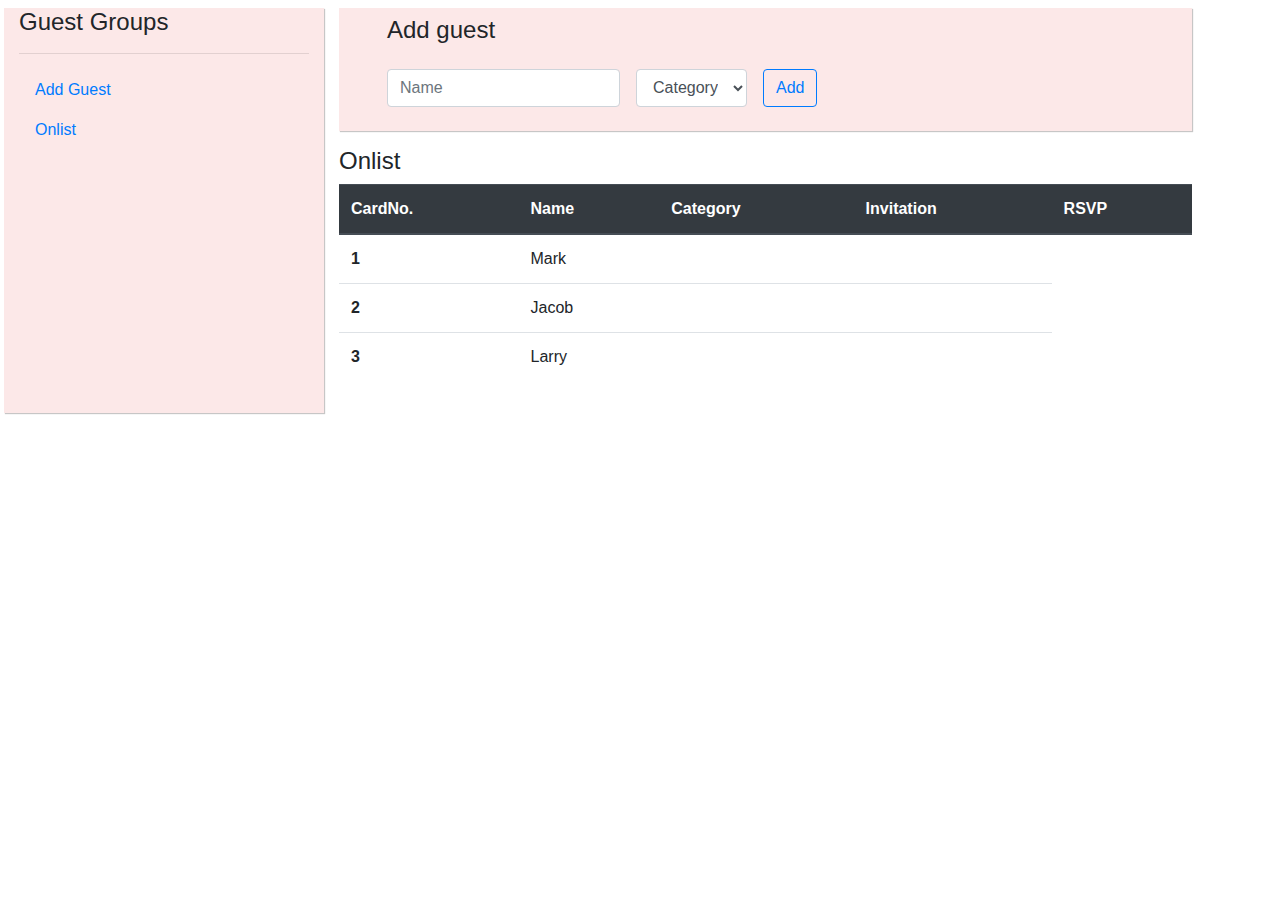
<file: guest.html>
<!DOCTYPE html>
<html lang="en">
<head>
    <meta charset="UTF-8">
    <meta name="viewport" content="width=device-width, initial-scale=1.0">
    <meta http-equiv="X-UA-Compatible" content="ie=edge">
     
     <!-- Bootstrap CSS -->
     <link rel="stylesheet" href="./css/bootstrap.min.css">
     <link rel="stylesheet" href="./fontawesome/css/all.css">
     
     <!--Custom CSS-->
     <link rel="stylesheet" href="./customcss/navbar.css">
     <link rel="stylesheet" href="./customcss/guest.css">
    <title>Guests</title>
</head>
<body>
    
    <div class="container-fluid mx-1 my-2 ">
        <div class="row">
            <div class="col-md-3 leftt ">
               
                    <h4>Guest Groups</h4><hr>
                    <ul class="nav flex-column">
                            <li class="nav-item">
                              <a class="nav-link acolor " href="#add">Add Guest</a>
                            </li>
                            <li class="nav-item">
                              <a class="nav-link" href="#onlist"> Onlist</a>
                            </li>
                      </ul>
                            
                </div>

            
            <div class="separate"></div>
            <div class="col-md-8 ">
               
                    <div class="row cat">
                        <h4 class="mx-5 mt-2" id="add">Add guest</h4>
                        <form class="form-inline mx-5 my-3">
                          
                          <div class="form-group mb-2">
                            <label  class="sr-only">Name</label>
                            <input type="text"  class="form-control" id="" placeholder="Name">
                          </div>
                          <div class="form-group mx-sm-3 mb-2">
                            <label  class="sr-only">Category</label>
                            <select class="form-control" id="">
                                <option value="" disabled selected>Category</option>
                                <option>Family</option>
                                <option>Friends</option>
                             </select>
                          </div>
                          <button type="submit" class="btn btn-outline-primary mb-2">Add</button>
                        
                        </form>
                        
                        
                    </div>
                    <div class="row my-3">
                        <h4 id="onlist">Onlist</h4>
                            <table class="table">
                                    <thead class="thead-dark">
                                      <tr>
                                        <th scope="col">CardNo.</th>
                                        <th scope="col">Name</th>
                                        <th scope="col">Category</th>
                                        <th scope="col">Invitation</th>
                                        <th scope="col">RSVP</th>
                                      </tr>
                                    </thead>
                                    <tbody>
                                      <tr>
                                        <th scope="row">1</th>
                                        <td>Mark</td>
                                        <td></td>
                                        <td></td>
                                      </tr>
                                      <tr>
                                        <th scope="row">2</th>
                                        <td>Jacob</td>
                                        <td></td>
                                        <td></td>
                                      </tr>
                                      <tr>
                                        <th scope="row">3</th>
                                        <td>Larry</td>
                                        <td></td>
                                        <td></td>
                                      </tr>
                                    </tbody>
                                  </table>
                                  
                                  
                    </div>
                   
    
            </div>
        </div>

    </div>


    

    <!--JS -->
<script src="https://code.jquery.com/jquery-3.3.1.slim.min.js" integrity="sha384-q8i/X+965DzO0rT7abK41JStQIAqVgRVzpbzo5smXKp4YfRvH+8abtTE1Pi6jizo" crossorigin="anonymous"></script>
<script src="https://cdnjs.cloudflare.com/ajax/libs/popper.js/1.14.7/umd/popper.min.js" integrity="sha384-UO2eT0CpHqdSJQ6hJty5KVphtPhzWj9WO1clHTMGa3JDZwrnQq4sF86dIHNDz0W1" crossorigin="anonymous"></script>
<script src="https://stackpath.bootstrapcdn.com/bootstrap/4.3.1/js/bootstrap.min.js" integrity="sha384-JjSmVgyd0p3pXB1rRibZUAYoIIy6OrQ6VrjIEaFf/nJGzIxFDsf4x0xIM+B07jRM" crossorigin="anonymous"></script>


</body>
</html>
</file>
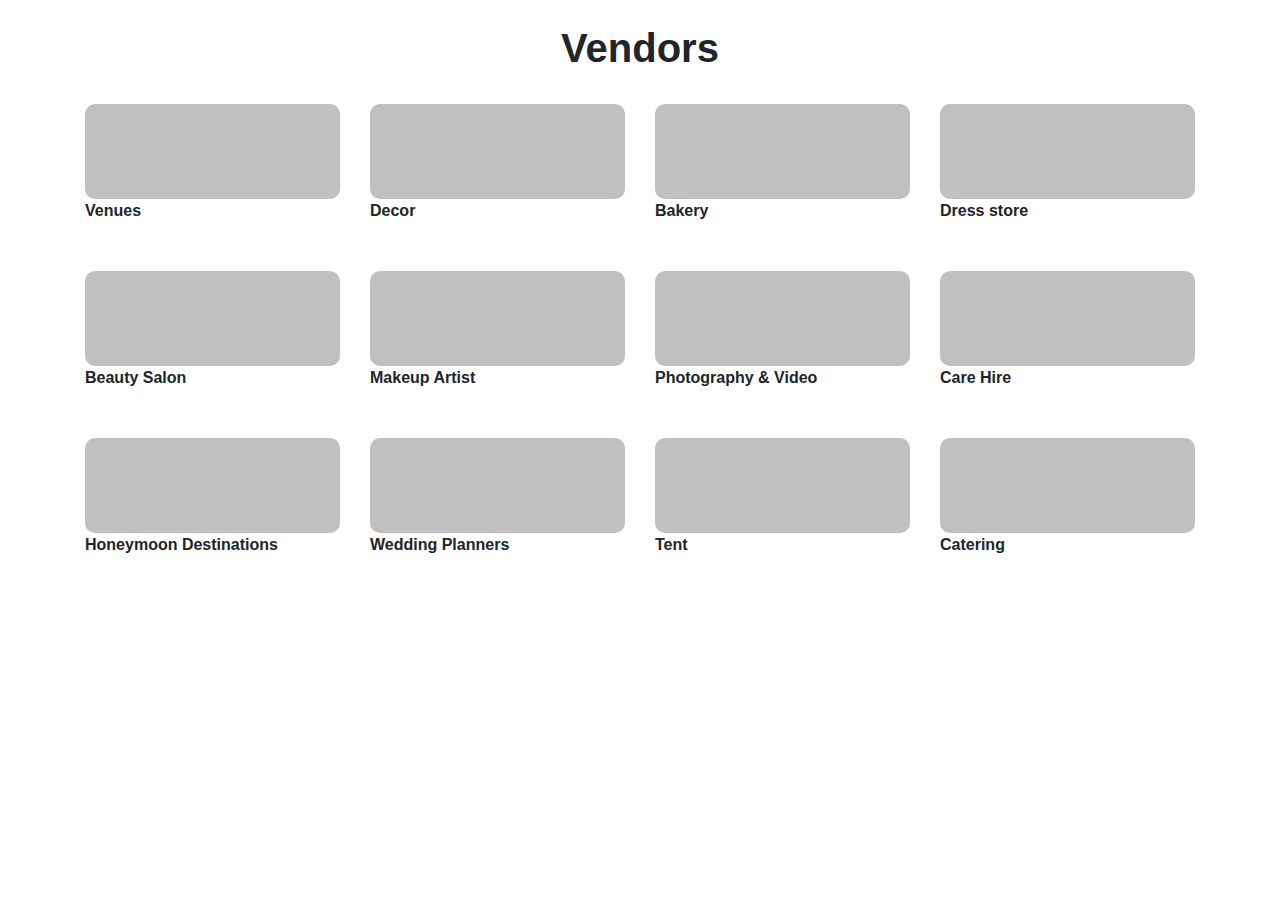
<file: vendors.html>
<!DOCTYPE html>
<html lang="en">

<head>
    <meta charset="UTF-8">
    <meta name="viewport" content="width=device-width, initial-scale=1.0">
    <meta http-equiv="X-UA-Compatible" content="ie=edge">
    <title>Vendors</title>
    <link rel="stylesheet" href="css/bootstrap.css">
    <link rel="stylesheet" href="custom.css">
</head>

<body>
    <br>

    <div class="container">
        <div class="row">
            <div class="col-sm text-center">
                <h1>Vendors</h1>
            </div>
        </div>
        <br>

        <div class="row">
            <div class="col-sm">
                <a href="#"><div class="vendors" style="background-image: url('https://images.unsplash.com/photo-1469371670807-013ccf25f16a?ixlib=rb-1.2.1&ixid=eyJhcHBfaWQiOjEyMDd9&auto=format&fit=crop&w=750&q=80");'></div></a><b>Venues</b>
            </div>
            <div class="col-sm">
                <a href="#"><div class="vendors" style="background-image: url('https://images.unsplash.com/photo-1525844767700-c64349d96399?ixlib=rb-1.2.1&ixid=eyJhcHBfaWQiOjEyMDd9&auto=format&fit=crop&w=750&q=80')"></div></a><b>Decor</b>
            </div>
            <div class="col-sm">
                    <a href="#"><div class="vendors" style="background-image: url('https://images.unsplash.com/photo-1523294587484-bae6cc870010?ixlib=rb-1.2.1&ixid=eyJhcHBfaWQiOjEyMDd9&auto=format&fit=crop&w=864&q=80');"></div></a><b>Bakery</b>
            </div>
            <div class="col-sm">
                    <a href="#"><div class="vendors" style="background-image: url('https://images.unsplash.com/photo-1487163731010-29462200612c?ixlib=rb-1.2.1&ixid=eyJhcHBfaWQiOjEyMDd9&auto=format&fit=crop&w=753&q=80');"></div></a><b>Dress store</b>
            </div>
        </div>

        <br><br>

        <div class="row">
            <div class="col-sm">
                    <a href="#"><div class="vendors" style="background-image: url('https://images.unsplash.com/photo-1521590832167-7bcbfaa6381f?ixlib=rb-1.2.1&ixid=eyJhcHBfaWQiOjEyMDd9&auto=format&fit=crop&w=750&q=80');"></div></a><b>Beauty Salon</b>
            </div>
            <div class="col-sm">
                    <a href="#"><div class="vendors" style="background-image: url('https://images.unsplash.com/photo-1562887245-f2d5024f6134?ixlib=rb-1.2.1&ixid=eyJhcHBfaWQiOjEyMDd9&auto=format&fit=crop&w=889&q=80');"></div></a><b>Makeup Artist</b>
            </div>
            <div class="col-sm">
                    <a href="#"><div class="vendors" style="background-image: url('https://images.unsplash.com/photo-1471341971476-ae15ff5dd4ea?ixlib=rb-1.2.1&ixid=eyJhcHBfaWQiOjEyMDd9&auto=format&fit=crop&w=889&q=80');"></div></a><b>Photography & Video</b>
            </div>
            <div class="col-sm">
                    <a href="#"><div class="vendors" style="background-image: url('https://images.unsplash.com/photo-1472458176790-9acc869d03da?ixlib=rb-1.2.1&ixid=eyJhcHBfaWQiOjEyMDd9&auto=format&fit=crop&w=750&q=80');"></div></a><b>Care Hire</b>
            </div>
        </div>

        <br><br>

        <div class="row">
            <div class="col-sm">
                    <a href="#"><div class="vendors" style="background-image: url('https://images.unsplash.com/photo-1513279922550-250c2129b13a?ixlib=rb-1.2.1&ixid=eyJhcHBfaWQiOjEyMDd9&auto=format&fit=crop&w=750&q=80');"></div></a><b>Honeymoon Destinations</b>
            </div>
            <div class="col-sm">
                    <a href="#"><div class="vendors" style="background-image: url('https://images.unsplash.com/photo-1558478551-08d1b7078b94?ixlib=rb-1.2.1&ixid=eyJhcHBfaWQiOjEyMDd9&auto=format&fit=crop&w=750&q=80');"></div></a><b>Wedding Planners</b>
            </div>
            <div class="col-sm">
                    <a href="#"><div class="vendors" style="background-image: url('https://images.unsplash.com/photo-1547180915-1656cf7ca4bb?ixlib=rb-1.2.1&ixid=eyJhcHBfaWQiOjEyMDd9&auto=format&fit=crop&w=755&q=80');"></div></a><b>Tent</b>
            </div>
            <div class="col-sm">
                    <a href="#"><div class="vendors" style="background-image: url('https://images.unsplash.com/photo-1523145149804-5d8e0c044753?ixlib=rb-1.2.1&ixid=eyJhcHBfaWQiOjEyMDd9&auto=format&fit=crop&w=750&q=80');"></div></a><b>Catering</b>
            </div>
        </div>
    </div>
</body>

</html>
</file>
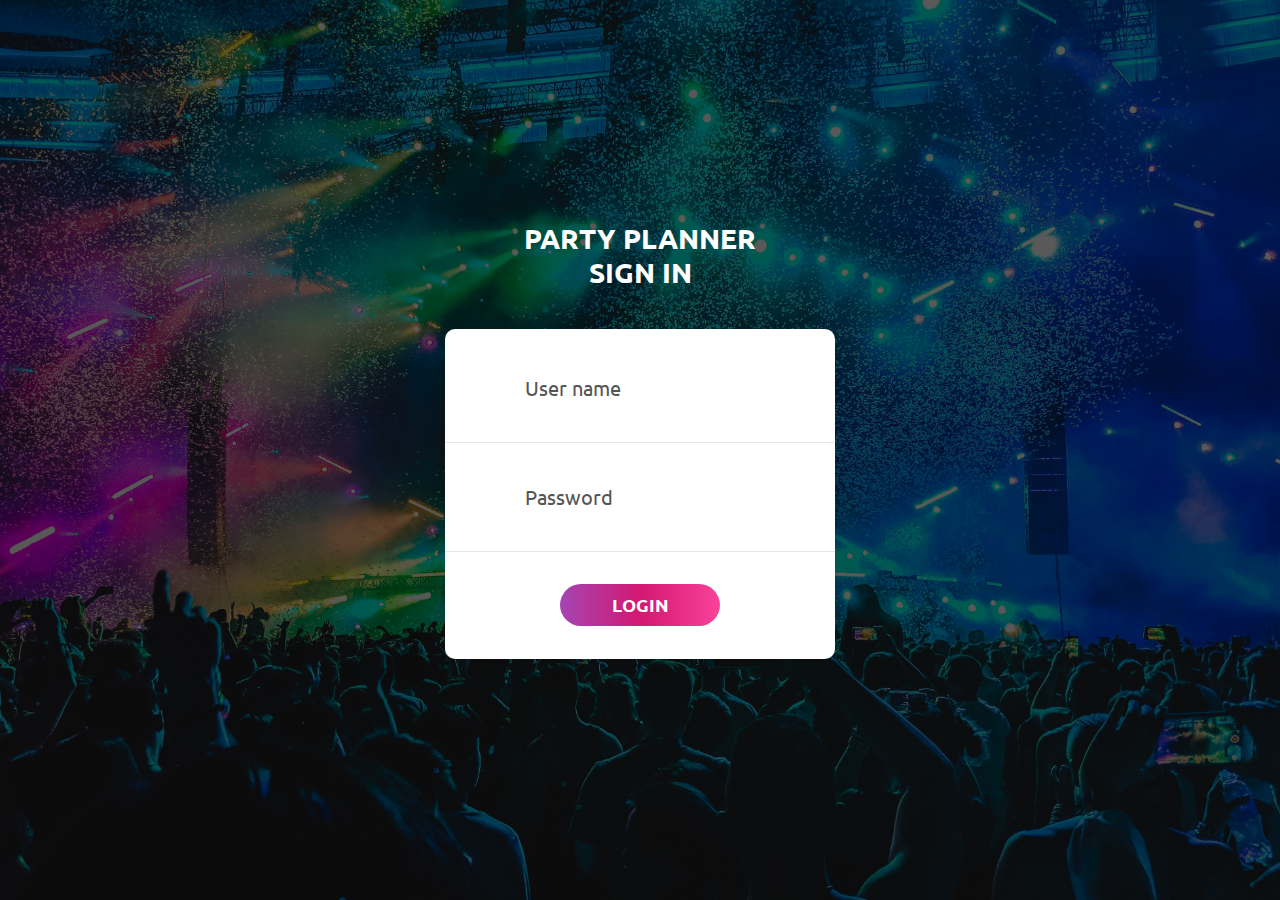
<file: login_page/logIn.html>
<!DOCTYPE html>
<html lang="en">
<head>
	<title>Login V16</title>
	<meta charset="UTF-8">
	<meta name="viewport" content="width=device-width, initial-scale=1">

	<link rel="stylesheet" type="text/css" href="css/util.css">
	<link rel="stylesheet" type="text/css" href="css/main.css">
<!--===============================================================================================-->
</head>
<body>
	
	<div class="limiter">
		<div class="container-login100" style="background-image: url('images/party.jpg');">
			<div class="wrap-login100 p-t-30 p-b-50">
				<span class="login100-form-title p-b-41">
					Party Planner<br>
					Sign In
				</span>
				<form class="login100-form validate-form p-b-33 p-t-5">

					<div class="wrap-input100 validate-input" data-validate = "Enter username">
						<input class="input100" type="text" name="username" placeholder="User name">
						<span class="focus-input100" data-placeholder="&#xe82a;"></span>
					</div>

					<div class="wrap-input100 validate-input" data-validate="Enter password">
						<input class="input100" type="password" name="pass" placeholder="Password">
						<span class="focus-input100" data-placeholder="&#xe80f;"></span>
					</div>

					<div class="container-login100-form-btn m-t-32">
						<button class="login100-form-btn">
							Login
						</button>
					</div>

				</form>
			</div>
		</div>
	</div>
	

	<div id="dropDownSelect1"></div>
	

	<script src="js/main.js"></script>

</body>
</html>
</file>
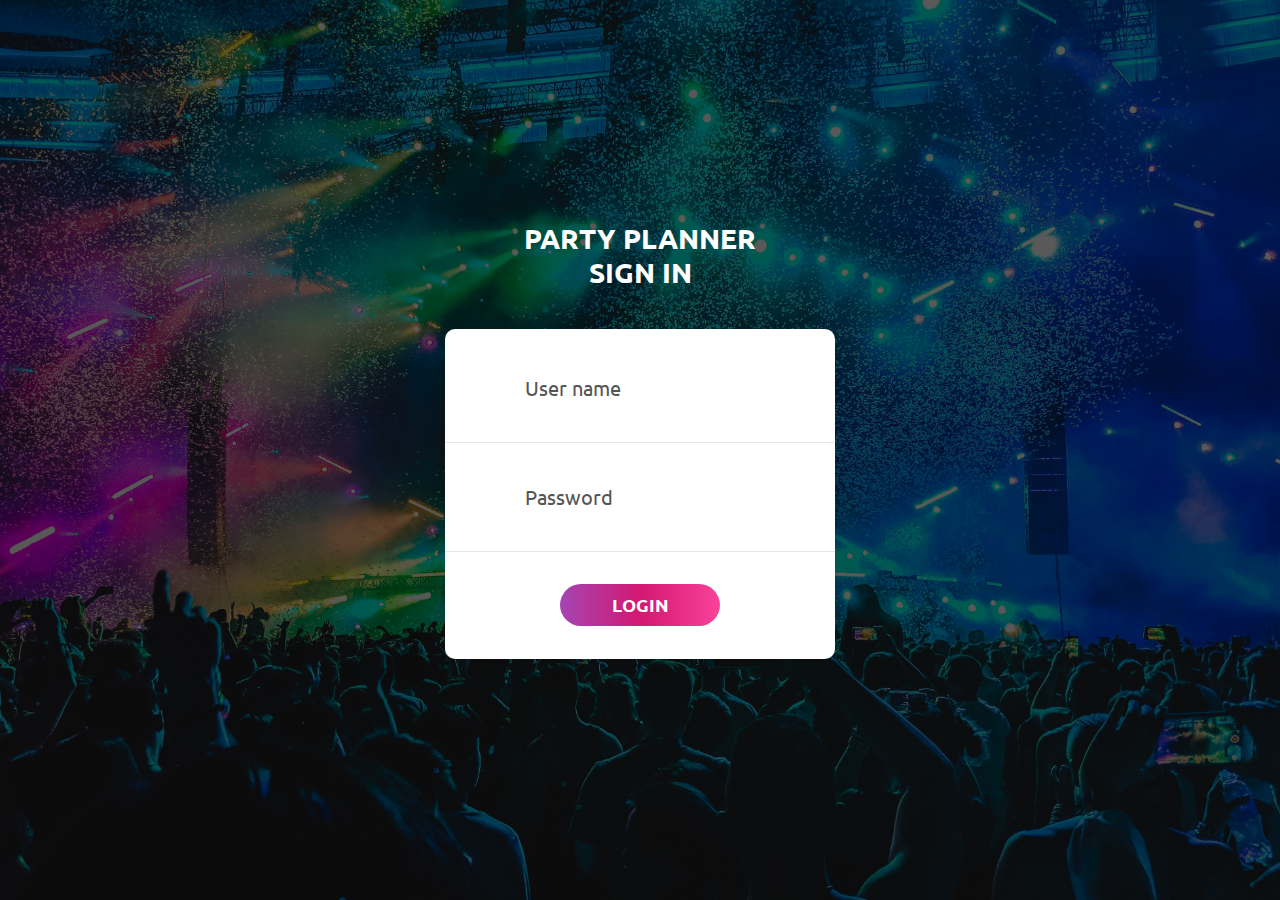
<file: Party plan login/logIn.html>
<!DOCTYPE html>
<html lang="en">
<head>
	<title>Login V16</title>
	<meta charset="UTF-8">
	<meta name="viewport" content="width=device-width, initial-scale=1">

	<link rel="stylesheet" type="text/css" href="css/util.css">
	<link rel="stylesheet" type="text/css" href="css/main.css">
<!--===============================================================================================-->
</head>
<body>
	
	<div class="limiter">
		<div class="container-login100" style="background-image: url('images/party.jpg');">
			<div class="wrap-login100 p-t-30 p-b-50">
				<span class="login100-form-title p-b-41">
					Party Planner<br>
					Sign In
				</span>
				<form class="login100-form validate-form p-b-33 p-t-5">

					<div class="wrap-input100 validate-input" data-validate = "Enter username">
						<input class="input100" type="text" name="username" placeholder="User name">
						<span class="focus-input100" data-placeholder="&#xe82a;"></span>
					</div>

					<div class="wrap-input100 validate-input" data-validate="Enter password">
						<input class="input100" type="password" name="pass" placeholder="Password">
						<span class="focus-input100" data-placeholder="&#xe80f;"></span>
					</div>

					<div class="container-login100-form-btn m-t-32">
						<button class="login100-form-btn">
							Login
						</button>
					</div>

				</form>
			</div>
		</div>
	</div>
	

	<div id="dropDownSelect1"></div>
	

	<script src="js/main.js"></script>

</body>
</html>
</file>
<file: customcss/navbar.css>
.bg-pink{
    background-color: rgb(243, 188, 197) !important;

}
</file>
<file: customcss/guest.css>
.bg-pink{
    background-color: rgb(243, 188, 197) !important;

}

.leftt, .cat{
background-color: rgb(252, 232, 232);
height: auto;
box-shadow: 1px 1px 1px rgb(199, 198, 198);
}


.cat{   
    flex-direction: column;
    
} 

li{
    list-style: none;
}

.separate{
    padding-left: 15px;
}
</file>
<file: custom.css>
a {
    color: black;
    text-decoration: none;
}

a:hover {
    text-decoration: none;
}

h1 {
    font-weight: 900;
}

.vendors {
    background-color: silver;
    /* background-image: url("images/Happy bride.jpg"); */
    background-blend-mode: overlay;
    background-position: bottom;
    background-size: cover;
    border-radius: 10px;
    font-weight: 900;
    padding: 15px 20px 80px 20px;
}

.vendors:hover {
    background-blend-mode: normal;
    color: aliceblue;
}
</file>
<file: login_page/css/util.css>
/*[ FONT SIZE ]
///////////////////////////////////////////////////////////
*/
.fs-1 {font-size: 1px;}
.fs-2 {font-size: 2px;}
.fs-3 {font-size: 3px;}
.fs-4 {font-size: 4px;}
.fs-5 {font-size: 5px;}
.fs-6 {font-size: 6px;}
.fs-7 {font-size: 7px;}
.fs-8 {font-size: 8px;}
.fs-9 {font-size: 9px;}
.fs-10 {font-size: 10px;}
.fs-11 {font-size: 11px;}
.fs-12 {font-size: 12px;}
.fs-13 {font-size: 13px;}
.fs-14 {font-size: 14px;}
.fs-15 {font-size: 15px;}
.fs-16 {font-size: 16px;}
.fs-17 {font-size: 17px;}
.fs-18 {font-size: 18px;}
.fs-19 {font-size: 19px;}
.fs-20 {font-size: 20px;}
.fs-21 {font-size: 21px;}
.fs-22 {font-size: 22px;}
.fs-23 {font-size: 23px;}
.fs-24 {font-size: 24px;}
.fs-25 {font-size: 25px;}
.fs-26 {font-size: 26px;}
.fs-27 {font-size: 27px;}
.fs-28 {font-size: 28px;}
.fs-29 {font-size: 29px;}
.fs-30 {font-size: 30px;}
.fs-31 {font-size: 31px;}
.fs-32 {font-size: 32px;}
.fs-33 {font-size: 33px;}
.fs-34 {font-size: 34px;}
.fs-35 {font-size: 35px;}
.fs-36 {font-size: 36px;}
.fs-37 {font-size: 37px;}
.fs-38 {font-size: 38px;}
.fs-39 {font-size: 39px;}
.fs-40 {font-size: 40px;}
.fs-41 {font-size: 41px;}
.fs-42 {font-size: 42px;}
.fs-43 {font-size: 43px;}
.fs-44 {font-size: 44px;}
.fs-45 {font-size: 45px;}
.fs-46 {font-size: 46px;}
.fs-47 {font-size: 47px;}
.fs-48 {font-size: 48px;}
.fs-49 {font-size: 49px;}
.fs-50 {font-size: 50px;}
.fs-51 {font-size: 51px;}
.fs-52 {font-size: 52px;}
.fs-53 {font-size: 53px;}
.fs-54 {font-size: 54px;}
.fs-55 {font-size: 55px;}
.fs-56 {font-size: 56px;}
.fs-57 {font-size: 57px;}
.fs-58 {font-size: 58px;}
.fs-59 {font-size: 59px;}
.fs-60 {font-size: 60px;}
.fs-61 {font-size: 61px;}
.fs-62 {font-size: 62px;}
.fs-63 {font-size: 63px;}
.fs-64 {font-size: 64px;}
.fs-65 {font-size: 65px;}
.fs-66 {font-size: 66px;}
.fs-67 {font-size: 67px;}
.fs-68 {font-size: 68px;}
.fs-69 {font-size: 69px;}
.fs-70 {font-size: 70px;}
.fs-71 {font-size: 71px;}
.fs-72 {font-size: 72px;}
.fs-73 {font-size: 73px;}
.fs-74 {font-size: 74px;}
.fs-75 {font-size: 75px;}
.fs-76 {font-size: 76px;}
.fs-77 {font-size: 77px;}
.fs-78 {font-size: 78px;}
.fs-79 {font-size: 79px;}
.fs-80 {font-size: 80px;}
.fs-81 {font-size: 81px;}
.fs-82 {font-size: 82px;}
.fs-83 {font-size: 83px;}
.fs-84 {font-size: 84px;}
.fs-85 {font-size: 85px;}
.fs-86 {font-size: 86px;}
.fs-87 {font-size: 87px;}
.fs-88 {font-size: 88px;}
.fs-89 {font-size: 89px;}
.fs-90 {font-size: 90px;}
.fs-91 {font-size: 91px;}
.fs-92 {font-size: 92px;}
.fs-93 {font-size: 93px;}
.fs-94 {font-size: 94px;}
.fs-95 {font-size: 95px;}
.fs-96 {font-size: 96px;}
.fs-97 {font-size: 97px;}
.fs-98 {font-size: 98px;}
.fs-99 {font-size: 99px;}
.fs-100 {font-size: 100px;}
.fs-101 {font-size: 101px;}
.fs-102 {font-size: 102px;}
.fs-103 {font-size: 103px;}
.fs-104 {font-size: 104px;}
.fs-105 {font-size: 105px;}
.fs-106 {font-size: 106px;}
.fs-107 {font-size: 107px;}
.fs-108 {font-size: 108px;}
.fs-109 {font-size: 109px;}
.fs-110 {font-size: 110px;}
.fs-111 {font-size: 111px;}
.fs-112 {font-size: 112px;}
.fs-113 {font-size: 113px;}
.fs-114 {font-size: 114px;}
.fs-115 {font-size: 115px;}
.fs-116 {font-size: 116px;}
.fs-117 {font-size: 117px;}
.fs-118 {font-size: 118px;}
.fs-119 {font-size: 119px;}
.fs-120 {font-size: 120px;}
.fs-121 {font-size: 121px;}
.fs-122 {font-size: 122px;}
.fs-123 {font-size: 123px;}
.fs-124 {font-size: 124px;}
.fs-125 {font-size: 125px;}
.fs-126 {font-size: 126px;}
.fs-127 {font-size: 127px;}
.fs-128 {font-size: 128px;}
.fs-129 {font-size: 129px;}
.fs-130 {font-size: 130px;}
.fs-131 {font-size: 131px;}
.fs-132 {font-size: 132px;}
.fs-133 {font-size: 133px;}
.fs-134 {font-size: 134px;}
.fs-135 {font-size: 135px;}
.fs-136 {font-size: 136px;}
.fs-137 {font-size: 137px;}
.fs-138 {font-size: 138px;}
.fs-139 {font-size: 139px;}
.fs-140 {font-size: 140px;}
.fs-141 {font-size: 141px;}
.fs-142 {font-size: 142px;}
.fs-143 {font-size: 143px;}
.fs-144 {font-size: 144px;}
.fs-145 {font-size: 145px;}
.fs-146 {font-size: 146px;}
.fs-147 {font-size: 147px;}
.fs-148 {font-size: 148px;}
.fs-149 {font-size: 149px;}
.fs-150 {font-size: 150px;}
.fs-151 {font-size: 151px;}
.fs-152 {font-size: 152px;}
.fs-153 {font-size: 153px;}
.fs-154 {font-size: 154px;}
.fs-155 {font-size: 155px;}
.fs-156 {font-size: 156px;}
.fs-157 {font-size: 157px;}
.fs-158 {font-size: 158px;}
.fs-159 {font-size: 159px;}
.fs-160 {font-size: 160px;}
.fs-161 {font-size: 161px;}
.fs-162 {font-size: 162px;}
.fs-163 {font-size: 163px;}
.fs-164 {font-size: 164px;}
.fs-165 {font-size: 165px;}
.fs-166 {font-size: 166px;}
.fs-167 {font-size: 167px;}
.fs-168 {font-size: 168px;}
.fs-169 {font-size: 169px;}
.fs-170 {font-size: 170px;}
.fs-171 {font-size: 171px;}
.fs-172 {font-size: 172px;}
.fs-173 {font-size: 173px;}
.fs-174 {font-size: 174px;}
.fs-175 {font-size: 175px;}
.fs-176 {font-size: 176px;}
.fs-177 {font-size: 177px;}
.fs-178 {font-size: 178px;}
.fs-179 {font-size: 179px;}
.fs-180 {font-size: 180px;}
.fs-181 {font-size: 181px;}
.fs-182 {font-size: 182px;}
.fs-183 {font-size: 183px;}
.fs-184 {font-size: 184px;}
.fs-185 {font-size: 185px;}
.fs-186 {font-size: 186px;}
.fs-187 {font-size: 187px;}
.fs-188 {font-size: 188px;}
.fs-189 {font-size: 189px;}
.fs-190 {font-size: 190px;}
.fs-191 {font-size: 191px;}
.fs-192 {font-size: 192px;}
.fs-193 {font-size: 193px;}
.fs-194 {font-size: 194px;}
.fs-195 {font-size: 195px;}
.fs-196 {font-size: 196px;}
.fs-197 {font-size: 197px;}
.fs-198 {font-size: 198px;}
.fs-199 {font-size: 199px;}
.fs-200 {font-size: 200px;}

/*[ PADDING ]
///////////////////////////////////////////////////////////
*/
.p-t-0 {padding-top: 0px;}
.p-t-1 {padding-top: 1px;}
.p-t-2 {padding-top: 2px;}
.p-t-3 {padding-top: 3px;}
.p-t-4 {padding-top: 4px;}
.p-t-5 {padding-top: 5px;}
.p-t-6 {padding-top: 6px;}
.p-t-7 {padding-top: 7px;}
.p-t-8 {padding-top: 8px;}
.p-t-9 {padding-top: 9px;}
.p-t-10 {padding-top: 10px;}
.p-t-11 {padding-top: 11px;}
.p-t-12 {padding-top: 12px;}
.p-t-13 {padding-top: 13px;}
.p-t-14 {padding-top: 14px;}
.p-t-15 {padding-top: 15px;}
.p-t-16 {padding-top: 16px;}
.p-t-17 {padding-top: 17px;}
.p-t-18 {padding-top: 18px;}
.p-t-19 {padding-top: 19px;}
.p-t-20 {padding-top: 20px;}
.p-t-21 {padding-top: 21px;}
.p-t-22 {padding-top: 22px;}
.p-t-23 {padding-top: 23px;}
.p-t-24 {padding-top: 24px;}
.p-t-25 {padding-top: 25px;}
.p-t-26 {padding-top: 26px;}
.p-t-27 {padding-top: 27px;}
.p-t-28 {padding-top: 28px;}
.p-t-29 {padding-top: 29px;}
.p-t-30 {padding-top: 30px;}
.p-t-31 {padding-top: 31px;}
.p-t-32 {padding-top: 32px;}
.p-t-33 {padding-top: 33px;}
.p-t-34 {padding-top: 34px;}
.p-t-35 {padding-top: 35px;}
.p-t-36 {padding-top: 36px;}
.p-t-37 {padding-top: 37px;}
.p-t-38 {padding-top: 38px;}
.p-t-39 {padding-top: 39px;}
.p-t-40 {padding-top: 40px;}
.p-t-41 {padding-top: 41px;}
.p-t-42 {padding-top: 42px;}
.p-t-43 {padding-top: 43px;}
.p-t-44 {padding-top: 44px;}
.p-t-45 {padding-top: 45px;}
.p-t-46 {padding-top: 46px;}
.p-t-47 {padding-top: 47px;}
.p-t-48 {padding-top: 48px;}
.p-t-49 {padding-top: 49px;}
.p-t-50 {padding-top: 50px;}
.p-t-51 {padding-top: 51px;}
.p-t-52 {padding-top: 52px;}
.p-t-53 {padding-top: 53px;}
.p-t-54 {padding-top: 54px;}
.p-t-55 {padding-top: 55px;}
.p-t-56 {padding-top: 56px;}
.p-t-57 {padding-top: 57px;}
.p-t-58 {padding-top: 58px;}
.p-t-59 {padding-top: 59px;}
.p-t-60 {padding-top: 60px;}
.p-t-61 {padding-top: 61px;}
.p-t-62 {padding-top: 62px;}
.p-t-63 {padding-top: 63px;}
.p-t-64 {padding-top: 64px;}
.p-t-65 {padding-top: 65px;}
.p-t-66 {padding-top: 66px;}
.p-t-67 {padding-top: 67px;}
.p-t-68 {padding-top: 68px;}
.p-t-69 {padding-top: 69px;}
.p-t-70 {padding-top: 70px;}
.p-t-71 {padding-top: 71px;}
.p-t-72 {padding-top: 72px;}
.p-t-73 {padding-top: 73px;}
.p-t-74 {padding-top: 74px;}
.p-t-75 {padding-top: 75px;}
.p-t-76 {padding-top: 76px;}
.p-t-77 {padding-top: 77px;}
.p-t-78 {padding-top: 78px;}
.p-t-79 {padding-top: 79px;}
.p-t-80 {padding-top: 80px;}
.p-t-81 {padding-top: 81px;}
.p-t-82 {padding-top: 82px;}
.p-t-83 {padding-top: 83px;}
.p-t-84 {padding-top: 84px;}
.p-t-85 {padding-top: 85px;}
.p-t-86 {padding-top: 86px;}
.p-t-87 {padding-top: 87px;}
.p-t-88 {padding-top: 88px;}
.p-t-89 {padding-top: 89px;}
.p-t-90 {padding-top: 90px;}
.p-t-91 {padding-top: 91px;}
.p-t-92 {padding-top: 92px;}
.p-t-93 {padding-top: 93px;}
.p-t-94 {padding-top: 94px;}
.p-t-95 {padding-top: 95px;}
.p-t-96 {padding-top: 96px;}
.p-t-97 {padding-top: 97px;}
.p-t-98 {padding-top: 98px;}
.p-t-99 {padding-top: 99px;}
.p-t-100 {padding-top: 100px;}
.p-t-101 {padding-top: 101px;}
.p-t-102 {padding-top: 102px;}
.p-t-103 {padding-top: 103px;}
.p-t-104 {padding-top: 104px;}
.p-t-105 {padding-top: 105px;}
.p-t-106 {padding-top: 106px;}
.p-t-107 {padding-top: 107px;}
.p-t-108 {padding-top: 108px;}
.p-t-109 {padding-top: 109px;}
.p-t-110 {padding-top: 110px;}
.p-t-111 {padding-top: 111px;}
.p-t-112 {padding-top: 112px;}
.p-t-113 {padding-top: 113px;}
.p-t-114 {padding-top: 114px;}
.p-t-115 {padding-top: 115px;}
.p-t-116 {padding-top: 116px;}
.p-t-117 {padding-top: 117px;}
.p-t-118 {padding-top: 118px;}
.p-t-119 {padding-top: 119px;}
.p-t-120 {padding-top: 120px;}
.p-t-121 {padding-top: 121px;}
.p-t-122 {padding-top: 122px;}
.p-t-123 {padding-top: 123px;}
.p-t-124 {padding-top: 124px;}
.p-t-125 {padding-top: 125px;}
.p-t-126 {padding-top: 126px;}
.p-t-127 {padding-top: 127px;}
.p-t-128 {padding-top: 128px;}
.p-t-129 {padding-top: 129px;}
.p-t-130 {padding-top: 130px;}
.p-t-131 {padding-top: 131px;}
.p-t-132 {padding-top: 132px;}
.p-t-133 {padding-top: 133px;}
.p-t-134 {padding-top: 134px;}
.p-t-135 {padding-top: 135px;}
.p-t-136 {padding-top: 136px;}
.p-t-137 {padding-top: 137px;}
.p-t-138 {padding-top: 138px;}
.p-t-139 {padding-top: 139px;}
.p-t-140 {padding-top: 140px;}
.p-t-141 {padding-top: 141px;}
.p-t-142 {padding-top: 142px;}
.p-t-143 {padding-top: 143px;}
.p-t-144 {padding-top: 144px;}
.p-t-145 {padding-top: 145px;}
.p-t-146 {padding-top: 146px;}
.p-t-147 {padding-top: 147px;}
.p-t-148 {padding-top: 148px;}
.p-t-149 {padding-top: 149px;}
.p-t-150 {padding-top: 150px;}
.p-t-151 {padding-top: 151px;}
.p-t-152 {padding-top: 152px;}
.p-t-153 {padding-top: 153px;}
.p-t-154 {padding-top: 154px;}
.p-t-155 {padding-top: 155px;}
.p-t-156 {padding-top: 156px;}
.p-t-157 {padding-top: 157px;}
.p-t-158 {padding-top: 158px;}
.p-t-159 {padding-top: 159px;}
.p-t-160 {padding-top: 160px;}
.p-t-161 {padding-top: 161px;}
.p-t-162 {padding-top: 162px;}
.p-t-163 {padding-top: 163px;}
.p-t-164 {padding-top: 164px;}
.p-t-165 {padding-top: 165px;}
.p-t-166 {padding-top: 166px;}
.p-t-167 {padding-top: 167px;}
.p-t-168 {padding-top: 168px;}
.p-t-169 {padding-top: 169px;}
.p-t-170 {padding-top: 170px;}
.p-t-171 {padding-top: 171px;}
.p-t-172 {padding-top: 172px;}
.p-t-173 {padding-top: 173px;}
.p-t-174 {padding-top: 174px;}
.p-t-175 {padding-top: 175px;}
.p-t-176 {padding-top: 176px;}
.p-t-177 {padding-top: 177px;}
.p-t-178 {padding-top: 178px;}
.p-t-179 {padding-top: 179px;}
.p-t-180 {padding-top: 180px;}
.p-t-181 {padding-top: 181px;}
.p-t-182 {padding-top: 182px;}
.p-t-183 {padding-top: 183px;}
.p-t-184 {padding-top: 184px;}
.p-t-185 {padding-top: 185px;}
.p-t-186 {padding-top: 186px;}
.p-t-187 {padding-top: 187px;}
.p-t-188 {padding-top: 188px;}
.p-t-189 {padding-top: 189px;}
.p-t-190 {padding-top: 190px;}
.p-t-191 {padding-top: 191px;}
.p-t-192 {padding-top: 192px;}
.p-t-193 {padding-top: 193px;}
.p-t-194 {padding-top: 194px;}
.p-t-195 {padding-top: 195px;}
.p-t-196 {padding-top: 196px;}
.p-t-197 {padding-top: 197px;}
.p-t-198 {padding-top: 198px;}
.p-t-199 {padding-top: 199px;}
.p-t-200 {padding-top: 200px;}
.p-t-201 {padding-top: 201px;}
.p-t-202 {padding-top: 202px;}
.p-t-203 {padding-top: 203px;}
.p-t-204 {padding-top: 204px;}
.p-t-205 {padding-top: 205px;}
.p-t-206 {padding-top: 206px;}
.p-t-207 {padding-top: 207px;}
.p-t-208 {padding-top: 208px;}
.p-t-209 {padding-top: 209px;}
.p-t-210 {padding-top: 210px;}
.p-t-211 {padding-top: 211px;}
.p-t-212 {padding-top: 212px;}
.p-t-213 {padding-top: 213px;}
.p-t-214 {padding-top: 214px;}
.p-t-215 {padding-top: 215px;}
.p-t-216 {padding-top: 216px;}
.p-t-217 {padding-top: 217px;}
.p-t-218 {padding-top: 218px;}
.p-t-219 {padding-top: 219px;}
.p-t-220 {padding-top: 220px;}
.p-t-221 {padding-top: 221px;}
.p-t-222 {padding-top: 222px;}
.p-t-223 {padding-top: 223px;}
.p-t-224 {padding-top: 224px;}
.p-t-225 {padding-top: 225px;}
.p-t-226 {padding-top: 226px;}
.p-t-227 {padding-top: 227px;}
.p-t-228 {padding-top: 228px;}
.p-t-229 {padding-top: 229px;}
.p-t-230 {padding-top: 230px;}
.p-t-231 {padding-top: 231px;}
.p-t-232 {padding-top: 232px;}
.p-t-233 {padding-top: 233px;}
.p-t-234 {padding-top: 234px;}
.p-t-235 {padding-top: 235px;}
.p-t-236 {padding-top: 236px;}
.p-t-237 {padding-top: 237px;}
.p-t-238 {padding-top: 238px;}
.p-t-239 {padding-top: 239px;}
.p-t-240 {padding-top: 240px;}
.p-t-241 {padding-top: 241px;}
.p-t-242 {padding-top: 242px;}
.p-t-243 {padding-top: 243px;}
.p-t-244 {padding-top: 244px;}
.p-t-245 {padding-top: 245px;}
.p-t-246 {padding-top: 246px;}
.p-t-247 {padding-top: 247px;}
.p-t-248 {padding-top: 248px;}
.p-t-249 {padding-top: 249px;}
.p-t-250 {padding-top: 250px;}
.p-b-0 {padding-bottom: 0px;}
.p-b-1 {padding-bottom: 1px;}
.p-b-2 {padding-bottom: 2px;}
.p-b-3 {padding-bottom: 3px;}
.p-b-4 {padding-bottom: 4px;}
.p-b-5 {padding-bottom: 5px;}
.p-b-6 {padding-bottom: 6px;}
.p-b-7 {padding-bottom: 7px;}
.p-b-8 {padding-bottom: 8px;}
.p-b-9 {padding-bottom: 9px;}
.p-b-10 {padding-bottom: 10px;}
.p-b-11 {padding-bottom: 11px;}
.p-b-12 {padding-bottom: 12px;}
.p-b-13 {padding-bottom: 13px;}
.p-b-14 {padding-bottom: 14px;}
.p-b-15 {padding-bottom: 15px;}
.p-b-16 {padding-bottom: 16px;}
.p-b-17 {padding-bottom: 17px;}
.p-b-18 {padding-bottom: 18px;}
.p-b-19 {padding-bottom: 19px;}
.p-b-20 {padding-bottom: 20px;}
.p-b-21 {padding-bottom: 21px;}
.p-b-22 {padding-bottom: 22px;}
.p-b-23 {padding-bottom: 23px;}
.p-b-24 {padding-bottom: 24px;}
.p-b-25 {padding-bottom: 25px;}
.p-b-26 {padding-bottom: 26px;}
.p-b-27 {padding-bottom: 27px;}
.p-b-28 {padding-bottom: 28px;}
.p-b-29 {padding-bottom: 29px;}
.p-b-30 {padding-bottom: 30px;}
.p-b-31 {padding-bottom: 31px;}
.p-b-32 {padding-bottom: 32px;}
.p-b-33 {padding-bottom: 33px;}
.p-b-34 {padding-bottom: 34px;}
.p-b-35 {padding-bottom: 35px;}
.p-b-36 {padding-bottom: 36px;}
.p-b-37 {padding-bottom: 37px;}
.p-b-38 {padding-bottom: 38px;}
.p-b-39 {padding-bottom: 39px;}
.p-b-40 {padding-bottom: 40px;}
.p-b-41 {padding-bottom: 41px;}
.p-b-42 {padding-bottom: 42px;}
.p-b-43 {padding-bottom: 43px;}
.p-b-44 {padding-bottom: 44px;}
.p-b-45 {padding-bottom: 45px;}
.p-b-46 {padding-bottom: 46px;}
.p-b-47 {padding-bottom: 47px;}
.p-b-48 {padding-bottom: 48px;}
.p-b-49 {padding-bottom: 49px;}
.p-b-50 {padding-bottom: 50px;}
.p-b-51 {padding-bottom: 51px;}
.p-b-52 {padding-bottom: 52px;}
.p-b-53 {padding-bottom: 53px;}
.p-b-54 {padding-bottom: 54px;}
.p-b-55 {padding-bottom: 55px;}
.p-b-56 {padding-bottom: 56px;}
.p-b-57 {padding-bottom: 57px;}
.p-b-58 {padding-bottom: 58px;}
.p-b-59 {padding-bottom: 59px;}
.p-b-60 {padding-bottom: 60px;}
.p-b-61 {padding-bottom: 61px;}
.p-b-62 {padding-bottom: 62px;}
.p-b-63 {padding-bottom: 63px;}
.p-b-64 {padding-bottom: 64px;}
.p-b-65 {padding-bottom: 65px;}
.p-b-66 {padding-bottom: 66px;}
.p-b-67 {padding-bottom: 67px;}
.p-b-68 {padding-bottom: 68px;}
.p-b-69 {padding-bottom: 69px;}
.p-b-70 {padding-bottom: 70px;}
.p-b-71 {padding-bottom: 71px;}
.p-b-72 {padding-bottom: 72px;}
.p-b-73 {padding-bottom: 73px;}
.p-b-74 {padding-bottom: 74px;}
.p-b-75 {padding-bottom: 75px;}
.p-b-76 {padding-bottom: 76px;}
.p-b-77 {padding-bottom: 77px;}
.p-b-78 {padding-bottom: 78px;}
.p-b-79 {padding-bottom: 79px;}
.p-b-80 {padding-bottom: 80px;}
.p-b-81 {padding-bottom: 81px;}
.p-b-82 {padding-bottom: 82px;}
.p-b-83 {padding-bottom: 83px;}
.p-b-84 {padding-bottom: 84px;}
.p-b-85 {padding-bottom: 85px;}
.p-b-86 {padding-bottom: 86px;}
.p-b-87 {padding-bottom: 87px;}
.p-b-88 {padding-bottom: 88px;}
.p-b-89 {padding-bottom: 89px;}
.p-b-90 {padding-bottom: 90px;}
.p-b-91 {padding-bottom: 91px;}
.p-b-92 {padding-bottom: 92px;}
.p-b-93 {padding-bottom: 93px;}
.p-b-94 {padding-bottom: 94px;}
.p-b-95 {padding-bottom: 95px;}
.p-b-96 {padding-bottom: 96px;}
.p-b-97 {padding-bottom: 97px;}
.p-b-98 {padding-bottom: 98px;}
.p-b-99 {padding-bottom: 99px;}
.p-b-100 {padding-bottom: 100px;}
.p-b-101 {padding-bottom: 101px;}
.p-b-102 {padding-bottom: 102px;}
.p-b-103 {padding-bottom: 103px;}
.p-b-104 {padding-bottom: 104px;}
.p-b-105 {padding-bottom: 105px;}
.p-b-106 {padding-bottom: 106px;}
.p-b-107 {padding-bottom: 107px;}
.p-b-108 {padding-bottom: 108px;}
.p-b-109 {padding-bottom: 109px;}
.p-b-110 {padding-bottom: 110px;}
.p-b-111 {padding-bottom: 111px;}
.p-b-112 {padding-bottom: 112px;}
.p-b-113 {padding-bottom: 113px;}
.p-b-114 {padding-bottom: 114px;}
.p-b-115 {padding-bottom: 115px;}
.p-b-116 {padding-bottom: 116px;}
.p-b-117 {padding-bottom: 117px;}
.p-b-118 {padding-bottom: 118px;}
.p-b-119 {padding-bottom: 119px;}
.p-b-120 {padding-bottom: 120px;}
.p-b-121 {padding-bottom: 121px;}
.p-b-122 {padding-bottom: 122px;}
.p-b-123 {padding-bottom: 123px;}
.p-b-124 {padding-bottom: 124px;}
.p-b-125 {padding-bottom: 125px;}
.p-b-126 {padding-bottom: 126px;}
.p-b-127 {padding-bottom: 127px;}
.p-b-128 {padding-bottom: 128px;}
.p-b-129 {padding-bottom: 129px;}
.p-b-130 {padding-bottom: 130px;}
.p-b-131 {padding-bottom: 131px;}
.p-b-132 {padding-bottom: 132px;}
.p-b-133 {padding-bottom: 133px;}
.p-b-134 {padding-bottom: 134px;}
.p-b-135 {padding-bottom: 135px;}
.p-b-136 {padding-bottom: 136px;}
.p-b-137 {padding-bottom: 137px;}
.p-b-138 {padding-bottom: 138px;}
.p-b-139 {padding-bottom: 139px;}
.p-b-140 {padding-bottom: 140px;}
.p-b-141 {padding-bottom: 141px;}
.p-b-142 {padding-bottom: 142px;}
.p-b-143 {padding-bottom: 143px;}
.p-b-144 {padding-bottom: 144px;}
.p-b-145 {padding-bottom: 145px;}
.p-b-146 {padding-bottom: 146px;}
.p-b-147 {padding-bottom: 147px;}
.p-b-148 {padding-bottom: 148px;}
.p-b-149 {padding-bottom: 149px;}
.p-b-150 {padding-bottom: 150px;}
.p-b-151 {padding-bottom: 151px;}
.p-b-152 {padding-bottom: 152px;}
.p-b-153 {padding-bottom: 153px;}
.p-b-154 {padding-bottom: 154px;}
.p-b-155 {padding-bottom: 155px;}
.p-b-156 {padding-bottom: 156px;}
.p-b-157 {padding-bottom: 157px;}
.p-b-158 {padding-bottom: 158px;}
.p-b-159 {padding-bottom: 159px;}
.p-b-160 {padding-bottom: 160px;}
.p-b-161 {padding-bottom: 161px;}
.p-b-162 {padding-bottom: 162px;}
.p-b-163 {padding-bottom: 163px;}
.p-b-164 {padding-bottom: 164px;}
.p-b-165 {padding-bottom: 165px;}
.p-b-166 {padding-bottom: 166px;}
.p-b-167 {padding-bottom: 167px;}
.p-b-168 {padding-bottom: 168px;}
.p-b-169 {padding-bottom: 169px;}
.p-b-170 {padding-bottom: 170px;}
.p-b-171 {padding-bottom: 171px;}
.p-b-172 {padding-bottom: 172px;}
.p-b-173 {padding-bottom: 173px;}
.p-b-174 {padding-bottom: 174px;}
.p-b-175 {padding-bottom: 175px;}
.p-b-176 {padding-bottom: 176px;}
.p-b-177 {padding-bottom: 177px;}
.p-b-178 {padding-bottom: 178px;}
.p-b-179 {padding-bottom: 179px;}
.p-b-180 {padding-bottom: 180px;}
.p-b-181 {padding-bottom: 181px;}
.p-b-182 {padding-bottom: 182px;}
.p-b-183 {padding-bottom: 183px;}
.p-b-184 {padding-bottom: 184px;}
.p-b-185 {padding-bottom: 185px;}
.p-b-186 {padding-bottom: 186px;}
.p-b-187 {padding-bottom: 187px;}
.p-b-188 {padding-bottom: 188px;}
.p-b-189 {padding-bottom: 189px;}
.p-b-190 {padding-bottom: 190px;}
.p-b-191 {padding-bottom: 191px;}
.p-b-192 {padding-bottom: 192px;}
.p-b-193 {padding-bottom: 193px;}
.p-b-194 {padding-bottom: 194px;}
.p-b-195 {padding-bottom: 195px;}
.p-b-196 {padding-bottom: 196px;}
.p-b-197 {padding-bottom: 197px;}
.p-b-198 {padding-bottom: 198px;}
.p-b-199 {padding-bottom: 199px;}
.p-b-200 {padding-bottom: 200px;}
.p-b-201 {padding-bottom: 201px;}
.p-b-202 {padding-bottom: 202px;}
.p-b-203 {padding-bottom: 203px;}
.p-b-204 {padding-bottom: 204px;}
.p-b-205 {padding-bottom: 205px;}
.p-b-206 {padding-bottom: 206px;}
.p-b-207 {padding-bottom: 207px;}
.p-b-208 {padding-bottom: 208px;}
.p-b-209 {padding-bottom: 209px;}
.p-b-210 {padding-bottom: 210px;}
.p-b-211 {padding-bottom: 211px;}
.p-b-212 {padding-bottom: 212px;}
.p-b-213 {padding-bottom: 213px;}
.p-b-214 {padding-bottom: 214px;}
.p-b-215 {padding-bottom: 215px;}
.p-b-216 {padding-bottom: 216px;}
.p-b-217 {padding-bottom: 217px;}
.p-b-218 {padding-bottom: 218px;}
.p-b-219 {padding-bottom: 219px;}
.p-b-220 {padding-bottom: 220px;}
.p-b-221 {padding-bottom: 221px;}
.p-b-222 {padding-bottom: 222px;}
.p-b-223 {padding-bottom: 223px;}
.p-b-224 {padding-bottom: 224px;}
.p-b-225 {padding-bottom: 225px;}
.p-b-226 {padding-bottom: 226px;}
.p-b-227 {padding-bottom: 227px;}
.p-b-228 {padding-bottom: 228px;}
.p-b-229 {padding-bottom: 229px;}
.p-b-230 {padding-bottom: 230px;}
.p-b-231 {padding-bottom: 231px;}
.p-b-232 {padding-bottom: 232px;}
.p-b-233 {padding-bottom: 233px;}
.p-b-234 {padding-bottom: 234px;}
.p-b-235 {padding-bottom: 235px;}
.p-b-236 {padding-bottom: 236px;}
.p-b-237 {padding-bottom: 237px;}
.p-b-238 {padding-bottom: 238px;}
.p-b-239 {padding-bottom: 239px;}
.p-b-240 {padding-bottom: 240px;}
.p-b-241 {padding-bottom: 241px;}
.p-b-242 {padding-bottom: 242px;}
.p-b-243 {padding-bottom: 243px;}
.p-b-244 {padding-bottom: 244px;}
.p-b-245 {padding-bottom: 245px;}
.p-b-246 {padding-bottom: 246px;}
.p-b-247 {padding-bottom: 247px;}
.p-b-248 {padding-bottom: 248px;}
.p-b-249 {padding-bottom: 249px;}
.p-b-250 {padding-bottom: 250px;}
.p-l-0 {padding-left: 0px;}
.p-l-1 {padding-left: 1px;}
.p-l-2 {padding-left: 2px;}
.p-l-3 {padding-left: 3px;}
.p-l-4 {padding-left: 4px;}
.p-l-5 {padding-left: 5px;}
.p-l-6 {padding-left: 6px;}
.p-l-7 {padding-left: 7px;}
.p-l-8 {padding-left: 8px;}
.p-l-9 {padding-left: 9px;}
.p-l-10 {padding-left: 10px;}
.p-l-11 {padding-left: 11px;}
.p-l-12 {padding-left: 12px;}
.p-l-13 {padding-left: 13px;}
.p-l-14 {padding-left: 14px;}
.p-l-15 {padding-left: 15px;}
.p-l-16 {padding-left: 16px;}
.p-l-17 {padding-left: 17px;}
.p-l-18 {padding-left: 18px;}
.p-l-19 {padding-left: 19px;}
.p-l-20 {padding-left: 20px;}
.p-l-21 {padding-left: 21px;}
.p-l-22 {padding-left: 22px;}
.p-l-23 {padding-left: 23px;}
.p-l-24 {padding-left: 24px;}
.p-l-25 {padding-left: 25px;}
.p-l-26 {padding-left: 26px;}
.p-l-27 {padding-left: 27px;}
.p-l-28 {padding-left: 28px;}
.p-l-29 {padding-left: 29px;}
.p-l-30 {padding-left: 30px;}
.p-l-31 {padding-left: 31px;}
.p-l-32 {padding-left: 32px;}
.p-l-33 {padding-left: 33px;}
.p-l-34 {padding-left: 34px;}
.p-l-35 {padding-left: 35px;}
.p-l-36 {padding-left: 36px;}
.p-l-37 {padding-left: 37px;}
.p-l-38 {padding-left: 38px;}
.p-l-39 {padding-left: 39px;}
.p-l-40 {padding-left: 40px;}
.p-l-41 {padding-left: 41px;}
.p-l-42 {padding-left: 42px;}
.p-l-43 {padding-left: 43px;}
.p-l-44 {padding-left: 44px;}
.p-l-45 {padding-left: 45px;}
.p-l-46 {padding-left: 46px;}
.p-l-47 {padding-left: 47px;}
.p-l-48 {padding-left: 48px;}
.p-l-49 {padding-left: 49px;}
.p-l-50 {padding-left: 50px;}
.p-l-51 {padding-left: 51px;}
.p-l-52 {padding-left: 52px;}
.p-l-53 {padding-left: 53px;}
.p-l-54 {padding-left: 54px;}
.p-l-55 {padding-left: 55px;}
.p-l-56 {padding-left: 56px;}
.p-l-57 {padding-left: 57px;}
.p-l-58 {padding-left: 58px;}
.p-l-59 {padding-left: 59px;}
.p-l-60 {padding-left: 60px;}
.p-l-61 {padding-left: 61px;}
.p-l-62 {padding-left: 62px;}
.p-l-63 {padding-left: 63px;}
.p-l-64 {padding-left: 64px;}
.p-l-65 {padding-left: 65px;}
.p-l-66 {padding-left: 66px;}
.p-l-67 {padding-left: 67px;}
.p-l-68 {padding-left: 68px;}
.p-l-69 {padding-left: 69px;}
.p-l-70 {padding-left: 70px;}
.p-l-71 {padding-left: 71px;}
.p-l-72 {padding-left: 72px;}
.p-l-73 {padding-left: 73px;}
.p-l-74 {padding-left: 74px;}
.p-l-75 {padding-left: 75px;}
.p-l-76 {padding-left: 76px;}
.p-l-77 {padding-left: 77px;}
.p-l-78 {padding-left: 78px;}
.p-l-79 {padding-left: 79px;}
.p-l-80 {padding-left: 80px;}
.p-l-81 {padding-left: 81px;}
.p-l-82 {padding-left: 82px;}
.p-l-83 {padding-left: 83px;}
.p-l-84 {padding-left: 84px;}
.p-l-85 {padding-left: 85px;}
.p-l-86 {padding-left: 86px;}
.p-l-87 {padding-left: 87px;}
.p-l-88 {padding-left: 88px;}
.p-l-89 {padding-left: 89px;}
.p-l-90 {padding-left: 90px;}
.p-l-91 {padding-left: 91px;}
.p-l-92 {padding-left: 92px;}
.p-l-93 {padding-left: 93px;}
.p-l-94 {padding-left: 94px;}
.p-l-95 {padding-left: 95px;}
.p-l-96 {padding-left: 96px;}
.p-l-97 {padding-left: 97px;}
.p-l-98 {padding-left: 98px;}
.p-l-99 {padding-left: 99px;}
.p-l-100 {padding-left: 100px;}
.p-l-101 {padding-left: 101px;}
.p-l-102 {padding-left: 102px;}
.p-l-103 {padding-left: 103px;}
.p-l-104 {padding-left: 104px;}
.p-l-105 {padding-left: 105px;}
.p-l-106 {padding-left: 106px;}
.p-l-107 {padding-left: 107px;}
.p-l-108 {padding-left: 108px;}
.p-l-109 {padding-left: 109px;}
.p-l-110 {padding-left: 110px;}
.p-l-111 {padding-left: 111px;}
.p-l-112 {padding-left: 112px;}
.p-l-113 {padding-left: 113px;}
.p-l-114 {padding-left: 114px;}
.p-l-115 {padding-left: 115px;}
.p-l-116 {padding-left: 116px;}
.p-l-117 {padding-left: 117px;}
.p-l-118 {padding-left: 118px;}
.p-l-119 {padding-left: 119px;}
.p-l-120 {padding-left: 120px;}
.p-l-121 {padding-left: 121px;}
.p-l-122 {padding-left: 122px;}
.p-l-123 {padding-left: 123px;}
.p-l-124 {padding-left: 124px;}
.p-l-125 {padding-left: 125px;}
.p-l-126 {padding-left: 126px;}
.p-l-127 {padding-left: 127px;}
.p-l-128 {padding-left: 128px;}
.p-l-129 {padding-left: 129px;}
.p-l-130 {padding-left: 130px;}
.p-l-131 {padding-left: 131px;}
.p-l-132 {padding-left: 132px;}
.p-l-133 {padding-left: 133px;}
.p-l-134 {padding-left: 134px;}
.p-l-135 {padding-left: 135px;}
.p-l-136 {padding-left: 136px;}
.p-l-137 {padding-left: 137px;}
.p-l-138 {padding-left: 138px;}
.p-l-139 {padding-left: 139px;}
.p-l-140 {padding-left: 140px;}
.p-l-141 {padding-left: 141px;}
.p-l-142 {padding-left: 142px;}
.p-l-143 {padding-left: 143px;}
.p-l-144 {padding-left: 144px;}
.p-l-145 {padding-left: 145px;}
.p-l-146 {padding-left: 146px;}
.p-l-147 {padding-left: 147px;}
.p-l-148 {padding-left: 148px;}
.p-l-149 {padding-left: 149px;}
.p-l-150 {padding-left: 150px;}
.p-l-151 {padding-left: 151px;}
.p-l-152 {padding-left: 152px;}
.p-l-153 {padding-left: 153px;}
.p-l-154 {padding-left: 154px;}
.p-l-155 {padding-left: 155px;}
.p-l-156 {padding-left: 156px;}
.p-l-157 {padding-left: 157px;}
.p-l-158 {padding-left: 158px;}
.p-l-159 {padding-left: 159px;}
.p-l-160 {padding-left: 160px;}
.p-l-161 {padding-left: 161px;}
.p-l-162 {padding-left: 162px;}
.p-l-163 {padding-left: 163px;}
.p-l-164 {padding-left: 164px;}
.p-l-165 {padding-left: 165px;}
.p-l-166 {padding-left: 166px;}
.p-l-167 {padding-left: 167px;}
.p-l-168 {padding-left: 168px;}
.p-l-169 {padding-left: 169px;}
.p-l-170 {padding-left: 170px;}
.p-l-171 {padding-left: 171px;}
.p-l-172 {padding-left: 172px;}
.p-l-173 {padding-left: 173px;}
.p-l-174 {padding-left: 174px;}
.p-l-175 {padding-left: 175px;}
.p-l-176 {padding-left: 176px;}
.p-l-177 {padding-left: 177px;}
.p-l-178 {padding-left: 178px;}
.p-l-179 {padding-left: 179px;}
.p-l-180 {padding-left: 180px;}
.p-l-181 {padding-left: 181px;}
.p-l-182 {padding-left: 182px;}
.p-l-183 {padding-left: 183px;}
.p-l-184 {padding-left: 184px;}
.p-l-185 {padding-left: 185px;}
.p-l-186 {padding-left: 186px;}
.p-l-187 {padding-left: 187px;}
.p-l-188 {padding-left: 188px;}
.p-l-189 {padding-left: 189px;}
.p-l-190 {padding-left: 190px;}
.p-l-191 {padding-left: 191px;}
.p-l-192 {padding-left: 192px;}
.p-l-193 {padding-left: 193px;}
.p-l-194 {padding-left: 194px;}
.p-l-195 {padding-left: 195px;}
.p-l-196 {padding-left: 196px;}
.p-l-197 {padding-left: 197px;}
.p-l-198 {padding-left: 198px;}
.p-l-199 {padding-left: 199px;}
.p-l-200 {padding-left: 200px;}
.p-l-201 {padding-left: 201px;}
.p-l-202 {padding-left: 202px;}
.p-l-203 {padding-left: 203px;}
.p-l-204 {padding-left: 204px;}
.p-l-205 {padding-left: 205px;}
.p-l-206 {padding-left: 206px;}
.p-l-207 {padding-left: 207px;}
.p-l-208 {padding-left: 208px;}
.p-l-209 {padding-left: 209px;}
.p-l-210 {padding-left: 210px;}
.p-l-211 {padding-left: 211px;}
.p-l-212 {padding-left: 212px;}
.p-l-213 {padding-left: 213px;}
.p-l-214 {padding-left: 214px;}
.p-l-215 {padding-left: 215px;}
.p-l-216 {padding-left: 216px;}
.p-l-217 {padding-left: 217px;}
.p-l-218 {padding-left: 218px;}
.p-l-219 {padding-left: 219px;}
.p-l-220 {padding-left: 220px;}
.p-l-221 {padding-left: 221px;}
.p-l-222 {padding-left: 222px;}
.p-l-223 {padding-left: 223px;}
.p-l-224 {padding-left: 224px;}
.p-l-225 {padding-left: 225px;}
.p-l-226 {padding-left: 226px;}
.p-l-227 {padding-left: 227px;}
.p-l-228 {padding-left: 228px;}
.p-l-229 {padding-left: 229px;}
.p-l-230 {padding-left: 230px;}
.p-l-231 {padding-left: 231px;}
.p-l-232 {padding-left: 232px;}
.p-l-233 {padding-left: 233px;}
.p-l-234 {padding-left: 234px;}
.p-l-235 {padding-left: 235px;}
.p-l-236 {padding-left: 236px;}
.p-l-237 {padding-left: 237px;}
.p-l-238 {padding-left: 238px;}
.p-l-239 {padding-left: 239px;}
.p-l-240 {padding-left: 240px;}
.p-l-241 {padding-left: 241px;}
.p-l-242 {padding-left: 242px;}
.p-l-243 {padding-left: 243px;}
.p-l-244 {padding-left: 244px;}
.p-l-245 {padding-left: 245px;}
.p-l-246 {padding-left: 246px;}
.p-l-247 {padding-left: 247px;}
.p-l-248 {padding-left: 248px;}
.p-l-249 {padding-left: 249px;}
.p-l-250 {padding-left: 250px;}
.p-r-0 {padding-right: 0px;}
.p-r-1 {padding-right: 1px;}
.p-r-2 {padding-right: 2px;}
.p-r-3 {padding-right: 3px;}
.p-r-4 {padding-right: 4px;}
.p-r-5 {padding-right: 5px;}
.p-r-6 {padding-right: 6px;}
.p-r-7 {padding-right: 7px;}
.p-r-8 {padding-right: 8px;}
.p-r-9 {padding-right: 9px;}
.p-r-10 {padding-right: 10px;}
.p-r-11 {padding-right: 11px;}
.p-r-12 {padding-right: 12px;}
.p-r-13 {padding-right: 13px;}
.p-r-14 {padding-right: 14px;}
.p-r-15 {padding-right: 15px;}
.p-r-16 {padding-right: 16px;}
.p-r-17 {padding-right: 17px;}
.p-r-18 {padding-right: 18px;}
.p-r-19 {padding-right: 19px;}
.p-r-20 {padding-right: 20px;}
.p-r-21 {padding-right: 21px;}
.p-r-22 {padding-right: 22px;}
.p-r-23 {padding-right: 23px;}
.p-r-24 {padding-right: 24px;}
.p-r-25 {padding-right: 25px;}
.p-r-26 {padding-right: 26px;}
.p-r-27 {padding-right: 27px;}
.p-r-28 {padding-right: 28px;}
.p-r-29 {padding-right: 29px;}
.p-r-30 {padding-right: 30px;}
.p-r-31 {padding-right: 31px;}
.p-r-32 {padding-right: 32px;}
.p-r-33 {padding-right: 33px;}
.p-r-34 {padding-right: 34px;}
.p-r-35 {padding-right: 35px;}
.p-r-36 {padding-right: 36px;}
.p-r-37 {padding-right: 37px;}
.p-r-38 {padding-right: 38px;}
.p-r-39 {padding-right: 39px;}
.p-r-40 {padding-right: 40px;}
.p-r-41 {padding-right: 41px;}
.p-r-42 {padding-right: 42px;}
.p-r-43 {padding-right: 43px;}
.p-r-44 {padding-right: 44px;}
.p-r-45 {padding-right: 45px;}
.p-r-46 {padding-right: 46px;}
.p-r-47 {padding-right: 47px;}
.p-r-48 {padding-right: 48px;}
.p-r-49 {padding-right: 49px;}
.p-r-50 {padding-right: 50px;}
.p-r-51 {padding-right: 51px;}
.p-r-52 {padding-right: 52px;}
.p-r-53 {padding-right: 53px;}
.p-r-54 {padding-right: 54px;}
.p-r-55 {padding-right: 55px;}
.p-r-56 {padding-right: 56px;}
.p-r-57 {padding-right: 57px;}
.p-r-58 {padding-right: 58px;}
.p-r-59 {padding-right: 59px;}
.p-r-60 {padding-right: 60px;}
.p-r-61 {padding-right: 61px;}
.p-r-62 {padding-right: 62px;}
.p-r-63 {padding-right: 63px;}
.p-r-64 {padding-right: 64px;}
.p-r-65 {padding-right: 65px;}
.p-r-66 {padding-right: 66px;}
.p-r-67 {padding-right: 67px;}
.p-r-68 {padding-right: 68px;}
.p-r-69 {padding-right: 69px;}
.p-r-70 {padding-right: 70px;}
.p-r-71 {padding-right: 71px;}
.p-r-72 {padding-right: 72px;}
.p-r-73 {padding-right: 73px;}
.p-r-74 {padding-right: 74px;}
.p-r-75 {padding-right: 75px;}
.p-r-76 {padding-right: 76px;}
.p-r-77 {padding-right: 77px;}
.p-r-78 {padding-right: 78px;}
.p-r-79 {padding-right: 79px;}
.p-r-80 {padding-right: 80px;}
.p-r-81 {padding-right: 81px;}
.p-r-82 {padding-right: 82px;}
.p-r-83 {padding-right: 83px;}
.p-r-84 {padding-right: 84px;}
.p-r-85 {padding-right: 85px;}
.p-r-86 {padding-right: 86px;}
.p-r-87 {padding-right: 87px;}
.p-r-88 {padding-right: 88px;}
.p-r-89 {padding-right: 89px;}
.p-r-90 {padding-right: 90px;}
.p-r-91 {padding-right: 91px;}
.p-r-92 {padding-right: 92px;}
.p-r-93 {padding-right: 93px;}
.p-r-94 {padding-right: 94px;}
.p-r-95 {padding-right: 95px;}
.p-r-96 {padding-right: 96px;}
.p-r-97 {padding-right: 97px;}
.p-r-98 {padding-right: 98px;}
.p-r-99 {padding-right: 99px;}
.p-r-100 {padding-right: 100px;}
.p-r-101 {padding-right: 101px;}
.p-r-102 {padding-right: 102px;}
.p-r-103 {padding-right: 103px;}
.p-r-104 {padding-right: 104px;}
.p-r-105 {padding-right: 105px;}
.p-r-106 {padding-right: 106px;}
.p-r-107 {padding-right: 107px;}
.p-r-108 {padding-right: 108px;}
.p-r-109 {padding-right: 109px;}
.p-r-110 {padding-right: 110px;}
.p-r-111 {padding-right: 111px;}
.p-r-112 {padding-right: 112px;}
.p-r-113 {padding-right: 113px;}
.p-r-114 {padding-right: 114px;}
.p-r-115 {padding-right: 115px;}
.p-r-116 {padding-right: 116px;}
.p-r-117 {padding-right: 117px;}
.p-r-118 {padding-right: 118px;}
.p-r-119 {padding-right: 119px;}
.p-r-120 {padding-right: 120px;}
.p-r-121 {padding-right: 121px;}
.p-r-122 {padding-right: 122px;}
.p-r-123 {padding-right: 123px;}
.p-r-124 {padding-right: 124px;}
.p-r-125 {padding-right: 125px;}
.p-r-126 {padding-right: 126px;}
.p-r-127 {padding-right: 127px;}
.p-r-128 {padding-right: 128px;}
.p-r-129 {padding-right: 129px;}
.p-r-130 {padding-right: 130px;}
.p-r-131 {padding-right: 131px;}
.p-r-132 {padding-right: 132px;}
.p-r-133 {padding-right: 133px;}
.p-r-134 {padding-right: 134px;}
.p-r-135 {padding-right: 135px;}
.p-r-136 {padding-right: 136px;}
.p-r-137 {padding-right: 137px;}
.p-r-138 {padding-right: 138px;}
.p-r-139 {padding-right: 139px;}
.p-r-140 {padding-right: 140px;}
.p-r-141 {padding-right: 141px;}
.p-r-142 {padding-right: 142px;}
.p-r-143 {padding-right: 143px;}
.p-r-144 {padding-right: 144px;}
.p-r-145 {padding-right: 145px;}
.p-r-146 {padding-right: 146px;}
.p-r-147 {padding-right: 147px;}
.p-r-148 {padding-right: 148px;}
.p-r-149 {padding-right: 149px;}
.p-r-150 {padding-right: 150px;}
.p-r-151 {padding-right: 151px;}
.p-r-152 {padding-right: 152px;}
.p-r-153 {padding-right: 153px;}
.p-r-154 {padding-right: 154px;}
.p-r-155 {padding-right: 155px;}
.p-r-156 {padding-right: 156px;}
.p-r-157 {padding-right: 157px;}
.p-r-158 {padding-right: 158px;}
.p-r-159 {padding-right: 159px;}
.p-r-160 {padding-right: 160px;}
.p-r-161 {padding-right: 161px;}
.p-r-162 {padding-right: 162px;}
.p-r-163 {padding-right: 163px;}
.p-r-164 {padding-right: 164px;}
.p-r-165 {padding-right: 165px;}
.p-r-166 {padding-right: 166px;}
.p-r-167 {padding-right: 167px;}
.p-r-168 {padding-right: 168px;}
.p-r-169 {padding-right: 169px;}
.p-r-170 {padding-right: 170px;}
.p-r-171 {padding-right: 171px;}
.p-r-172 {padding-right: 172px;}
.p-r-173 {padding-right: 173px;}
.p-r-174 {padding-right: 174px;}
.p-r-175 {padding-right: 175px;}
.p-r-176 {padding-right: 176px;}
.p-r-177 {padding-right: 177px;}
.p-r-178 {padding-right: 178px;}
.p-r-179 {padding-right: 179px;}
.p-r-180 {padding-right: 180px;}
.p-r-181 {padding-right: 181px;}
.p-r-182 {padding-right: 182px;}
.p-r-183 {padding-right: 183px;}
.p-r-184 {padding-right: 184px;}
.p-r-185 {padding-right: 185px;}
.p-r-186 {padding-right: 186px;}
.p-r-187 {padding-right: 187px;}
.p-r-188 {padding-right: 188px;}
.p-r-189 {padding-right: 189px;}
.p-r-190 {padding-right: 190px;}
.p-r-191 {padding-right: 191px;}
.p-r-192 {padding-right: 192px;}
.p-r-193 {padding-right: 193px;}
.p-r-194 {padding-right: 194px;}
.p-r-195 {padding-right: 195px;}
.p-r-196 {padding-right: 196px;}
.p-r-197 {padding-right: 197px;}
.p-r-198 {padding-right: 198px;}
.p-r-199 {padding-right: 199px;}
.p-r-200 {padding-right: 200px;}
.p-r-201 {padding-right: 201px;}
.p-r-202 {padding-right: 202px;}
.p-r-203 {padding-right: 203px;}
.p-r-204 {padding-right: 204px;}
.p-r-205 {padding-right: 205px;}
.p-r-206 {padding-right: 206px;}
.p-r-207 {padding-right: 207px;}
.p-r-208 {padding-right: 208px;}
.p-r-209 {padding-right: 209px;}
.p-r-210 {padding-right: 210px;}
.p-r-211 {padding-right: 211px;}
.p-r-212 {padding-right: 212px;}
.p-r-213 {padding-right: 213px;}
.p-r-214 {padding-right: 214px;}
.p-r-215 {padding-right: 215px;}
.p-r-216 {padding-right: 216px;}
.p-r-217 {padding-right: 217px;}
.p-r-218 {padding-right: 218px;}
.p-r-219 {padding-right: 219px;}
.p-r-220 {padding-right: 220px;}
.p-r-221 {padding-right: 221px;}
.p-r-222 {padding-right: 222px;}
.p-r-223 {padding-right: 223px;}
.p-r-224 {padding-right: 224px;}
.p-r-225 {padding-right: 225px;}
.p-r-226 {padding-right: 226px;}
.p-r-227 {padding-right: 227px;}
.p-r-228 {padding-right: 228px;}
.p-r-229 {padding-right: 229px;}
.p-r-230 {padding-right: 230px;}
.p-r-231 {padding-right: 231px;}
.p-r-232 {padding-right: 232px;}
.p-r-233 {padding-right: 233px;}
.p-r-234 {padding-right: 234px;}
.p-r-235 {padding-right: 235px;}
.p-r-236 {padding-right: 236px;}
.p-r-237 {padding-right: 237px;}
.p-r-238 {padding-right: 238px;}
.p-r-239 {padding-right: 239px;}
.p-r-240 {padding-right: 240px;}
.p-r-241 {padding-right: 241px;}
.p-r-242 {padding-right: 242px;}
.p-r-243 {padding-right: 243px;}
.p-r-244 {padding-right: 244px;}
.p-r-245 {padding-right: 245px;}
.p-r-246 {padding-right: 246px;}
.p-r-247 {padding-right: 247px;}
.p-r-248 {padding-right: 248px;}
.p-r-249 {padding-right: 249px;}
.p-r-250 {padding-right: 250px;}

/*[ MARGIN ]
///////////////////////////////////////////////////////////
*/
.m-t-0 {margin-top: 0px;}
.m-t-1 {margin-top: 1px;}
.m-t-2 {margin-top: 2px;}
.m-t-3 {margin-top: 3px;}
.m-t-4 {margin-top: 4px;}
.m-t-5 {margin-top: 5px;}
.m-t-6 {margin-top: 6px;}
.m-t-7 {margin-top: 7px;}
.m-t-8 {margin-top: 8px;}
.m-t-9 {margin-top: 9px;}
.m-t-10 {margin-top: 10px;}
.m-t-11 {margin-top: 11px;}
.m-t-12 {margin-top: 12px;}
.m-t-13 {margin-top: 13px;}
.m-t-14 {margin-top: 14px;}
.m-t-15 {margin-top: 15px;}
.m-t-16 {margin-top: 16px;}
.m-t-17 {margin-top: 17px;}
.m-t-18 {margin-top: 18px;}
.m-t-19 {margin-top: 19px;}
.m-t-20 {margin-top: 20px;}
.m-t-21 {margin-top: 21px;}
.m-t-22 {margin-top: 22px;}
.m-t-23 {margin-top: 23px;}
.m-t-24 {margin-top: 24px;}
.m-t-25 {margin-top: 25px;}
.m-t-26 {margin-top: 26px;}
.m-t-27 {margin-top: 27px;}
.m-t-28 {margin-top: 28px;}
.m-t-29 {margin-top: 29px;}
.m-t-30 {margin-top: 30px;}
.m-t-31 {margin-top: 31px;}
.m-t-32 {margin-top: 32px;}
.m-t-33 {margin-top: 33px;}
.m-t-34 {margin-top: 34px;}
.m-t-35 {margin-top: 35px;}
.m-t-36 {margin-top: 36px;}
.m-t-37 {margin-top: 37px;}
.m-t-38 {margin-top: 38px;}
.m-t-39 {margin-top: 39px;}
.m-t-40 {margin-top: 40px;}
.m-t-41 {margin-top: 41px;}
.m-t-42 {margin-top: 42px;}
.m-t-43 {margin-top: 43px;}
.m-t-44 {margin-top: 44px;}
.m-t-45 {margin-top: 45px;}
.m-t-46 {margin-top: 46px;}
.m-t-47 {margin-top: 47px;}
.m-t-48 {margin-top: 48px;}
.m-t-49 {margin-top: 49px;}
.m-t-50 {margin-top: 50px;}
.m-t-51 {margin-top: 51px;}
.m-t-52 {margin-top: 52px;}
.m-t-53 {margin-top: 53px;}
.m-t-54 {margin-top: 54px;}
.m-t-55 {margin-top: 55px;}
.m-t-56 {margin-top: 56px;}
.m-t-57 {margin-top: 57px;}
.m-t-58 {margin-top: 58px;}
.m-t-59 {margin-top: 59px;}
.m-t-60 {margin-top: 60px;}
.m-t-61 {margin-top: 61px;}
.m-t-62 {margin-top: 62px;}
.m-t-63 {margin-top: 63px;}
.m-t-64 {margin-top: 64px;}
.m-t-65 {margin-top: 65px;}
.m-t-66 {margin-top: 66px;}
.m-t-67 {margin-top: 67px;}
.m-t-68 {margin-top: 68px;}
.m-t-69 {margin-top: 69px;}
.m-t-70 {margin-top: 70px;}
.m-t-71 {margin-top: 71px;}
.m-t-72 {margin-top: 72px;}
.m-t-73 {margin-top: 73px;}
.m-t-74 {margin-top: 74px;}
.m-t-75 {margin-top: 75px;}
.m-t-76 {margin-top: 76px;}
.m-t-77 {margin-top: 77px;}
.m-t-78 {margin-top: 78px;}
.m-t-79 {margin-top: 79px;}
.m-t-80 {margin-top: 80px;}
.m-t-81 {margin-top: 81px;}
.m-t-82 {margin-top: 82px;}
.m-t-83 {margin-top: 83px;}
.m-t-84 {margin-top: 84px;}
.m-t-85 {margin-top: 85px;}
.m-t-86 {margin-top: 86px;}
.m-t-87 {margin-top: 87px;}
.m-t-88 {margin-top: 88px;}
.m-t-89 {margin-top: 89px;}
.m-t-90 {margin-top: 90px;}
.m-t-91 {margin-top: 91px;}
.m-t-92 {margin-top: 92px;}
.m-t-93 {margin-top: 93px;}
.m-t-94 {margin-top: 94px;}
.m-t-95 {margin-top: 95px;}
.m-t-96 {margin-top: 96px;}
.m-t-97 {margin-top: 97px;}
.m-t-98 {margin-top: 98px;}
.m-t-99 {margin-top: 99px;}
.m-t-100 {margin-top: 100px;}
.m-t-101 {margin-top: 101px;}
.m-t-102 {margin-top: 102px;}
.m-t-103 {margin-top: 103px;}
.m-t-104 {margin-top: 104px;}
.m-t-105 {margin-top: 105px;}
.m-t-106 {margin-top: 106px;}
.m-t-107 {margin-top: 107px;}
.m-t-108 {margin-top: 108px;}
.m-t-109 {margin-top: 109px;}
.m-t-110 {margin-top: 110px;}
.m-t-111 {margin-top: 111px;}
.m-t-112 {margin-top: 112px;}
.m-t-113 {margin-top: 113px;}
.m-t-114 {margin-top: 114px;}
.m-t-115 {margin-top: 115px;}
.m-t-116 {margin-top: 116px;}
.m-t-117 {margin-top: 117px;}
.m-t-118 {margin-top: 118px;}
.m-t-119 {margin-top: 119px;}
.m-t-120 {margin-top: 120px;}
.m-t-121 {margin-top: 121px;}
.m-t-122 {margin-top: 122px;}
.m-t-123 {margin-top: 123px;}
.m-t-124 {margin-top: 124px;}
.m-t-125 {margin-top: 125px;}
.m-t-126 {margin-top: 126px;}
.m-t-127 {margin-top: 127px;}
.m-t-128 {margin-top: 128px;}
.m-t-129 {margin-top: 129px;}
.m-t-130 {margin-top: 130px;}
.m-t-131 {margin-top: 131px;}
.m-t-132 {margin-top: 132px;}
.m-t-133 {margin-top: 133px;}
.m-t-134 {margin-top: 134px;}
.m-t-135 {margin-top: 135px;}
.m-t-136 {margin-top: 136px;}
.m-t-137 {margin-top: 137px;}
.m-t-138 {margin-top: 138px;}
.m-t-139 {margin-top: 139px;}
.m-t-140 {margin-top: 140px;}
.m-t-141 {margin-top: 141px;}
.m-t-142 {margin-top: 142px;}
.m-t-143 {margin-top: 143px;}
.m-t-144 {margin-top: 144px;}
.m-t-145 {margin-top: 145px;}
.m-t-146 {margin-top: 146px;}
.m-t-147 {margin-top: 147px;}
.m-t-148 {margin-top: 148px;}
.m-t-149 {margin-top: 149px;}
.m-t-150 {margin-top: 150px;}
.m-t-151 {margin-top: 151px;}
.m-t-152 {margin-top: 152px;}
.m-t-153 {margin-top: 153px;}
.m-t-154 {margin-top: 154px;}
.m-t-155 {margin-top: 155px;}
.m-t-156 {margin-top: 156px;}
.m-t-157 {margin-top: 157px;}
.m-t-158 {margin-top: 158px;}
.m-t-159 {margin-top: 159px;}
.m-t-160 {margin-top: 160px;}
.m-t-161 {margin-top: 161px;}
.m-t-162 {margin-top: 162px;}
.m-t-163 {margin-top: 163px;}
.m-t-164 {margin-top: 164px;}
.m-t-165 {margin-top: 165px;}
.m-t-166 {margin-top: 166px;}
.m-t-167 {margin-top: 167px;}
.m-t-168 {margin-top: 168px;}
.m-t-169 {margin-top: 169px;}
.m-t-170 {margin-top: 170px;}
.m-t-171 {margin-top: 171px;}
.m-t-172 {margin-top: 172px;}
.m-t-173 {margin-top: 173px;}
.m-t-174 {margin-top: 174px;}
.m-t-175 {margin-top: 175px;}
.m-t-176 {margin-top: 176px;}
.m-t-177 {margin-top: 177px;}
.m-t-178 {margin-top: 178px;}
.m-t-179 {margin-top: 179px;}
.m-t-180 {margin-top: 180px;}
.m-t-181 {margin-top: 181px;}
.m-t-182 {margin-top: 182px;}
.m-t-183 {margin-top: 183px;}
.m-t-184 {margin-top: 184px;}
.m-t-185 {margin-top: 185px;}
.m-t-186 {margin-top: 186px;}
.m-t-187 {margin-top: 187px;}
.m-t-188 {margin-top: 188px;}
.m-t-189 {margin-top: 189px;}
.m-t-190 {margin-top: 190px;}
.m-t-191 {margin-top: 191px;}
.m-t-192 {margin-top: 192px;}
.m-t-193 {margin-top: 193px;}
.m-t-194 {margin-top: 194px;}
.m-t-195 {margin-top: 195px;}
.m-t-196 {margin-top: 196px;}
.m-t-197 {margin-top: 197px;}
.m-t-198 {margin-top: 198px;}
.m-t-199 {margin-top: 199px;}
.m-t-200 {margin-top: 200px;}
.m-t-201 {margin-top: 201px;}
.m-t-202 {margin-top: 202px;}
.m-t-203 {margin-top: 203px;}
.m-t-204 {margin-top: 204px;}
.m-t-205 {margin-top: 205px;}
.m-t-206 {margin-top: 206px;}
.m-t-207 {margin-top: 207px;}
.m-t-208 {margin-top: 208px;}
.m-t-209 {margin-top: 209px;}
.m-t-210 {margin-top: 210px;}
.m-t-211 {margin-top: 211px;}
.m-t-212 {margin-top: 212px;}
.m-t-213 {margin-top: 213px;}
.m-t-214 {margin-top: 214px;}
.m-t-215 {margin-top: 215px;}
.m-t-216 {margin-top: 216px;}
.m-t-217 {margin-top: 217px;}
.m-t-218 {margin-top: 218px;}
.m-t-219 {margin-top: 219px;}
.m-t-220 {margin-top: 220px;}
.m-t-221 {margin-top: 221px;}
.m-t-222 {margin-top: 222px;}
.m-t-223 {margin-top: 223px;}
.m-t-224 {margin-top: 224px;}
.m-t-225 {margin-top: 225px;}
.m-t-226 {margin-top: 226px;}
.m-t-227 {margin-top: 227px;}
.m-t-228 {margin-top: 228px;}
.m-t-229 {margin-top: 229px;}
.m-t-230 {margin-top: 230px;}
.m-t-231 {margin-top: 231px;}
.m-t-232 {margin-top: 232px;}
.m-t-233 {margin-top: 233px;}
.m-t-234 {margin-top: 234px;}
.m-t-235 {margin-top: 235px;}
.m-t-236 {margin-top: 236px;}
.m-t-237 {margin-top: 237px;}
.m-t-238 {margin-top: 238px;}
.m-t-239 {margin-top: 239px;}
.m-t-240 {margin-top: 240px;}
.m-t-241 {margin-top: 241px;}
.m-t-242 {margin-top: 242px;}
.m-t-243 {margin-top: 243px;}
.m-t-244 {margin-top: 244px;}
.m-t-245 {margin-top: 245px;}
.m-t-246 {margin-top: 246px;}
.m-t-247 {margin-top: 247px;}
.m-t-248 {margin-top: 248px;}
.m-t-249 {margin-top: 249px;}
.m-t-250 {margin-top: 250px;}
.m-b-0 {margin-bottom: 0px;}
.m-b-1 {margin-bottom: 1px;}
.m-b-2 {margin-bottom: 2px;}
.m-b-3 {margin-bottom: 3px;}
.m-b-4 {margin-bottom: 4px;}
.m-b-5 {margin-bottom: 5px;}
.m-b-6 {margin-bottom: 6px;}
.m-b-7 {margin-bottom: 7px;}
.m-b-8 {margin-bottom: 8px;}
.m-b-9 {margin-bottom: 9px;}
.m-b-10 {margin-bottom: 10px;}
.m-b-11 {margin-bottom: 11px;}
.m-b-12 {margin-bottom: 12px;}
.m-b-13 {margin-bottom: 13px;}
.m-b-14 {margin-bottom: 14px;}
.m-b-15 {margin-bottom: 15px;}
.m-b-16 {margin-bottom: 16px;}
.m-b-17 {margin-bottom: 17px;}
.m-b-18 {margin-bottom: 18px;}
.m-b-19 {margin-bottom: 19px;}
.m-b-20 {margin-bottom: 20px;}
.m-b-21 {margin-bottom: 21px;}
.m-b-22 {margin-bottom: 22px;}
.m-b-23 {margin-bottom: 23px;}
.m-b-24 {margin-bottom: 24px;}
.m-b-25 {margin-bottom: 25px;}
.m-b-26 {margin-bottom: 26px;}
.m-b-27 {margin-bottom: 27px;}
.m-b-28 {margin-bottom: 28px;}
.m-b-29 {margin-bottom: 29px;}
.m-b-30 {margin-bottom: 30px;}
.m-b-31 {margin-bottom: 31px;}
.m-b-32 {margin-bottom: 32px;}
.m-b-33 {margin-bottom: 33px;}
.m-b-34 {margin-bottom: 34px;}
.m-b-35 {margin-bottom: 35px;}
.m-b-36 {margin-bottom: 36px;}
.m-b-37 {margin-bottom: 37px;}
.m-b-38 {margin-bottom: 38px;}
.m-b-39 {margin-bottom: 39px;}
.m-b-40 {margin-bottom: 40px;}
.m-b-41 {margin-bottom: 41px;}
.m-b-42 {margin-bottom: 42px;}
.m-b-43 {margin-bottom: 43px;}
.m-b-44 {margin-bottom: 44px;}
.m-b-45 {margin-bottom: 45px;}
.m-b-46 {margin-bottom: 46px;}
.m-b-47 {margin-bottom: 47px;}
.m-b-48 {margin-bottom: 48px;}
.m-b-49 {margin-bottom: 49px;}
.m-b-50 {margin-bottom: 50px;}
.m-b-51 {margin-bottom: 51px;}
.m-b-52 {margin-bottom: 52px;}
.m-b-53 {margin-bottom: 53px;}
.m-b-54 {margin-bottom: 54px;}
.m-b-55 {margin-bottom: 55px;}
.m-b-56 {margin-bottom: 56px;}
.m-b-57 {margin-bottom: 57px;}
.m-b-58 {margin-bottom: 58px;}
.m-b-59 {margin-bottom: 59px;}
.m-b-60 {margin-bottom: 60px;}
.m-b-61 {margin-bottom: 61px;}
.m-b-62 {margin-bottom: 62px;}
.m-b-63 {margin-bottom: 63px;}
.m-b-64 {margin-bottom: 64px;}
.m-b-65 {margin-bottom: 65px;}
.m-b-66 {margin-bottom: 66px;}
.m-b-67 {margin-bottom: 67px;}
.m-b-68 {margin-bottom: 68px;}
.m-b-69 {margin-bottom: 69px;}
.m-b-70 {margin-bottom: 70px;}
.m-b-71 {margin-bottom: 71px;}
.m-b-72 {margin-bottom: 72px;}
.m-b-73 {margin-bottom: 73px;}
.m-b-74 {margin-bottom: 74px;}
.m-b-75 {margin-bottom: 75px;}
.m-b-76 {margin-bottom: 76px;}
.m-b-77 {margin-bottom: 77px;}
.m-b-78 {margin-bottom: 78px;}
.m-b-79 {margin-bottom: 79px;}
.m-b-80 {margin-bottom: 80px;}
.m-b-81 {margin-bottom: 81px;}
.m-b-82 {margin-bottom: 82px;}
.m-b-83 {margin-bottom: 83px;}
.m-b-84 {margin-bottom: 84px;}
.m-b-85 {margin-bottom: 85px;}
.m-b-86 {margin-bottom: 86px;}
.m-b-87 {margin-bottom: 87px;}
.m-b-88 {margin-bottom: 88px;}
.m-b-89 {margin-bottom: 89px;}
.m-b-90 {margin-bottom: 90px;}
.m-b-91 {margin-bottom: 91px;}
.m-b-92 {margin-bottom: 92px;}
.m-b-93 {margin-bottom: 93px;}
.m-b-94 {margin-bottom: 94px;}
.m-b-95 {margin-bottom: 95px;}
.m-b-96 {margin-bottom: 96px;}
.m-b-97 {margin-bottom: 97px;}
.m-b-98 {margin-bottom: 98px;}
.m-b-99 {margin-bottom: 99px;}
.m-b-100 {margin-bottom: 100px;}
.m-b-101 {margin-bottom: 101px;}
.m-b-102 {margin-bottom: 102px;}
.m-b-103 {margin-bottom: 103px;}
.m-b-104 {margin-bottom: 104px;}
.m-b-105 {margin-bottom: 105px;}
.m-b-106 {margin-bottom: 106px;}
.m-b-107 {margin-bottom: 107px;}
.m-b-108 {margin-bottom: 108px;}
.m-b-109 {margin-bottom: 109px;}
.m-b-110 {margin-bottom: 110px;}
.m-b-111 {margin-bottom: 111px;}
.m-b-112 {margin-bottom: 112px;}
.m-b-113 {margin-bottom: 113px;}
.m-b-114 {margin-bottom: 114px;}
.m-b-115 {margin-bottom: 115px;}
.m-b-116 {margin-bottom: 116px;}
.m-b-117 {margin-bottom: 117px;}
.m-b-118 {margin-bottom: 118px;}
.m-b-119 {margin-bottom: 119px;}
.m-b-120 {margin-bottom: 120px;}
.m-b-121 {margin-bottom: 121px;}
.m-b-122 {margin-bottom: 122px;}
.m-b-123 {margin-bottom: 123px;}
.m-b-124 {margin-bottom: 124px;}
.m-b-125 {margin-bottom: 125px;}
.m-b-126 {margin-bottom: 126px;}
.m-b-127 {margin-bottom: 127px;}
.m-b-128 {margin-bottom: 128px;}
.m-b-129 {margin-bottom: 129px;}
.m-b-130 {margin-bottom: 130px;}
.m-b-131 {margin-bottom: 131px;}
.m-b-132 {margin-bottom: 132px;}
.m-b-133 {margin-bottom: 133px;}
.m-b-134 {margin-bottom: 134px;}
.m-b-135 {margin-bottom: 135px;}
.m-b-136 {margin-bottom: 136px;}
.m-b-137 {margin-bottom: 137px;}
.m-b-138 {margin-bottom: 138px;}
.m-b-139 {margin-bottom: 139px;}
.m-b-140 {margin-bottom: 140px;}
.m-b-141 {margin-bottom: 141px;}
.m-b-142 {margin-bottom: 142px;}
.m-b-143 {margin-bottom: 143px;}
.m-b-144 {margin-bottom: 144px;}
.m-b-145 {margin-bottom: 145px;}
.m-b-146 {margin-bottom: 146px;}
.m-b-147 {margin-bottom: 147px;}
.m-b-148 {margin-bottom: 148px;}
.m-b-149 {margin-bottom: 149px;}
.m-b-150 {margin-bottom: 150px;}
.m-b-151 {margin-bottom: 151px;}
.m-b-152 {margin-bottom: 152px;}
.m-b-153 {margin-bottom: 153px;}
.m-b-154 {margin-bottom: 154px;}
.m-b-155 {margin-bottom: 155px;}
.m-b-156 {margin-bottom: 156px;}
.m-b-157 {margin-bottom: 157px;}
.m-b-158 {margin-bottom: 158px;}
.m-b-159 {margin-bottom: 159px;}
.m-b-160 {margin-bottom: 160px;}
.m-b-161 {margin-bottom: 161px;}
.m-b-162 {margin-bottom: 162px;}
.m-b-163 {margin-bottom: 163px;}
.m-b-164 {margin-bottom: 164px;}
.m-b-165 {margin-bottom: 165px;}
.m-b-166 {margin-bottom: 166px;}
.m-b-167 {margin-bottom: 167px;}
.m-b-168 {margin-bottom: 168px;}
.m-b-169 {margin-bottom: 169px;}
.m-b-170 {margin-bottom: 170px;}
.m-b-171 {margin-bottom: 171px;}
.m-b-172 {margin-bottom: 172px;}
.m-b-173 {margin-bottom: 173px;}
.m-b-174 {margin-bottom: 174px;}
.m-b-175 {margin-bottom: 175px;}
.m-b-176 {margin-bottom: 176px;}
.m-b-177 {margin-bottom: 177px;}
.m-b-178 {margin-bottom: 178px;}
.m-b-179 {margin-bottom: 179px;}
.m-b-180 {margin-bottom: 180px;}
.m-b-181 {margin-bottom: 181px;}
.m-b-182 {margin-bottom: 182px;}
.m-b-183 {margin-bottom: 183px;}
.m-b-184 {margin-bottom: 184px;}
.m-b-185 {margin-bottom: 185px;}
.m-b-186 {margin-bottom: 186px;}
.m-b-187 {margin-bottom: 187px;}
.m-b-188 {margin-bottom: 188px;}
.m-b-189 {margin-bottom: 189px;}
.m-b-190 {margin-bottom: 190px;}
.m-b-191 {margin-bottom: 191px;}
.m-b-192 {margin-bottom: 192px;}
.m-b-193 {margin-bottom: 193px;}
.m-b-194 {margin-bottom: 194px;}
.m-b-195 {margin-bottom: 195px;}
.m-b-196 {margin-bottom: 196px;}
.m-b-197 {margin-bottom: 197px;}
.m-b-198 {margin-bottom: 198px;}
.m-b-199 {margin-bottom: 199px;}
.m-b-200 {margin-bottom: 200px;}
.m-b-201 {margin-bottom: 201px;}
.m-b-202 {margin-bottom: 202px;}
.m-b-203 {margin-bottom: 203px;}
.m-b-204 {margin-bottom: 204px;}
.m-b-205 {margin-bottom: 205px;}
.m-b-206 {margin-bottom: 206px;}
.m-b-207 {margin-bottom: 207px;}
.m-b-208 {margin-bottom: 208px;}
.m-b-209 {margin-bottom: 209px;}
.m-b-210 {margin-bottom: 210px;}
.m-b-211 {margin-bottom: 211px;}
.m-b-212 {margin-bottom: 212px;}
.m-b-213 {margin-bottom: 213px;}
.m-b-214 {margin-bottom: 214px;}
.m-b-215 {margin-bottom: 215px;}
.m-b-216 {margin-bottom: 216px;}
.m-b-217 {margin-bottom: 217px;}
.m-b-218 {margin-bottom: 218px;}
.m-b-219 {margin-bottom: 219px;}
.m-b-220 {margin-bottom: 220px;}
.m-b-221 {margin-bottom: 221px;}
.m-b-222 {margin-bottom: 222px;}
.m-b-223 {margin-bottom: 223px;}
.m-b-224 {margin-bottom: 224px;}
.m-b-225 {margin-bottom: 225px;}
.m-b-226 {margin-bottom: 226px;}
.m-b-227 {margin-bottom: 227px;}
.m-b-228 {margin-bottom: 228px;}
.m-b-229 {margin-bottom: 229px;}
.m-b-230 {margin-bottom: 230px;}
.m-b-231 {margin-bottom: 231px;}
.m-b-232 {margin-bottom: 232px;}
.m-b-233 {margin-bottom: 233px;}
.m-b-234 {margin-bottom: 234px;}
.m-b-235 {margin-bottom: 235px;}
.m-b-236 {margin-bottom: 236px;}
.m-b-237 {margin-bottom: 237px;}
.m-b-238 {margin-bottom: 238px;}
.m-b-239 {margin-bottom: 239px;}
.m-b-240 {margin-bottom: 240px;}
.m-b-241 {margin-bottom: 241px;}
.m-b-242 {margin-bottom: 242px;}
.m-b-243 {margin-bottom: 243px;}
.m-b-244 {margin-bottom: 244px;}
.m-b-245 {margin-bottom: 245px;}
.m-b-246 {margin-bottom: 246px;}
.m-b-247 {margin-bottom: 247px;}
.m-b-248 {margin-bottom: 248px;}
.m-b-249 {margin-bottom: 249px;}
.m-b-250 {margin-bottom: 250px;}
.m-l-0 {margin-left: 0px;}
.m-l-1 {margin-left: 1px;}
.m-l-2 {margin-left: 2px;}
.m-l-3 {margin-left: 3px;}
.m-l-4 {margin-left: 4px;}
.m-l-5 {margin-left: 5px;}
.m-l-6 {margin-left: 6px;}
.m-l-7 {margin-left: 7px;}
.m-l-8 {margin-left: 8px;}
.m-l-9 {margin-left: 9px;}
.m-l-10 {margin-left: 10px;}
.m-l-11 {margin-left: 11px;}
.m-l-12 {margin-left: 12px;}
.m-l-13 {margin-left: 13px;}
.m-l-14 {margin-left: 14px;}
.m-l-15 {margin-left: 15px;}
.m-l-16 {margin-left: 16px;}
.m-l-17 {margin-left: 17px;}
.m-l-18 {margin-left: 18px;}
.m-l-19 {margin-left: 19px;}
.m-l-20 {margin-left: 20px;}
.m-l-21 {margin-left: 21px;}
.m-l-22 {margin-left: 22px;}
.m-l-23 {margin-left: 23px;}
.m-l-24 {margin-left: 24px;}
.m-l-25 {margin-left: 25px;}
.m-l-26 {margin-left: 26px;}
.m-l-27 {margin-left: 27px;}
.m-l-28 {margin-left: 28px;}
.m-l-29 {margin-left: 29px;}
.m-l-30 {margin-left: 30px;}
.m-l-31 {margin-left: 31px;}
.m-l-32 {margin-left: 32px;}
.m-l-33 {margin-left: 33px;}
.m-l-34 {margin-left: 34px;}
.m-l-35 {margin-left: 35px;}
.m-l-36 {margin-left: 36px;}
.m-l-37 {margin-left: 37px;}
.m-l-38 {margin-left: 38px;}
.m-l-39 {margin-left: 39px;}
.m-l-40 {margin-left: 40px;}
.m-l-41 {margin-left: 41px;}
.m-l-42 {margin-left: 42px;}
.m-l-43 {margin-left: 43px;}
.m-l-44 {margin-left: 44px;}
.m-l-45 {margin-left: 45px;}
.m-l-46 {margin-left: 46px;}
.m-l-47 {margin-left: 47px;}
.m-l-48 {margin-left: 48px;}
.m-l-49 {margin-left: 49px;}
.m-l-50 {margin-left: 50px;}
.m-l-51 {margin-left: 51px;}
.m-l-52 {margin-left: 52px;}
.m-l-53 {margin-left: 53px;}
.m-l-54 {margin-left: 54px;}
.m-l-55 {margin-left: 55px;}
.m-l-56 {margin-left: 56px;}
.m-l-57 {margin-left: 57px;}
.m-l-58 {margin-left: 58px;}
.m-l-59 {margin-left: 59px;}
.m-l-60 {margin-left: 60px;}
.m-l-61 {margin-left: 61px;}
.m-l-62 {margin-left: 62px;}
.m-l-63 {margin-left: 63px;}
.m-l-64 {margin-left: 64px;}
.m-l-65 {margin-left: 65px;}
.m-l-66 {margin-left: 66px;}
.m-l-67 {margin-left: 67px;}
.m-l-68 {margin-left: 68px;}
.m-l-69 {margin-left: 69px;}
.m-l-70 {margin-left: 70px;}
.m-l-71 {margin-left: 71px;}
.m-l-72 {margin-left: 72px;}
.m-l-73 {margin-left: 73px;}
.m-l-74 {margin-left: 74px;}
.m-l-75 {margin-left: 75px;}
.m-l-76 {margin-left: 76px;}
.m-l-77 {margin-left: 77px;}
.m-l-78 {margin-left: 78px;}
.m-l-79 {margin-left: 79px;}
.m-l-80 {margin-left: 80px;}
.m-l-81 {margin-left: 81px;}
.m-l-82 {margin-left: 82px;}
.m-l-83 {margin-left: 83px;}
.m-l-84 {margin-left: 84px;}
.m-l-85 {margin-left: 85px;}
.m-l-86 {margin-left: 86px;}
.m-l-87 {margin-left: 87px;}
.m-l-88 {margin-left: 88px;}
.m-l-89 {margin-left: 89px;}
.m-l-90 {margin-left: 90px;}
.m-l-91 {margin-left: 91px;}
.m-l-92 {margin-left: 92px;}
.m-l-93 {margin-left: 93px;}
.m-l-94 {margin-left: 94px;}
.m-l-95 {margin-left: 95px;}
.m-l-96 {margin-left: 96px;}
.m-l-97 {margin-left: 97px;}
.m-l-98 {margin-left: 98px;}
.m-l-99 {margin-left: 99px;}
.m-l-100 {margin-left: 100px;}
.m-l-101 {margin-left: 101px;}
.m-l-102 {margin-left: 102px;}
.m-l-103 {margin-left: 103px;}
.m-l-104 {margin-left: 104px;}
.m-l-105 {margin-left: 105px;}
.m-l-106 {margin-left: 106px;}
.m-l-107 {margin-left: 107px;}
.m-l-108 {margin-left: 108px;}
.m-l-109 {margin-left: 109px;}
.m-l-110 {margin-left: 110px;}
.m-l-111 {margin-left: 111px;}
.m-l-112 {margin-left: 112px;}
.m-l-113 {margin-left: 113px;}
.m-l-114 {margin-left: 114px;}
.m-l-115 {margin-left: 115px;}
.m-l-116 {margin-left: 116px;}
.m-l-117 {margin-left: 117px;}
.m-l-118 {margin-left: 118px;}
.m-l-119 {margin-left: 119px;}
.m-l-120 {margin-left: 120px;}
.m-l-121 {margin-left: 121px;}
.m-l-122 {margin-left: 122px;}
.m-l-123 {margin-left: 123px;}
.m-l-124 {margin-left: 124px;}
.m-l-125 {margin-left: 125px;}
.m-l-126 {margin-left: 126px;}
.m-l-127 {margin-left: 127px;}
.m-l-128 {margin-left: 128px;}
.m-l-129 {margin-left: 129px;}
.m-l-130 {margin-left: 130px;}
.m-l-131 {margin-left: 131px;}
.m-l-132 {margin-left: 132px;}
.m-l-133 {margin-left: 133px;}
.m-l-134 {margin-left: 134px;}
.m-l-135 {margin-left: 135px;}
.m-l-136 {margin-left: 136px;}
.m-l-137 {margin-left: 137px;}
.m-l-138 {margin-left: 138px;}
.m-l-139 {margin-left: 139px;}
.m-l-140 {margin-left: 140px;}
.m-l-141 {margin-left: 141px;}
.m-l-142 {margin-left: 142px;}
.m-l-143 {margin-left: 143px;}
.m-l-144 {margin-left: 144px;}
.m-l-145 {margin-left: 145px;}
.m-l-146 {margin-left: 146px;}
.m-l-147 {margin-left: 147px;}
.m-l-148 {margin-left: 148px;}
.m-l-149 {margin-left: 149px;}
.m-l-150 {margin-left: 150px;}
.m-l-151 {margin-left: 151px;}
.m-l-152 {margin-left: 152px;}
.m-l-153 {margin-left: 153px;}
.m-l-154 {margin-left: 154px;}
.m-l-155 {margin-left: 155px;}
.m-l-156 {margin-left: 156px;}
.m-l-157 {margin-left: 157px;}
.m-l-158 {margin-left: 158px;}
.m-l-159 {margin-left: 159px;}
.m-l-160 {margin-left: 160px;}
.m-l-161 {margin-left: 161px;}
.m-l-162 {margin-left: 162px;}
.m-l-163 {margin-left: 163px;}
.m-l-164 {margin-left: 164px;}
.m-l-165 {margin-left: 165px;}
.m-l-166 {margin-left: 166px;}
.m-l-167 {margin-left: 167px;}
.m-l-168 {margin-left: 168px;}
.m-l-169 {margin-left: 169px;}
.m-l-170 {margin-left: 170px;}
.m-l-171 {margin-left: 171px;}
.m-l-172 {margin-left: 172px;}
.m-l-173 {margin-left: 173px;}
.m-l-174 {margin-left: 174px;}
.m-l-175 {margin-left: 175px;}
.m-l-176 {margin-left: 176px;}
.m-l-177 {margin-left: 177px;}
.m-l-178 {margin-left: 178px;}
.m-l-179 {margin-left: 179px;}
.m-l-180 {margin-left: 180px;}
.m-l-181 {margin-left: 181px;}
.m-l-182 {margin-left: 182px;}
.m-l-183 {margin-left: 183px;}
.m-l-184 {margin-left: 184px;}
.m-l-185 {margin-left: 185px;}
.m-l-186 {margin-left: 186px;}
.m-l-187 {margin-left: 187px;}
.m-l-188 {margin-left: 188px;}
.m-l-189 {margin-left: 189px;}
.m-l-190 {margin-left: 190px;}
.m-l-191 {margin-left: 191px;}
.m-l-192 {margin-left: 192px;}
.m-l-193 {margin-left: 193px;}
.m-l-194 {margin-left: 194px;}
.m-l-195 {margin-left: 195px;}
.m-l-196 {margin-left: 196px;}
.m-l-197 {margin-left: 197px;}
.m-l-198 {margin-left: 198px;}
.m-l-199 {margin-left: 199px;}
.m-l-200 {margin-left: 200px;}
.m-l-201 {margin-left: 201px;}
.m-l-202 {margin-left: 202px;}
.m-l-203 {margin-left: 203px;}
.m-l-204 {margin-left: 204px;}
.m-l-205 {margin-left: 205px;}
.m-l-206 {margin-left: 206px;}
.m-l-207 {margin-left: 207px;}
.m-l-208 {margin-left: 208px;}
.m-l-209 {margin-left: 209px;}
.m-l-210 {margin-left: 210px;}
.m-l-211 {margin-left: 211px;}
.m-l-212 {margin-left: 212px;}
.m-l-213 {margin-left: 213px;}
.m-l-214 {margin-left: 214px;}
.m-l-215 {margin-left: 215px;}
.m-l-216 {margin-left: 216px;}
.m-l-217 {margin-left: 217px;}
.m-l-218 {margin-left: 218px;}
.m-l-219 {margin-left: 219px;}
.m-l-220 {margin-left: 220px;}
.m-l-221 {margin-left: 221px;}
.m-l-222 {margin-left: 222px;}
.m-l-223 {margin-left: 223px;}
.m-l-224 {margin-left: 224px;}
.m-l-225 {margin-left: 225px;}
.m-l-226 {margin-left: 226px;}
.m-l-227 {margin-left: 227px;}
.m-l-228 {margin-left: 228px;}
.m-l-229 {margin-left: 229px;}
.m-l-230 {margin-left: 230px;}
.m-l-231 {margin-left: 231px;}
.m-l-232 {margin-left: 232px;}
.m-l-233 {margin-left: 233px;}
.m-l-234 {margin-left: 234px;}
.m-l-235 {margin-left: 235px;}
.m-l-236 {margin-left: 236px;}
.m-l-237 {margin-left: 237px;}
.m-l-238 {margin-left: 238px;}
.m-l-239 {margin-left: 239px;}
.m-l-240 {margin-left: 240px;}
.m-l-241 {margin-left: 241px;}
.m-l-242 {margin-left: 242px;}
.m-l-243 {margin-left: 243px;}
.m-l-244 {margin-left: 244px;}
.m-l-245 {margin-left: 245px;}
.m-l-246 {margin-left: 246px;}
.m-l-247 {margin-left: 247px;}
.m-l-248 {margin-left: 248px;}
.m-l-249 {margin-left: 249px;}
.m-l-250 {margin-left: 250px;}
.m-r-0 {margin-right: 0px;}
.m-r-1 {margin-right: 1px;}
.m-r-2 {margin-right: 2px;}
.m-r-3 {margin-right: 3px;}
.m-r-4 {margin-right: 4px;}
.m-r-5 {margin-right: 5px;}
.m-r-6 {margin-right: 6px;}
.m-r-7 {margin-right: 7px;}
.m-r-8 {margin-right: 8px;}
.m-r-9 {margin-right: 9px;}
.m-r-10 {margin-right: 10px;}
.m-r-11 {margin-right: 11px;}
.m-r-12 {margin-right: 12px;}
.m-r-13 {margin-right: 13px;}
.m-r-14 {margin-right: 14px;}
.m-r-15 {margin-right: 15px;}
.m-r-16 {margin-right: 16px;}
.m-r-17 {margin-right: 17px;}
.m-r-18 {margin-right: 18px;}
.m-r-19 {margin-right: 19px;}
.m-r-20 {margin-right: 20px;}
.m-r-21 {margin-right: 21px;}
.m-r-22 {margin-right: 22px;}
.m-r-23 {margin-right: 23px;}
.m-r-24 {margin-right: 24px;}
.m-r-25 {margin-right: 25px;}
.m-r-26 {margin-right: 26px;}
.m-r-27 {margin-right: 27px;}
.m-r-28 {margin-right: 28px;}
.m-r-29 {margin-right: 29px;}
.m-r-30 {margin-right: 30px;}
.m-r-31 {margin-right: 31px;}
.m-r-32 {margin-right: 32px;}
.m-r-33 {margin-right: 33px;}
.m-r-34 {margin-right: 34px;}
.m-r-35 {margin-right: 35px;}
.m-r-36 {margin-right: 36px;}
.m-r-37 {margin-right: 37px;}
.m-r-38 {margin-right: 38px;}
.m-r-39 {margin-right: 39px;}
.m-r-40 {margin-right: 40px;}
.m-r-41 {margin-right: 41px;}
.m-r-42 {margin-right: 42px;}
.m-r-43 {margin-right: 43px;}
.m-r-44 {margin-right: 44px;}
.m-r-45 {margin-right: 45px;}
.m-r-46 {margin-right: 46px;}
.m-r-47 {margin-right: 47px;}
.m-r-48 {margin-right: 48px;}
.m-r-49 {margin-right: 49px;}
.m-r-50 {margin-right: 50px;}
.m-r-51 {margin-right: 51px;}
.m-r-52 {margin-right: 52px;}
.m-r-53 {margin-right: 53px;}
.m-r-54 {margin-right: 54px;}
.m-r-55 {margin-right: 55px;}
.m-r-56 {margin-right: 56px;}
.m-r-57 {margin-right: 57px;}
.m-r-58 {margin-right: 58px;}
.m-r-59 {margin-right: 59px;}
.m-r-60 {margin-right: 60px;}
.m-r-61 {margin-right: 61px;}
.m-r-62 {margin-right: 62px;}
.m-r-63 {margin-right: 63px;}
.m-r-64 {margin-right: 64px;}
.m-r-65 {margin-right: 65px;}
.m-r-66 {margin-right: 66px;}
.m-r-67 {margin-right: 67px;}
.m-r-68 {margin-right: 68px;}
.m-r-69 {margin-right: 69px;}
.m-r-70 {margin-right: 70px;}
.m-r-71 {margin-right: 71px;}
.m-r-72 {margin-right: 72px;}
.m-r-73 {margin-right: 73px;}
.m-r-74 {margin-right: 74px;}
.m-r-75 {margin-right: 75px;}
.m-r-76 {margin-right: 76px;}
.m-r-77 {margin-right: 77px;}
.m-r-78 {margin-right: 78px;}
.m-r-79 {margin-right: 79px;}
.m-r-80 {margin-right: 80px;}
.m-r-81 {margin-right: 81px;}
.m-r-82 {margin-right: 82px;}
.m-r-83 {margin-right: 83px;}
.m-r-84 {margin-right: 84px;}
.m-r-85 {margin-right: 85px;}
.m-r-86 {margin-right: 86px;}
.m-r-87 {margin-right: 87px;}
.m-r-88 {margin-right: 88px;}
.m-r-89 {margin-right: 89px;}
.m-r-90 {margin-right: 90px;}
.m-r-91 {margin-right: 91px;}
.m-r-92 {margin-right: 92px;}
.m-r-93 {margin-right: 93px;}
.m-r-94 {margin-right: 94px;}
.m-r-95 {margin-right: 95px;}
.m-r-96 {margin-right: 96px;}
.m-r-97 {margin-right: 97px;}
.m-r-98 {margin-right: 98px;}
.m-r-99 {margin-right: 99px;}
.m-r-100 {margin-right: 100px;}
.m-r-101 {margin-right: 101px;}
.m-r-102 {margin-right: 102px;}
.m-r-103 {margin-right: 103px;}
.m-r-104 {margin-right: 104px;}
.m-r-105 {margin-right: 105px;}
.m-r-106 {margin-right: 106px;}
.m-r-107 {margin-right: 107px;}
.m-r-108 {margin-right: 108px;}
.m-r-109 {margin-right: 109px;}
.m-r-110 {margin-right: 110px;}
.m-r-111 {margin-right: 111px;}
.m-r-112 {margin-right: 112px;}
.m-r-113 {margin-right: 113px;}
.m-r-114 {margin-right: 114px;}
.m-r-115 {margin-right: 115px;}
.m-r-116 {margin-right: 116px;}
.m-r-117 {margin-right: 117px;}
.m-r-118 {margin-right: 118px;}
.m-r-119 {margin-right: 119px;}
.m-r-120 {margin-right: 120px;}
.m-r-121 {margin-right: 121px;}
.m-r-122 {margin-right: 122px;}
.m-r-123 {margin-right: 123px;}
.m-r-124 {margin-right: 124px;}
.m-r-125 {margin-right: 125px;}
.m-r-126 {margin-right: 126px;}
.m-r-127 {margin-right: 127px;}
.m-r-128 {margin-right: 128px;}
.m-r-129 {margin-right: 129px;}
.m-r-130 {margin-right: 130px;}
.m-r-131 {margin-right: 131px;}
.m-r-132 {margin-right: 132px;}
.m-r-133 {margin-right: 133px;}
.m-r-134 {margin-right: 134px;}
.m-r-135 {margin-right: 135px;}
.m-r-136 {margin-right: 136px;}
.m-r-137 {margin-right: 137px;}
.m-r-138 {margin-right: 138px;}
.m-r-139 {margin-right: 139px;}
.m-r-140 {margin-right: 140px;}
.m-r-141 {margin-right: 141px;}
.m-r-142 {margin-right: 142px;}
.m-r-143 {margin-right: 143px;}
.m-r-144 {margin-right: 144px;}
.m-r-145 {margin-right: 145px;}
.m-r-146 {margin-right: 146px;}
.m-r-147 {margin-right: 147px;}
.m-r-148 {margin-right: 148px;}
.m-r-149 {margin-right: 149px;}
.m-r-150 {margin-right: 150px;}
.m-r-151 {margin-right: 151px;}
.m-r-152 {margin-right: 152px;}
.m-r-153 {margin-right: 153px;}
.m-r-154 {margin-right: 154px;}
.m-r-155 {margin-right: 155px;}
.m-r-156 {margin-right: 156px;}
.m-r-157 {margin-right: 157px;}
.m-r-158 {margin-right: 158px;}
.m-r-159 {margin-right: 159px;}
.m-r-160 {margin-right: 160px;}
.m-r-161 {margin-right: 161px;}
.m-r-162 {margin-right: 162px;}
.m-r-163 {margin-right: 163px;}
.m-r-164 {margin-right: 164px;}
.m-r-165 {margin-right: 165px;}
.m-r-166 {margin-right: 166px;}
.m-r-167 {margin-right: 167px;}
.m-r-168 {margin-right: 168px;}
.m-r-169 {margin-right: 169px;}
.m-r-170 {margin-right: 170px;}
.m-r-171 {margin-right: 171px;}
.m-r-172 {margin-right: 172px;}
.m-r-173 {margin-right: 173px;}
.m-r-174 {margin-right: 174px;}
.m-r-175 {margin-right: 175px;}
.m-r-176 {margin-right: 176px;}
.m-r-177 {margin-right: 177px;}
.m-r-178 {margin-right: 178px;}
.m-r-179 {margin-right: 179px;}
.m-r-180 {margin-right: 180px;}
.m-r-181 {margin-right: 181px;}
.m-r-182 {margin-right: 182px;}
.m-r-183 {margin-right: 183px;}
.m-r-184 {margin-right: 184px;}
.m-r-185 {margin-right: 185px;}
.m-r-186 {margin-right: 186px;}
.m-r-187 {margin-right: 187px;}
.m-r-188 {margin-right: 188px;}
.m-r-189 {margin-right: 189px;}
.m-r-190 {margin-right: 190px;}
.m-r-191 {margin-right: 191px;}
.m-r-192 {margin-right: 192px;}
.m-r-193 {margin-right: 193px;}
.m-r-194 {margin-right: 194px;}
.m-r-195 {margin-right: 195px;}
.m-r-196 {margin-right: 196px;}
.m-r-197 {margin-right: 197px;}
.m-r-198 {margin-right: 198px;}
.m-r-199 {margin-right: 199px;}
.m-r-200 {margin-right: 200px;}
.m-r-201 {margin-right: 201px;}
.m-r-202 {margin-right: 202px;}
.m-r-203 {margin-right: 203px;}
.m-r-204 {margin-right: 204px;}
.m-r-205 {margin-right: 205px;}
.m-r-206 {margin-right: 206px;}
.m-r-207 {margin-right: 207px;}
.m-r-208 {margin-right: 208px;}
.m-r-209 {margin-right: 209px;}
.m-r-210 {margin-right: 210px;}
.m-r-211 {margin-right: 211px;}
.m-r-212 {margin-right: 212px;}
.m-r-213 {margin-right: 213px;}
.m-r-214 {margin-right: 214px;}
.m-r-215 {margin-right: 215px;}
.m-r-216 {margin-right: 216px;}
.m-r-217 {margin-right: 217px;}
.m-r-218 {margin-right: 218px;}
.m-r-219 {margin-right: 219px;}
.m-r-220 {margin-right: 220px;}
.m-r-221 {margin-right: 221px;}
.m-r-222 {margin-right: 222px;}
.m-r-223 {margin-right: 223px;}
.m-r-224 {margin-right: 224px;}
.m-r-225 {margin-right: 225px;}
.m-r-226 {margin-right: 226px;}
.m-r-227 {margin-right: 227px;}
.m-r-228 {margin-right: 228px;}
.m-r-229 {margin-right: 229px;}
.m-r-230 {margin-right: 230px;}
.m-r-231 {margin-right: 231px;}
.m-r-232 {margin-right: 232px;}
.m-r-233 {margin-right: 233px;}
.m-r-234 {margin-right: 234px;}
.m-r-235 {margin-right: 235px;}
.m-r-236 {margin-right: 236px;}
.m-r-237 {margin-right: 237px;}
.m-r-238 {margin-right: 238px;}
.m-r-239 {margin-right: 239px;}
.m-r-240 {margin-right: 240px;}
.m-r-241 {margin-right: 241px;}
.m-r-242 {margin-right: 242px;}
.m-r-243 {margin-right: 243px;}
.m-r-244 {margin-right: 244px;}
.m-r-245 {margin-right: 245px;}
.m-r-246 {margin-right: 246px;}
.m-r-247 {margin-right: 247px;}
.m-r-248 {margin-right: 248px;}
.m-r-249 {margin-right: 249px;}
.m-r-250 {margin-right: 250px;}
.m-l-r-auto {margin-left: auto;	margin-right: auto;}
.m-l-auto {margin-left: auto;}
.m-r-auto {margin-right: auto;}



/*[ TEXT ]
///////////////////////////////////////////////////////////
*/
/* ------------------------------------ */
.text-white {color: white;}
.text-black {color: black;}

.text-hov-white:hover {color: white;}

/* ------------------------------------ */
.text-up {text-transform: uppercase;}

/* ------------------------------------ */
.text-center {text-align: center;}
.text-left {text-align: left;}
.text-right {text-align: right;}
.text-middle {vertical-align: middle;}

/* ------------------------------------ */
.lh-1-0 {line-height: 1.0;}
.lh-1-1 {line-height: 1.1;}
.lh-1-2 {line-height: 1.2;}
.lh-1-3 {line-height: 1.3;}
.lh-1-4 {line-height: 1.4;}
.lh-1-5 {line-height: 1.5;}
.lh-1-6 {line-height: 1.6;}
.lh-1-7 {line-height: 1.7;}
.lh-1-8 {line-height: 1.8;}
.lh-1-9 {line-height: 1.9;}
.lh-2-0 {line-height: 2.0;}
.lh-2-1 {line-height: 2.1;}
.lh-2-2 {line-height: 2.2;}
.lh-2-3 {line-height: 2.3;}
.lh-2-4 {line-height: 2.4;}
.lh-2-5 {line-height: 2.5;}
.lh-2-6 {line-height: 2.6;}
.lh-2-7 {line-height: 2.7;}
.lh-2-8 {line-height: 2.8;}
.lh-2-9 {line-height: 2.9;}





/*[ SHAPE ]
///////////////////////////////////////////////////////////
*/

/*[ Display ]
-----------------------------------------------------------
*/
.dis-none {display: none;}
.dis-block {display: block;}
.dis-inline {display: inline;}
.dis-inline-block {display: inline-block;}
.dis-flex {
	display: -webkit-box;
	display: -webkit-flex;
	display: -moz-box;
	display: -ms-flexbox;
	display: flex;
}

/*[ Position ]
-----------------------------------------------------------
*/
.pos-relative {position: relative;}
.pos-absolute {position: absolute;}
.pos-fixed {position: fixed;}

/*[ float ]
-----------------------------------------------------------
*/
.float-l {float: left;}
.float-r {float: right;}


/*[ Width & Height ]
-----------------------------------------------------------
*/
.sizefull {
	width: 100%;
	height: 100%;
}
.w-full {width: 100%;}
.h-full {height: 100%;}
.max-w-full {max-width: 100%;}
.max-h-full {max-height: 100%;}
.min-w-full {min-width: 100%;}
.min-h-full {min-height: 100%;}

/*[ Top Bottom Left Right ]
-----------------------------------------------------------
*/
.top-0 {top: 0;}
.bottom-0 {bottom: 0;}
.left-0 {left: 0;}
.right-0 {right: 0;}

.top-auto {top: auto;}
.bottom-auto {bottom: auto;}
.left-auto {left: auto;}
.right-auto {right: auto;}


/*[ Opacity ]
-----------------------------------------------------------
*/
.op-0-0 {opacity: 0;}
.op-0-1 {opacity: 0.1;}
.op-0-2 {opacity: 0.2;}
.op-0-3 {opacity: 0.3;}
.op-0-4 {opacity: 0.4;}
.op-0-5 {opacity: 0.5;}
.op-0-6 {opacity: 0.6;}
.op-0-7 {opacity: 0.7;}
.op-0-8 {opacity: 0.8;}
.op-0-9 {opacity: 0.9;}
.op-1-0 {opacity: 1;}

/*[ Background ]
-----------------------------------------------------------
*/
.bgwhite {background-color: white;}
.bgblack {background-color: black;}



/*[ Wrap Picture ]
-----------------------------------------------------------
*/
.wrap-pic-w img {width: 100%;}
.wrap-pic-max-w img {max-width: 100%;}

/* ------------------------------------ */
.wrap-pic-h img {height: 100%;}
.wrap-pic-max-h img {max-height: 100%;}

/* ------------------------------------ */
.wrap-pic-cir {
	border-radius: 50%;
	overflow: hidden;
}
.wrap-pic-cir img {
	width: 100%;
}



/*[ Hover ]
-----------------------------------------------------------
*/
.hov-pointer:hover {cursor: pointer;}

/* ------------------------------------ */
.hov-img-zoom {
	display: block;
	overflow: hidden;
}
.hov-img-zoom img{
	width: 100%;
	-webkit-transition: all 0.6s;
    -o-transition: all 0.6s;
    -moz-transition: all 0.6s;
    transition: all 0.6s;
}
.hov-img-zoom:hover img {
	-webkit-transform: scale(1.1);
  	-moz-transform: scale(1.1);
  	-ms-transform: scale(1.1);
  	-o-transform: scale(1.1);
	transform: scale(1.1);
}



/*[  ]
-----------------------------------------------------------
*/
.bo-cir {border-radius: 50%;}

.of-hidden {overflow: hidden;}

.visible-false {visibility: hidden;}
.visible-true {visibility: visible;}




/*[ Transition ]
-----------------------------------------------------------
*/
.trans-0-1 {
	-webkit-transition: all 0.1s;
    -o-transition: all 0.1s;
    -moz-transition: all 0.1s;
    transition: all 0.1s;
}
.trans-0-2 {
	-webkit-transition: all 0.2s;
    -o-transition: all 0.2s;
    -moz-transition: all 0.2s;
    transition: all 0.2s;
}
.trans-0-3 {
	-webkit-transition: all 0.3s;
    -o-transition: all 0.3s;
    -moz-transition: all 0.3s;
    transition: all 0.3s;
}
.trans-0-4 {
	-webkit-transition: all 0.4s;
    -o-transition: all 0.4s;
    -moz-transition: all 0.4s;
    transition: all 0.4s;
}
.trans-0-5 {
	-webkit-transition: all 0.5s;
    -o-transition: all 0.5s;
    -moz-transition: all 0.5s;
    transition: all 0.5s;
}
.trans-0-6 {
	-webkit-transition: all 0.6s;
    -o-transition: all 0.6s;
    -moz-transition: all 0.6s;
    transition: all 0.6s;
}
.trans-0-9 {
	-webkit-transition: all 0.9s;
    -o-transition: all 0.9s;
    -moz-transition: all 0.9s;
    transition: all 0.9s;
}
.trans-1-0 {
	-webkit-transition: all 1s;
    -o-transition: all 1s;
    -moz-transition: all 1s;
    transition: all 1s;
}



/*[ Layout ]
///////////////////////////////////////////////////////////
*/

/*[ Flex ]
-----------------------------------------------------------
*/
/* ------------------------------------ */
.flex-w {
	display: -webkit-box;
	display: -webkit-flex;
	display: -moz-box;
	display: -ms-flexbox;
	display: flex;
	-webkit-flex-wrap: wrap;
	-moz-flex-wrap: wrap;
	-ms-flex-wrap: wrap;
	-o-flex-wrap: wrap;
	flex-wrap: wrap;
}

/* ------------------------------------ */
.flex-l {
	display: -webkit-box;
	display: -webkit-flex;
	display: -moz-box;
	display: -ms-flexbox;
	display: flex;
	justify-content: flex-start;
}

.flex-r {
	display: -webkit-box;
	display: -webkit-flex;
	display: -moz-box;
	display: -ms-flexbox;
	display: flex;
	justify-content: flex-end;
}

.flex-c {
	display: -webkit-box;
	display: -webkit-flex;
	display: -moz-box;
	display: -ms-flexbox;
	display: flex;
	justify-content: center;
}

.flex-sa {
	display: -webkit-box;
	display: -webkit-flex;
	display: -moz-box;
	display: -ms-flexbox;
	display: flex;
	justify-content: space-around;
}

.flex-sb {
	display: -webkit-box;
	display: -webkit-flex;
	display: -moz-box;
	display: -ms-flexbox;
	display: flex;
	justify-content: space-between;
}

/* ------------------------------------ */
.flex-t {
	display: -webkit-box;
	display: -webkit-flex;
	display: -moz-box;
	display: -ms-flexbox;
	display: flex;
	-ms-align-items: flex-start;
	align-items: flex-start;
}

.flex-b {
	display: -webkit-box;
	display: -webkit-flex;
	display: -moz-box;
	display: -ms-flexbox;
	display: flex;
	-ms-align-items: flex-end;
	align-items: flex-end;
}

.flex-m {
	display: -webkit-box;
	display: -webkit-flex;
	display: -moz-box;
	display: -ms-flexbox;
	display: flex;
	-ms-align-items: center;
	align-items: center;
}

.flex-str {
	display: -webkit-box;
	display: -webkit-flex;
	display: -moz-box;
	display: -ms-flexbox;
	display: flex;
	-ms-align-items: stretch;
	align-items: stretch;
}

/* ------------------------------------ */
.flex-row {
	display: -webkit-box;
	display: -webkit-flex;
	display: -moz-box;
	display: -ms-flexbox;
	display: flex;
	-webkit-flex-direction: row;
	-moz-flex-direction: row;
	-ms-flex-direction: row;
	-o-flex-direction: row;
	flex-direction: row;
}

.flex-row-rev {
	display: -webkit-box;
	display: -webkit-flex;
	display: -moz-box;
	display: -ms-flexbox;
	display: flex;
	-webkit-flex-direction: row-reverse;
	-moz-flex-direction: row-reverse;
	-ms-flex-direction: row-reverse;
	-o-flex-direction: row-reverse;
	flex-direction: row-reverse;
}

.flex-col {
	display: -webkit-box;
	display: -webkit-flex;
	display: -moz-box;
	display: -ms-flexbox;
	display: flex;
	-webkit-flex-direction: column;
	-moz-flex-direction: column;
	-ms-flex-direction: column;
	-o-flex-direction: column;
	flex-direction: column;
}

.flex-col-rev {
	display: -webkit-box;
	display: -webkit-flex;
	display: -moz-box;
	display: -ms-flexbox;
	display: flex;
	-webkit-flex-direction: column-reverse;
	-moz-flex-direction: column-reverse;
	-ms-flex-direction: column-reverse;
	-o-flex-direction: column-reverse;
	flex-direction: column-reverse;
}

/* ------------------------------------ */
.flex-c-m {
	display: -webkit-box;
	display: -webkit-flex;
	display: -moz-box;
	display: -ms-flexbox;
	display: flex;
	justify-content: center;
	-ms-align-items: center;
	align-items: center;
}

.flex-c-t {
	display: -webkit-box;
	display: -webkit-flex;
	display: -moz-box;
	display: -ms-flexbox;
	display: flex;
	justify-content: center;
	-ms-align-items: flex-start;
	align-items: flex-start;
}

.flex-c-b {
	display: -webkit-box;
	display: -webkit-flex;
	display: -moz-box;
	display: -ms-flexbox;
	display: flex;
	justify-content: center;
	-ms-align-items: flex-end;
	align-items: flex-end;
}

.flex-c-str {
	display: -webkit-box;
	display: -webkit-flex;
	display: -moz-box;
	display: -ms-flexbox;
	display: flex;
	justify-content: center;
	-ms-align-items: stretch;
	align-items: stretch;
}

.flex-l-m {
	display: -webkit-box;
	display: -webkit-flex;
	display: -moz-box;
	display: -ms-flexbox;
	display: flex;
	justify-content: flex-start;
	-ms-align-items: center;
	align-items: center;
}

.flex-r-m {
	display: -webkit-box;
	display: -webkit-flex;
	display: -moz-box;
	display: -ms-flexbox;
	display: flex;
	justify-content: flex-end;
	-ms-align-items: center;
	align-items: center;
}

.flex-sa-m {
	display: -webkit-box;
	display: -webkit-flex;
	display: -moz-box;
	display: -ms-flexbox;
	display: flex;
	justify-content: space-around;
	-ms-align-items: center;
	align-items: center;
}

.flex-sb-m {
	display: -webkit-box;
	display: -webkit-flex;
	display: -moz-box;
	display: -ms-flexbox;
	display: flex;
	justify-content: space-between;
	-ms-align-items: center;
	align-items: center;
}

/* ------------------------------------ */
.flex-col-l {
	display: -webkit-box;
	display: -webkit-flex;
	display: -moz-box;
	display: -ms-flexbox;
	display: flex;
	-webkit-flex-direction: column;
	-moz-flex-direction: column;
	-ms-flex-direction: column;
	-o-flex-direction: column;
	flex-direction: column;
	-ms-align-items: flex-start;
	align-items: flex-start;
}

.flex-col-r {
	display: -webkit-box;
	display: -webkit-flex;
	display: -moz-box;
	display: -ms-flexbox;
	display: flex;
	-webkit-flex-direction: column;
	-moz-flex-direction: column;
	-ms-flex-direction: column;
	-o-flex-direction: column;
	flex-direction: column;
	-ms-align-items: flex-end;
	align-items: flex-end;
}

.flex-col-c {
	display: -webkit-box;
	display: -webkit-flex;
	display: -moz-box;
	display: -ms-flexbox;
	display: flex;
	-webkit-flex-direction: column;
	-moz-flex-direction: column;
	-ms-flex-direction: column;
	-o-flex-direction: column;
	flex-direction: column;
	-ms-align-items: center;
	align-items: center;
}

.flex-col-l-m {
	display: -webkit-box;
	display: -webkit-flex;
	display: -moz-box;
	display: -ms-flexbox;
	display: flex;
	-webkit-flex-direction: column;
	-moz-flex-direction: column;
	-ms-flex-direction: column;
	-o-flex-direction: column;
	flex-direction: column;
	-ms-align-items: flex-start;
	align-items: flex-start;
	justify-content: center;
}

.flex-col-r-m {
	display: -webkit-box;
	display: -webkit-flex;
	display: -moz-box;
	display: -ms-flexbox;
	display: flex;
	-webkit-flex-direction: column;
	-moz-flex-direction: column;
	-ms-flex-direction: column;
	-o-flex-direction: column;
	flex-direction: column;
	-ms-align-items: flex-end;
	align-items: flex-end;
	justify-content: center;
}

.flex-col-c-m {
	display: -webkit-box;
	display: -webkit-flex;
	display: -moz-box;
	display: -ms-flexbox;
	display: flex;
	-webkit-flex-direction: column;
	-moz-flex-direction: column;
	-ms-flex-direction: column;
	-o-flex-direction: column;
	flex-direction: column;
	-ms-align-items: center;
	align-items: center;
	justify-content: center;
}

.flex-col-str {
	display: -webkit-box;
	display: -webkit-flex;
	display: -moz-box;
	display: -ms-flexbox;
	display: flex;
	-webkit-flex-direction: column;
	-moz-flex-direction: column;
	-ms-flex-direction: column;
	-o-flex-direction: column;
	flex-direction: column;
	-ms-align-items: stretch;
	align-items: stretch;
}

.flex-col-sb {
	display: -webkit-box;
	display: -webkit-flex;
	display: -moz-box;
	display: -ms-flexbox;
	display: flex;
	-webkit-flex-direction: column;
	-moz-flex-direction: column;
	-ms-flex-direction: column;
	-o-flex-direction: column;
	flex-direction: column;
	justify-content: space-between;
}

/* ------------------------------------ */
.flex-col-rev-l {
	display: -webkit-box;
	display: -webkit-flex;
	display: -moz-box;
	display: -ms-flexbox;
	display: flex;
	-webkit-flex-direction: column-reverse;
	-moz-flex-direction: column-reverse;
	-ms-flex-direction: column-reverse;
	-o-flex-direction: column-reverse;
	flex-direction: column-reverse;
	-ms-align-items: flex-start;
	align-items: flex-start;
}

.flex-col-rev-r {
	display: -webkit-box;
	display: -webkit-flex;
	display: -moz-box;
	display: -ms-flexbox;
	display: flex;
	-webkit-flex-direction: column-reverse;
	-moz-flex-direction: column-reverse;
	-ms-flex-direction: column-reverse;
	-o-flex-direction: column-reverse;
	flex-direction: column-reverse;
	-ms-align-items: flex-end;
	align-items: flex-end;
}

.flex-col-rev-c {
	display: -webkit-box;
	display: -webkit-flex;
	display: -moz-box;
	display: -ms-flexbox;
	display: flex;
	-webkit-flex-direction: column-reverse;
	-moz-flex-direction: column-reverse;
	-ms-flex-direction: column-reverse;
	-o-flex-direction: column-reverse;
	flex-direction: column-reverse;
	-ms-align-items: center;
	align-items: center;
}

.flex-col-rev-str {
	display: -webkit-box;
	display: -webkit-flex;
	display: -moz-box;
	display: -ms-flexbox;
	display: flex;
	-webkit-flex-direction: column-reverse;
	-moz-flex-direction: column-reverse;
	-ms-flex-direction: column-reverse;
	-o-flex-direction: column-reverse;
	flex-direction: column-reverse;
	-ms-align-items: stretch;
	align-items: stretch;
}


/*[ Absolute ]
-----------------------------------------------------------
*/
.ab-c-m {
	position: absolute;
	top: 50%;
	left: 50%;
	-webkit-transform: translate(-50%, -50%);
  	-moz-transform: translate(-50%, -50%);
  	-ms-transform: translate(-50%, -50%);
  	-o-transform: translate(-50%, -50%);
	transform: translate(-50%, -50%);
}

.ab-c-t {
	position: absolute;
	top: 0px;
	left: 50%;
	-webkit-transform: translateX(-50%);
  	-moz-transform: translateX(-50%);
  	-ms-transform: translateX(-50%);
  	-o-transform: translateX(-50%);
	transform: translateX(-50%);
}

.ab-c-b {
	position: absolute;
	bottom: 0px;
	left: 50%;
	-webkit-transform: translateX(-50%);
  	-moz-transform: translateX(-50%);
  	-ms-transform: translateX(-50%);
  	-o-transform: translateX(-50%);
	transform: translateX(-50%);
}

.ab-l-m {
	position: absolute;
	left: 0px;
	top: 50%;
	-webkit-transform: translateY(-50%);
  	-moz-transform: translateY(-50%);
  	-ms-transform: translateY(-50%);
  	-o-transform: translateY(-50%);
	transform: translateY(-50%);
}

.ab-r-m {
	position: absolute;
	right: 0px;
	top: 50%;
	-webkit-transform: translateY(-50%);
  	-moz-transform: translateY(-50%);
  	-ms-transform: translateY(-50%);
  	-o-transform: translateY(-50%);
	transform: translateY(-50%);
}

.ab-t-l {
	position: absolute;
	left: 0px;
	top: 0px;
}

.ab-t-r {
	position: absolute;
	right: 0px;
	top: 0px;
}

.ab-b-l {
	position: absolute;
	left: 0px;
	bottom: 0px;
}

.ab-b-r {
	position: absolute;
	right: 0px;
	bottom: 0px;
}
</file>
<file: login_page/css/main.css>
/*//////////////////////////////////////////////////////////////////
[ FONT ]*/

@font-face {
  font-family: Ubuntu-Regular;
  src: url('../fonts/ubuntu/Ubuntu-Regular.ttf'); 
}

@font-face {
  font-family: Ubuntu-Bold;
  src: url('../fonts/ubuntu/Ubuntu-Bold.ttf'); 
}




/*//////////////////////////////////////////////////////////////////
[ RESTYLE TAG ]*/

* {
	margin: 0px; 
	padding: 0px; 
	box-sizing: border-box;
}

body, html {
	height: 100%;
	font-family: Ubuntu-Regular, sans-serif;
}

/*---------------------------------------------*/
a {
	font-family: Ubuntu-Regular;
	font-size: 14px;
	line-height: 1.7;
	color: #666666;
	margin: 0px;
	transition: all 0.4s;
	-webkit-transition: all 0.4s;
  -o-transition: all 0.4s;
  -moz-transition: all 0.4s;
}

a:focus {
	outline: none !important;
}

a:hover {
	text-decoration: none;
  color: #fff;
}

/*---------------------------------------------*/
h1,h2,h3,h4,h5,h6 {
	margin: 0px;
}

p {
	font-family: Ubuntu-Regular;
	font-size: 14px;
	line-height: 1.7;
	color: #666666;
	margin: 0px;
}

ul, li {
	margin: 0px;
	list-style-type: none;
}


/*---------------------------------------------*/
input {
	outline: none;
	border: none;
}

textarea {
  outline: none;
  border: none;
}

textarea:focus, input:focus {
  border-color: transparent !important;
}

input:focus::-webkit-input-placeholder { color:transparent; }
input:focus:-moz-placeholder { color:transparent; }
input:focus::-moz-placeholder { color:transparent; }
input:focus:-ms-input-placeholder { color:transparent; }

textarea:focus::-webkit-input-placeholder { color:transparent; }
textarea:focus:-moz-placeholder { color:transparent; }
textarea:focus::-moz-placeholder { color:transparent; }
textarea:focus:-ms-input-placeholder { color:transparent; }

input::-webkit-input-placeholder { color: #555555;}
input:-moz-placeholder { color: #555555;}
input::-moz-placeholder { color: #555555;}
input:-ms-input-placeholder { color: #555555;}

textarea::-webkit-input-placeholder { color: #555555;}
textarea:-moz-placeholder { color: #555555;}
textarea::-moz-placeholder { color: #555555;}
textarea:-ms-input-placeholder { color: #555555;}

label {
  margin: 0;
  display: block;
}

/*---------------------------------------------*/
button {
	outline: none !important;
	border: none;
	background: transparent;
}

button:hover {
	cursor: pointer;
}

iframe {
	border: none !important;
}


/*//////////////////////////////////////////////////////////////////
[ Utility ]*/
.txt1 {
  font-family: Poppins-Regular;
  font-size: 13px;
  color: #e5e5e5;
  line-height: 1.5;
}


/*//////////////////////////////////////////////////////////////////
[ login ]*/

.limiter {
  width: 100%;
  margin: 0 auto;
}

.container-login100 {
  width: 100%;  
  min-height: 100vh;
  display: -webkit-box;
  display: -webkit-flex;
  display: -moz-box;
  display: -ms-flexbox;
  display: flex;
  flex-wrap: wrap;
  justify-content: center;
  align-items: center;
  padding: 15px;

  background-repeat: no-repeat;
  background-position: center;
  background-size: cover;
  position: relative;
  z-index: 1;  
}

.container-login100::before {
  content: "";
  display: block;
  position: absolute;
  z-index: -1;
  width: 100%;
  height: 100%;
  top: 0;
  left: 0;
  background-color: rgba(0,0,0,0.65);
}

.wrap-login100 {
  width: 390px;
  border-radius: 10px;
  overflow: hidden;

  background: transparent;
}


/*------------------------------------------------------------------
[ Form ]*/

.login100-form {
  width: 100%;
  border-radius: 10px;
  background-color: #fff;
}

.login100-form-logo {
  font-size: 60px; 
  color: #333333;

  display: -webkit-box;
  display: -webkit-flex;
  display: -moz-box;
  display: -ms-flexbox;
  display: flex;
  justify-content: center;
  align-items: center;
  width: 120px;
  height: 120px;
  border-radius: 50%;
  background-color: #fff;
  margin: 0 auto;
}

.login100-form-title {
  font-family: Ubuntu-Bold;
  font-size: 28px;
  color: #fff;
  line-height: 1.2;
  text-align: center;
  text-transform: uppercase;

  display: block;
}


/*------------------------------------------------------------------
[ Input ]*/

.wrap-input100 {
  width: 100%;
  position: relative;
  border-bottom: 1px solid #e6e6e6;
  padding: 29px 0;
}

.input100 {
  font-family: Ubuntu-Regular;
  font-size: 20px;
  color: #555555;
  line-height: 1.2;

  display: block;
  width: 100%;
  height: 50px;
  background: transparent;
  padding: 0 10px 0 80px;
  -webkit-transition: all 0.4s;
  -o-transition: all 0.4s;
  -moz-transition: all 0.4s;
  transition: all 0.4s;
}

/*---------------------------------------------*/ 
.focus-input100 {
  position: absolute;
  display: block;
  width: 100%;
  height: 100%;
  top: 0;
  left: 0;
  pointer-events: none;
}

.focus-input100::before {
  content: "";
  display: block;
  position: absolute;
  bottom: -1px;
  left: 0;
  width: 0;
  height: 1px;

  -webkit-transition: all 0.4s;
  -o-transition: all 0.4s;
  -moz-transition: all 0.4s;
  transition: all 0.4s;

  background: #d41872;
  background: -webkit-linear-gradient(left, #a445b2, #d41872, #fa4299);
  background: -o-linear-gradient(left, #a445b2, #d41872, #fa4299);
  background: -moz-linear-gradient(left, #a445b2, #d41872, #fa4299);
  background: linear-gradient(left, #a445b2, #d41872, #fa4299);
}

.focus-input100::after {
  font-family: Linearicons-Free;
  font-size: 18px;
  color: #999999;

  content: attr(data-placeholder);
  display: block;
  width: 100%;
  position: absolute;
  top: 40px;
  left: 35px;
 

  -webkit-transition: all 0.4s;
  -o-transition: all 0.4s;
  -moz-transition: all 0.4s;
  transition: all 0.4s;
}

.input100:focus {
  padding-left: 60px;
}

.input100:focus + .focus-input100::after {
  left: 23px;
  color: #d41872;
}

.input100:focus + .focus-input100::before {
  width: 100%;
}

.has-val.input100 + .focus-input100::after {
  left: 23px;
  color: #d41872;
}

.has-val.input100 + .focus-input100::before {
  width: 100%;
}

.has-val.input100 {
  padding-left: 60px;
}


/*------------------------------------------------------------------
[ Button ]*/
.container-login100-form-btn {
  width: 100%;
  display: -webkit-box;
  display: -webkit-flex;
  display: -moz-box;
  display: -ms-flexbox;
  display: flex;
  flex-wrap: wrap;
  justify-content: center;
}

.login100-form-btn {
  font-family: Ubuntu-Bold;
  font-size: 18px;
  color: #fff;
  line-height: 1.2;
  text-transform: uppercase;

  display: -webkit-box;
  display: -webkit-flex;
  display: -moz-box;
  display: -ms-flexbox;
  display: flex;
  justify-content: center;
  align-items: center;
  padding: 0 20px;
  min-width: 160px;
  height: 42px;
  border-radius: 21px;

  background: #d41872;
  background: -webkit-linear-gradient(left, #a445b2, #d41872, #fa4299);
  background: -o-linear-gradient(left, #a445b2, #d41872, #fa4299);
  background: -moz-linear-gradient(left, #a445b2, #d41872, #fa4299);
  background: linear-gradient(left, #a445b2, #d41872, #fa4299);
  position: relative;
  z-index: 1;

  -webkit-transition: all 0.4s;
  -o-transition: all 0.4s;
  -moz-transition: all 0.4s;
  transition: all 0.4s;
}

.login100-form-btn::before {
  content: "";
  display: block;
  position: absolute;
  z-index: -1;
  width: 100%;
  height: 100%;
  border-radius: 21px;
  background-color: #555555;
  top: 0;
  left: 0;
  opacity: 0;

  -webkit-transition: all 0.4s;
  -o-transition: all 0.4s;
  -moz-transition: all 0.4s;
  transition: all 0.4s;
}

.login100-form-btn:hover {
  background-color: transparent;
}

.login100-form-btn:hover:before {
  opacity: 1;
}



/*------------------------------------------------------------------
[ Alert validate ]*/

.validate-input {
  position: relative;
}

.alert-validate::before {
  content: attr(data-validate);
  position: absolute;
  max-width: 70%;
  background-color: #fff;
  border: 1px solid #c80000;
  border-radius: 2px;
  padding: 4px 25px 4px 10px;
  top: 50%;
  -webkit-transform: translateY(-50%);
  -moz-transform: translateY(-50%);
  -ms-transform: translateY(-50%);
  -o-transform: translateY(-50%);
  transform: translateY(-50%);
  right: 10px;
  pointer-events: none;

  font-family: Ubuntu-Bold;
  color: #c80000;
  font-size: 13px;
  line-height: 1.4;
  text-align: left;

  visibility: hidden;
  opacity: 0;

  -webkit-transition: opacity 0.4s;
  -o-transition: opacity 0.4s;
  -moz-transition: opacity 0.4s;
  transition: opacity 0.4s;
}

.alert-validate::after {
  content: "\f12a";
  font-family: FontAwesome;
  font-size: 16px;
  color: #c80000;

  display: block;
  position: absolute;
  top: 50%;
  -webkit-transform: translateY(-50%);
  -moz-transform: translateY(-50%);
  -ms-transform: translateY(-50%);
  -o-transform: translateY(-50%);
  transform: translateY(-50%);
  right: 15px;
}

.alert-validate:hover:before {
  visibility: visible;
  opacity: 1;
}

@media (max-width: 992px) {
  .alert-validate::before {
    visibility: visible;
    opacity: 1;
  }
}
</file>
<file: Party plan login/css/util.css>
/*[ FONT SIZE ]
///////////////////////////////////////////////////////////
*/
.fs-1 {font-size: 1px;}
.fs-2 {font-size: 2px;}
.fs-3 {font-size: 3px;}
.fs-4 {font-size: 4px;}
.fs-5 {font-size: 5px;}
.fs-6 {font-size: 6px;}
.fs-7 {font-size: 7px;}
.fs-8 {font-size: 8px;}
.fs-9 {font-size: 9px;}
.fs-10 {font-size: 10px;}
.fs-11 {font-size: 11px;}
.fs-12 {font-size: 12px;}
.fs-13 {font-size: 13px;}
.fs-14 {font-size: 14px;}
.fs-15 {font-size: 15px;}
.fs-16 {font-size: 16px;}
.fs-17 {font-size: 17px;}
.fs-18 {font-size: 18px;}
.fs-19 {font-size: 19px;}
.fs-20 {font-size: 20px;}
.fs-21 {font-size: 21px;}
.fs-22 {font-size: 22px;}
.fs-23 {font-size: 23px;}
.fs-24 {font-size: 24px;}
.fs-25 {font-size: 25px;}
.fs-26 {font-size: 26px;}
.fs-27 {font-size: 27px;}
.fs-28 {font-size: 28px;}
.fs-29 {font-size: 29px;}
.fs-30 {font-size: 30px;}
.fs-31 {font-size: 31px;}
.fs-32 {font-size: 32px;}
.fs-33 {font-size: 33px;}
.fs-34 {font-size: 34px;}
.fs-35 {font-size: 35px;}
.fs-36 {font-size: 36px;}
.fs-37 {font-size: 37px;}
.fs-38 {font-size: 38px;}
.fs-39 {font-size: 39px;}
.fs-40 {font-size: 40px;}
.fs-41 {font-size: 41px;}
.fs-42 {font-size: 42px;}
.fs-43 {font-size: 43px;}
.fs-44 {font-size: 44px;}
.fs-45 {font-size: 45px;}
.fs-46 {font-size: 46px;}
.fs-47 {font-size: 47px;}
.fs-48 {font-size: 48px;}
.fs-49 {font-size: 49px;}
.fs-50 {font-size: 50px;}
.fs-51 {font-size: 51px;}
.fs-52 {font-size: 52px;}
.fs-53 {font-size: 53px;}
.fs-54 {font-size: 54px;}
.fs-55 {font-size: 55px;}
.fs-56 {font-size: 56px;}
.fs-57 {font-size: 57px;}
.fs-58 {font-size: 58px;}
.fs-59 {font-size: 59px;}
.fs-60 {font-size: 60px;}
.fs-61 {font-size: 61px;}
.fs-62 {font-size: 62px;}
.fs-63 {font-size: 63px;}
.fs-64 {font-size: 64px;}
.fs-65 {font-size: 65px;}
.fs-66 {font-size: 66px;}
.fs-67 {font-size: 67px;}
.fs-68 {font-size: 68px;}
.fs-69 {font-size: 69px;}
.fs-70 {font-size: 70px;}
.fs-71 {font-size: 71px;}
.fs-72 {font-size: 72px;}
.fs-73 {font-size: 73px;}
.fs-74 {font-size: 74px;}
.fs-75 {font-size: 75px;}
.fs-76 {font-size: 76px;}
.fs-77 {font-size: 77px;}
.fs-78 {font-size: 78px;}
.fs-79 {font-size: 79px;}
.fs-80 {font-size: 80px;}
.fs-81 {font-size: 81px;}
.fs-82 {font-size: 82px;}
.fs-83 {font-size: 83px;}
.fs-84 {font-size: 84px;}
.fs-85 {font-size: 85px;}
.fs-86 {font-size: 86px;}
.fs-87 {font-size: 87px;}
.fs-88 {font-size: 88px;}
.fs-89 {font-size: 89px;}
.fs-90 {font-size: 90px;}
.fs-91 {font-size: 91px;}
.fs-92 {font-size: 92px;}
.fs-93 {font-size: 93px;}
.fs-94 {font-size: 94px;}
.fs-95 {font-size: 95px;}
.fs-96 {font-size: 96px;}
.fs-97 {font-size: 97px;}
.fs-98 {font-size: 98px;}
.fs-99 {font-size: 99px;}
.fs-100 {font-size: 100px;}
.fs-101 {font-size: 101px;}
.fs-102 {font-size: 102px;}
.fs-103 {font-size: 103px;}
.fs-104 {font-size: 104px;}
.fs-105 {font-size: 105px;}
.fs-106 {font-size: 106px;}
.fs-107 {font-size: 107px;}
.fs-108 {font-size: 108px;}
.fs-109 {font-size: 109px;}
.fs-110 {font-size: 110px;}
.fs-111 {font-size: 111px;}
.fs-112 {font-size: 112px;}
.fs-113 {font-size: 113px;}
.fs-114 {font-size: 114px;}
.fs-115 {font-size: 115px;}
.fs-116 {font-size: 116px;}
.fs-117 {font-size: 117px;}
.fs-118 {font-size: 118px;}
.fs-119 {font-size: 119px;}
.fs-120 {font-size: 120px;}
.fs-121 {font-size: 121px;}
.fs-122 {font-size: 122px;}
.fs-123 {font-size: 123px;}
.fs-124 {font-size: 124px;}
.fs-125 {font-size: 125px;}
.fs-126 {font-size: 126px;}
.fs-127 {font-size: 127px;}
.fs-128 {font-size: 128px;}
.fs-129 {font-size: 129px;}
.fs-130 {font-size: 130px;}
.fs-131 {font-size: 131px;}
.fs-132 {font-size: 132px;}
.fs-133 {font-size: 133px;}
.fs-134 {font-size: 134px;}
.fs-135 {font-size: 135px;}
.fs-136 {font-size: 136px;}
.fs-137 {font-size: 137px;}
.fs-138 {font-size: 138px;}
.fs-139 {font-size: 139px;}
.fs-140 {font-size: 140px;}
.fs-141 {font-size: 141px;}
.fs-142 {font-size: 142px;}
.fs-143 {font-size: 143px;}
.fs-144 {font-size: 144px;}
.fs-145 {font-size: 145px;}
.fs-146 {font-size: 146px;}
.fs-147 {font-size: 147px;}
.fs-148 {font-size: 148px;}
.fs-149 {font-size: 149px;}
.fs-150 {font-size: 150px;}
.fs-151 {font-size: 151px;}
.fs-152 {font-size: 152px;}
.fs-153 {font-size: 153px;}
.fs-154 {font-size: 154px;}
.fs-155 {font-size: 155px;}
.fs-156 {font-size: 156px;}
.fs-157 {font-size: 157px;}
.fs-158 {font-size: 158px;}
.fs-159 {font-size: 159px;}
.fs-160 {font-size: 160px;}
.fs-161 {font-size: 161px;}
.fs-162 {font-size: 162px;}
.fs-163 {font-size: 163px;}
.fs-164 {font-size: 164px;}
.fs-165 {font-size: 165px;}
.fs-166 {font-size: 166px;}
.fs-167 {font-size: 167px;}
.fs-168 {font-size: 168px;}
.fs-169 {font-size: 169px;}
.fs-170 {font-size: 170px;}
.fs-171 {font-size: 171px;}
.fs-172 {font-size: 172px;}
.fs-173 {font-size: 173px;}
.fs-174 {font-size: 174px;}
.fs-175 {font-size: 175px;}
.fs-176 {font-size: 176px;}
.fs-177 {font-size: 177px;}
.fs-178 {font-size: 178px;}
.fs-179 {font-size: 179px;}
.fs-180 {font-size: 180px;}
.fs-181 {font-size: 181px;}
.fs-182 {font-size: 182px;}
.fs-183 {font-size: 183px;}
.fs-184 {font-size: 184px;}
.fs-185 {font-size: 185px;}
.fs-186 {font-size: 186px;}
.fs-187 {font-size: 187px;}
.fs-188 {font-size: 188px;}
.fs-189 {font-size: 189px;}
.fs-190 {font-size: 190px;}
.fs-191 {font-size: 191px;}
.fs-192 {font-size: 192px;}
.fs-193 {font-size: 193px;}
.fs-194 {font-size: 194px;}
.fs-195 {font-size: 195px;}
.fs-196 {font-size: 196px;}
.fs-197 {font-size: 197px;}
.fs-198 {font-size: 198px;}
.fs-199 {font-size: 199px;}
.fs-200 {font-size: 200px;}

/*[ PADDING ]
///////////////////////////////////////////////////////////
*/
.p-t-0 {padding-top: 0px;}
.p-t-1 {padding-top: 1px;}
.p-t-2 {padding-top: 2px;}
.p-t-3 {padding-top: 3px;}
.p-t-4 {padding-top: 4px;}
.p-t-5 {padding-top: 5px;}
.p-t-6 {padding-top: 6px;}
.p-t-7 {padding-top: 7px;}
.p-t-8 {padding-top: 8px;}
.p-t-9 {padding-top: 9px;}
.p-t-10 {padding-top: 10px;}
.p-t-11 {padding-top: 11px;}
.p-t-12 {padding-top: 12px;}
.p-t-13 {padding-top: 13px;}
.p-t-14 {padding-top: 14px;}
.p-t-15 {padding-top: 15px;}
.p-t-16 {padding-top: 16px;}
.p-t-17 {padding-top: 17px;}
.p-t-18 {padding-top: 18px;}
.p-t-19 {padding-top: 19px;}
.p-t-20 {padding-top: 20px;}
.p-t-21 {padding-top: 21px;}
.p-t-22 {padding-top: 22px;}
.p-t-23 {padding-top: 23px;}
.p-t-24 {padding-top: 24px;}
.p-t-25 {padding-top: 25px;}
.p-t-26 {padding-top: 26px;}
.p-t-27 {padding-top: 27px;}
.p-t-28 {padding-top: 28px;}
.p-t-29 {padding-top: 29px;}
.p-t-30 {padding-top: 30px;}
.p-t-31 {padding-top: 31px;}
.p-t-32 {padding-top: 32px;}
.p-t-33 {padding-top: 33px;}
.p-t-34 {padding-top: 34px;}
.p-t-35 {padding-top: 35px;}
.p-t-36 {padding-top: 36px;}
.p-t-37 {padding-top: 37px;}
.p-t-38 {padding-top: 38px;}
.p-t-39 {padding-top: 39px;}
.p-t-40 {padding-top: 40px;}
.p-t-41 {padding-top: 41px;}
.p-t-42 {padding-top: 42px;}
.p-t-43 {padding-top: 43px;}
.p-t-44 {padding-top: 44px;}
.p-t-45 {padding-top: 45px;}
.p-t-46 {padding-top: 46px;}
.p-t-47 {padding-top: 47px;}
.p-t-48 {padding-top: 48px;}
.p-t-49 {padding-top: 49px;}
.p-t-50 {padding-top: 50px;}
.p-t-51 {padding-top: 51px;}
.p-t-52 {padding-top: 52px;}
.p-t-53 {padding-top: 53px;}
.p-t-54 {padding-top: 54px;}
.p-t-55 {padding-top: 55px;}
.p-t-56 {padding-top: 56px;}
.p-t-57 {padding-top: 57px;}
.p-t-58 {padding-top: 58px;}
.p-t-59 {padding-top: 59px;}
.p-t-60 {padding-top: 60px;}
.p-t-61 {padding-top: 61px;}
.p-t-62 {padding-top: 62px;}
.p-t-63 {padding-top: 63px;}
.p-t-64 {padding-top: 64px;}
.p-t-65 {padding-top: 65px;}
.p-t-66 {padding-top: 66px;}
.p-t-67 {padding-top: 67px;}
.p-t-68 {padding-top: 68px;}
.p-t-69 {padding-top: 69px;}
.p-t-70 {padding-top: 70px;}
.p-t-71 {padding-top: 71px;}
.p-t-72 {padding-top: 72px;}
.p-t-73 {padding-top: 73px;}
.p-t-74 {padding-top: 74px;}
.p-t-75 {padding-top: 75px;}
.p-t-76 {padding-top: 76px;}
.p-t-77 {padding-top: 77px;}
.p-t-78 {padding-top: 78px;}
.p-t-79 {padding-top: 79px;}
.p-t-80 {padding-top: 80px;}
.p-t-81 {padding-top: 81px;}
.p-t-82 {padding-top: 82px;}
.p-t-83 {padding-top: 83px;}
.p-t-84 {padding-top: 84px;}
.p-t-85 {padding-top: 85px;}
.p-t-86 {padding-top: 86px;}
.p-t-87 {padding-top: 87px;}
.p-t-88 {padding-top: 88px;}
.p-t-89 {padding-top: 89px;}
.p-t-90 {padding-top: 90px;}
.p-t-91 {padding-top: 91px;}
.p-t-92 {padding-top: 92px;}
.p-t-93 {padding-top: 93px;}
.p-t-94 {padding-top: 94px;}
.p-t-95 {padding-top: 95px;}
.p-t-96 {padding-top: 96px;}
.p-t-97 {padding-top: 97px;}
.p-t-98 {padding-top: 98px;}
.p-t-99 {padding-top: 99px;}
.p-t-100 {padding-top: 100px;}
.p-t-101 {padding-top: 101px;}
.p-t-102 {padding-top: 102px;}
.p-t-103 {padding-top: 103px;}
.p-t-104 {padding-top: 104px;}
.p-t-105 {padding-top: 105px;}
.p-t-106 {padding-top: 106px;}
.p-t-107 {padding-top: 107px;}
.p-t-108 {padding-top: 108px;}
.p-t-109 {padding-top: 109px;}
.p-t-110 {padding-top: 110px;}
.p-t-111 {padding-top: 111px;}
.p-t-112 {padding-top: 112px;}
.p-t-113 {padding-top: 113px;}
.p-t-114 {padding-top: 114px;}
.p-t-115 {padding-top: 115px;}
.p-t-116 {padding-top: 116px;}
.p-t-117 {padding-top: 117px;}
.p-t-118 {padding-top: 118px;}
.p-t-119 {padding-top: 119px;}
.p-t-120 {padding-top: 120px;}
.p-t-121 {padding-top: 121px;}
.p-t-122 {padding-top: 122px;}
.p-t-123 {padding-top: 123px;}
.p-t-124 {padding-top: 124px;}
.p-t-125 {padding-top: 125px;}
.p-t-126 {padding-top: 126px;}
.p-t-127 {padding-top: 127px;}
.p-t-128 {padding-top: 128px;}
.p-t-129 {padding-top: 129px;}
.p-t-130 {padding-top: 130px;}
.p-t-131 {padding-top: 131px;}
.p-t-132 {padding-top: 132px;}
.p-t-133 {padding-top: 133px;}
.p-t-134 {padding-top: 134px;}
.p-t-135 {padding-top: 135px;}
.p-t-136 {padding-top: 136px;}
.p-t-137 {padding-top: 137px;}
.p-t-138 {padding-top: 138px;}
.p-t-139 {padding-top: 139px;}
.p-t-140 {padding-top: 140px;}
.p-t-141 {padding-top: 141px;}
.p-t-142 {padding-top: 142px;}
.p-t-143 {padding-top: 143px;}
.p-t-144 {padding-top: 144px;}
.p-t-145 {padding-top: 145px;}
.p-t-146 {padding-top: 146px;}
.p-t-147 {padding-top: 147px;}
.p-t-148 {padding-top: 148px;}
.p-t-149 {padding-top: 149px;}
.p-t-150 {padding-top: 150px;}
.p-t-151 {padding-top: 151px;}
.p-t-152 {padding-top: 152px;}
.p-t-153 {padding-top: 153px;}
.p-t-154 {padding-top: 154px;}
.p-t-155 {padding-top: 155px;}
.p-t-156 {padding-top: 156px;}
.p-t-157 {padding-top: 157px;}
.p-t-158 {padding-top: 158px;}
.p-t-159 {padding-top: 159px;}
.p-t-160 {padding-top: 160px;}
.p-t-161 {padding-top: 161px;}
.p-t-162 {padding-top: 162px;}
.p-t-163 {padding-top: 163px;}
.p-t-164 {padding-top: 164px;}
.p-t-165 {padding-top: 165px;}
.p-t-166 {padding-top: 166px;}
.p-t-167 {padding-top: 167px;}
.p-t-168 {padding-top: 168px;}
.p-t-169 {padding-top: 169px;}
.p-t-170 {padding-top: 170px;}
.p-t-171 {padding-top: 171px;}
.p-t-172 {padding-top: 172px;}
.p-t-173 {padding-top: 173px;}
.p-t-174 {padding-top: 174px;}
.p-t-175 {padding-top: 175px;}
.p-t-176 {padding-top: 176px;}
.p-t-177 {padding-top: 177px;}
.p-t-178 {padding-top: 178px;}
.p-t-179 {padding-top: 179px;}
.p-t-180 {padding-top: 180px;}
.p-t-181 {padding-top: 181px;}
.p-t-182 {padding-top: 182px;}
.p-t-183 {padding-top: 183px;}
.p-t-184 {padding-top: 184px;}
.p-t-185 {padding-top: 185px;}
.p-t-186 {padding-top: 186px;}
.p-t-187 {padding-top: 187px;}
.p-t-188 {padding-top: 188px;}
.p-t-189 {padding-top: 189px;}
.p-t-190 {padding-top: 190px;}
.p-t-191 {padding-top: 191px;}
.p-t-192 {padding-top: 192px;}
.p-t-193 {padding-top: 193px;}
.p-t-194 {padding-top: 194px;}
.p-t-195 {padding-top: 195px;}
.p-t-196 {padding-top: 196px;}
.p-t-197 {padding-top: 197px;}
.p-t-198 {padding-top: 198px;}
.p-t-199 {padding-top: 199px;}
.p-t-200 {padding-top: 200px;}
.p-t-201 {padding-top: 201px;}
.p-t-202 {padding-top: 202px;}
.p-t-203 {padding-top: 203px;}
.p-t-204 {padding-top: 204px;}
.p-t-205 {padding-top: 205px;}
.p-t-206 {padding-top: 206px;}
.p-t-207 {padding-top: 207px;}
.p-t-208 {padding-top: 208px;}
.p-t-209 {padding-top: 209px;}
.p-t-210 {padding-top: 210px;}
.p-t-211 {padding-top: 211px;}
.p-t-212 {padding-top: 212px;}
.p-t-213 {padding-top: 213px;}
.p-t-214 {padding-top: 214px;}
.p-t-215 {padding-top: 215px;}
.p-t-216 {padding-top: 216px;}
.p-t-217 {padding-top: 217px;}
.p-t-218 {padding-top: 218px;}
.p-t-219 {padding-top: 219px;}
.p-t-220 {padding-top: 220px;}
.p-t-221 {padding-top: 221px;}
.p-t-222 {padding-top: 222px;}
.p-t-223 {padding-top: 223px;}
.p-t-224 {padding-top: 224px;}
.p-t-225 {padding-top: 225px;}
.p-t-226 {padding-top: 226px;}
.p-t-227 {padding-top: 227px;}
.p-t-228 {padding-top: 228px;}
.p-t-229 {padding-top: 229px;}
.p-t-230 {padding-top: 230px;}
.p-t-231 {padding-top: 231px;}
.p-t-232 {padding-top: 232px;}
.p-t-233 {padding-top: 233px;}
.p-t-234 {padding-top: 234px;}
.p-t-235 {padding-top: 235px;}
.p-t-236 {padding-top: 236px;}
.p-t-237 {padding-top: 237px;}
.p-t-238 {padding-top: 238px;}
.p-t-239 {padding-top: 239px;}
.p-t-240 {padding-top: 240px;}
.p-t-241 {padding-top: 241px;}
.p-t-242 {padding-top: 242px;}
.p-t-243 {padding-top: 243px;}
.p-t-244 {padding-top: 244px;}
.p-t-245 {padding-top: 245px;}
.p-t-246 {padding-top: 246px;}
.p-t-247 {padding-top: 247px;}
.p-t-248 {padding-top: 248px;}
.p-t-249 {padding-top: 249px;}
.p-t-250 {padding-top: 250px;}
.p-b-0 {padding-bottom: 0px;}
.p-b-1 {padding-bottom: 1px;}
.p-b-2 {padding-bottom: 2px;}
.p-b-3 {padding-bottom: 3px;}
.p-b-4 {padding-bottom: 4px;}
.p-b-5 {padding-bottom: 5px;}
.p-b-6 {padding-bottom: 6px;}
.p-b-7 {padding-bottom: 7px;}
.p-b-8 {padding-bottom: 8px;}
.p-b-9 {padding-bottom: 9px;}
.p-b-10 {padding-bottom: 10px;}
.p-b-11 {padding-bottom: 11px;}
.p-b-12 {padding-bottom: 12px;}
.p-b-13 {padding-bottom: 13px;}
.p-b-14 {padding-bottom: 14px;}
.p-b-15 {padding-bottom: 15px;}
.p-b-16 {padding-bottom: 16px;}
.p-b-17 {padding-bottom: 17px;}
.p-b-18 {padding-bottom: 18px;}
.p-b-19 {padding-bottom: 19px;}
.p-b-20 {padding-bottom: 20px;}
.p-b-21 {padding-bottom: 21px;}
.p-b-22 {padding-bottom: 22px;}
.p-b-23 {padding-bottom: 23px;}
.p-b-24 {padding-bottom: 24px;}
.p-b-25 {padding-bottom: 25px;}
.p-b-26 {padding-bottom: 26px;}
.p-b-27 {padding-bottom: 27px;}
.p-b-28 {padding-bottom: 28px;}
.p-b-29 {padding-bottom: 29px;}
.p-b-30 {padding-bottom: 30px;}
.p-b-31 {padding-bottom: 31px;}
.p-b-32 {padding-bottom: 32px;}
.p-b-33 {padding-bottom: 33px;}
.p-b-34 {padding-bottom: 34px;}
.p-b-35 {padding-bottom: 35px;}
.p-b-36 {padding-bottom: 36px;}
.p-b-37 {padding-bottom: 37px;}
.p-b-38 {padding-bottom: 38px;}
.p-b-39 {padding-bottom: 39px;}
.p-b-40 {padding-bottom: 40px;}
.p-b-41 {padding-bottom: 41px;}
.p-b-42 {padding-bottom: 42px;}
.p-b-43 {padding-bottom: 43px;}
.p-b-44 {padding-bottom: 44px;}
.p-b-45 {padding-bottom: 45px;}
.p-b-46 {padding-bottom: 46px;}
.p-b-47 {padding-bottom: 47px;}
.p-b-48 {padding-bottom: 48px;}
.p-b-49 {padding-bottom: 49px;}
.p-b-50 {padding-bottom: 50px;}
.p-b-51 {padding-bottom: 51px;}
.p-b-52 {padding-bottom: 52px;}
.p-b-53 {padding-bottom: 53px;}
.p-b-54 {padding-bottom: 54px;}
.p-b-55 {padding-bottom: 55px;}
.p-b-56 {padding-bottom: 56px;}
.p-b-57 {padding-bottom: 57px;}
.p-b-58 {padding-bottom: 58px;}
.p-b-59 {padding-bottom: 59px;}
.p-b-60 {padding-bottom: 60px;}
.p-b-61 {padding-bottom: 61px;}
.p-b-62 {padding-bottom: 62px;}
.p-b-63 {padding-bottom: 63px;}
.p-b-64 {padding-bottom: 64px;}
.p-b-65 {padding-bottom: 65px;}
.p-b-66 {padding-bottom: 66px;}
.p-b-67 {padding-bottom: 67px;}
.p-b-68 {padding-bottom: 68px;}
.p-b-69 {padding-bottom: 69px;}
.p-b-70 {padding-bottom: 70px;}
.p-b-71 {padding-bottom: 71px;}
.p-b-72 {padding-bottom: 72px;}
.p-b-73 {padding-bottom: 73px;}
.p-b-74 {padding-bottom: 74px;}
.p-b-75 {padding-bottom: 75px;}
.p-b-76 {padding-bottom: 76px;}
.p-b-77 {padding-bottom: 77px;}
.p-b-78 {padding-bottom: 78px;}
.p-b-79 {padding-bottom: 79px;}
.p-b-80 {padding-bottom: 80px;}
.p-b-81 {padding-bottom: 81px;}
.p-b-82 {padding-bottom: 82px;}
.p-b-83 {padding-bottom: 83px;}
.p-b-84 {padding-bottom: 84px;}
.p-b-85 {padding-bottom: 85px;}
.p-b-86 {padding-bottom: 86px;}
.p-b-87 {padding-bottom: 87px;}
.p-b-88 {padding-bottom: 88px;}
.p-b-89 {padding-bottom: 89px;}
.p-b-90 {padding-bottom: 90px;}
.p-b-91 {padding-bottom: 91px;}
.p-b-92 {padding-bottom: 92px;}
.p-b-93 {padding-bottom: 93px;}
.p-b-94 {padding-bottom: 94px;}
.p-b-95 {padding-bottom: 95px;}
.p-b-96 {padding-bottom: 96px;}
.p-b-97 {padding-bottom: 97px;}
.p-b-98 {padding-bottom: 98px;}
.p-b-99 {padding-bottom: 99px;}
.p-b-100 {padding-bottom: 100px;}
.p-b-101 {padding-bottom: 101px;}
.p-b-102 {padding-bottom: 102px;}
.p-b-103 {padding-bottom: 103px;}
.p-b-104 {padding-bottom: 104px;}
.p-b-105 {padding-bottom: 105px;}
.p-b-106 {padding-bottom: 106px;}
.p-b-107 {padding-bottom: 107px;}
.p-b-108 {padding-bottom: 108px;}
.p-b-109 {padding-bottom: 109px;}
.p-b-110 {padding-bottom: 110px;}
.p-b-111 {padding-bottom: 111px;}
.p-b-112 {padding-bottom: 112px;}
.p-b-113 {padding-bottom: 113px;}
.p-b-114 {padding-bottom: 114px;}
.p-b-115 {padding-bottom: 115px;}
.p-b-116 {padding-bottom: 116px;}
.p-b-117 {padding-bottom: 117px;}
.p-b-118 {padding-bottom: 118px;}
.p-b-119 {padding-bottom: 119px;}
.p-b-120 {padding-bottom: 120px;}
.p-b-121 {padding-bottom: 121px;}
.p-b-122 {padding-bottom: 122px;}
.p-b-123 {padding-bottom: 123px;}
.p-b-124 {padding-bottom: 124px;}
.p-b-125 {padding-bottom: 125px;}
.p-b-126 {padding-bottom: 126px;}
.p-b-127 {padding-bottom: 127px;}
.p-b-128 {padding-bottom: 128px;}
.p-b-129 {padding-bottom: 129px;}
.p-b-130 {padding-bottom: 130px;}
.p-b-131 {padding-bottom: 131px;}
.p-b-132 {padding-bottom: 132px;}
.p-b-133 {padding-bottom: 133px;}
.p-b-134 {padding-bottom: 134px;}
.p-b-135 {padding-bottom: 135px;}
.p-b-136 {padding-bottom: 136px;}
.p-b-137 {padding-bottom: 137px;}
.p-b-138 {padding-bottom: 138px;}
.p-b-139 {padding-bottom: 139px;}
.p-b-140 {padding-bottom: 140px;}
.p-b-141 {padding-bottom: 141px;}
.p-b-142 {padding-bottom: 142px;}
.p-b-143 {padding-bottom: 143px;}
.p-b-144 {padding-bottom: 144px;}
.p-b-145 {padding-bottom: 145px;}
.p-b-146 {padding-bottom: 146px;}
.p-b-147 {padding-bottom: 147px;}
.p-b-148 {padding-bottom: 148px;}
.p-b-149 {padding-bottom: 149px;}
.p-b-150 {padding-bottom: 150px;}
.p-b-151 {padding-bottom: 151px;}
.p-b-152 {padding-bottom: 152px;}
.p-b-153 {padding-bottom: 153px;}
.p-b-154 {padding-bottom: 154px;}
.p-b-155 {padding-bottom: 155px;}
.p-b-156 {padding-bottom: 156px;}
.p-b-157 {padding-bottom: 157px;}
.p-b-158 {padding-bottom: 158px;}
.p-b-159 {padding-bottom: 159px;}
.p-b-160 {padding-bottom: 160px;}
.p-b-161 {padding-bottom: 161px;}
.p-b-162 {padding-bottom: 162px;}
.p-b-163 {padding-bottom: 163px;}
.p-b-164 {padding-bottom: 164px;}
.p-b-165 {padding-bottom: 165px;}
.p-b-166 {padding-bottom: 166px;}
.p-b-167 {padding-bottom: 167px;}
.p-b-168 {padding-bottom: 168px;}
.p-b-169 {padding-bottom: 169px;}
.p-b-170 {padding-bottom: 170px;}
.p-b-171 {padding-bottom: 171px;}
.p-b-172 {padding-bottom: 172px;}
.p-b-173 {padding-bottom: 173px;}
.p-b-174 {padding-bottom: 174px;}
.p-b-175 {padding-bottom: 175px;}
.p-b-176 {padding-bottom: 176px;}
.p-b-177 {padding-bottom: 177px;}
.p-b-178 {padding-bottom: 178px;}
.p-b-179 {padding-bottom: 179px;}
.p-b-180 {padding-bottom: 180px;}
.p-b-181 {padding-bottom: 181px;}
.p-b-182 {padding-bottom: 182px;}
.p-b-183 {padding-bottom: 183px;}
.p-b-184 {padding-bottom: 184px;}
.p-b-185 {padding-bottom: 185px;}
.p-b-186 {padding-bottom: 186px;}
.p-b-187 {padding-bottom: 187px;}
.p-b-188 {padding-bottom: 188px;}
.p-b-189 {padding-bottom: 189px;}
.p-b-190 {padding-bottom: 190px;}
.p-b-191 {padding-bottom: 191px;}
.p-b-192 {padding-bottom: 192px;}
.p-b-193 {padding-bottom: 193px;}
.p-b-194 {padding-bottom: 194px;}
.p-b-195 {padding-bottom: 195px;}
.p-b-196 {padding-bottom: 196px;}
.p-b-197 {padding-bottom: 197px;}
.p-b-198 {padding-bottom: 198px;}
.p-b-199 {padding-bottom: 199px;}
.p-b-200 {padding-bottom: 200px;}
.p-b-201 {padding-bottom: 201px;}
.p-b-202 {padding-bottom: 202px;}
.p-b-203 {padding-bottom: 203px;}
.p-b-204 {padding-bottom: 204px;}
.p-b-205 {padding-bottom: 205px;}
.p-b-206 {padding-bottom: 206px;}
.p-b-207 {padding-bottom: 207px;}
.p-b-208 {padding-bottom: 208px;}
.p-b-209 {padding-bottom: 209px;}
.p-b-210 {padding-bottom: 210px;}
.p-b-211 {padding-bottom: 211px;}
.p-b-212 {padding-bottom: 212px;}
.p-b-213 {padding-bottom: 213px;}
.p-b-214 {padding-bottom: 214px;}
.p-b-215 {padding-bottom: 215px;}
.p-b-216 {padding-bottom: 216px;}
.p-b-217 {padding-bottom: 217px;}
.p-b-218 {padding-bottom: 218px;}
.p-b-219 {padding-bottom: 219px;}
.p-b-220 {padding-bottom: 220px;}
.p-b-221 {padding-bottom: 221px;}
.p-b-222 {padding-bottom: 222px;}
.p-b-223 {padding-bottom: 223px;}
.p-b-224 {padding-bottom: 224px;}
.p-b-225 {padding-bottom: 225px;}
.p-b-226 {padding-bottom: 226px;}
.p-b-227 {padding-bottom: 227px;}
.p-b-228 {padding-bottom: 228px;}
.p-b-229 {padding-bottom: 229px;}
.p-b-230 {padding-bottom: 230px;}
.p-b-231 {padding-bottom: 231px;}
.p-b-232 {padding-bottom: 232px;}
.p-b-233 {padding-bottom: 233px;}
.p-b-234 {padding-bottom: 234px;}
.p-b-235 {padding-bottom: 235px;}
.p-b-236 {padding-bottom: 236px;}
.p-b-237 {padding-bottom: 237px;}
.p-b-238 {padding-bottom: 238px;}
.p-b-239 {padding-bottom: 239px;}
.p-b-240 {padding-bottom: 240px;}
.p-b-241 {padding-bottom: 241px;}
.p-b-242 {padding-bottom: 242px;}
.p-b-243 {padding-bottom: 243px;}
.p-b-244 {padding-bottom: 244px;}
.p-b-245 {padding-bottom: 245px;}
.p-b-246 {padding-bottom: 246px;}
.p-b-247 {padding-bottom: 247px;}
.p-b-248 {padding-bottom: 248px;}
.p-b-249 {padding-bottom: 249px;}
.p-b-250 {padding-bottom: 250px;}
.p-l-0 {padding-left: 0px;}
.p-l-1 {padding-left: 1px;}
.p-l-2 {padding-left: 2px;}
.p-l-3 {padding-left: 3px;}
.p-l-4 {padding-left: 4px;}
.p-l-5 {padding-left: 5px;}
.p-l-6 {padding-left: 6px;}
.p-l-7 {padding-left: 7px;}
.p-l-8 {padding-left: 8px;}
.p-l-9 {padding-left: 9px;}
.p-l-10 {padding-left: 10px;}
.p-l-11 {padding-left: 11px;}
.p-l-12 {padding-left: 12px;}
.p-l-13 {padding-left: 13px;}
.p-l-14 {padding-left: 14px;}
.p-l-15 {padding-left: 15px;}
.p-l-16 {padding-left: 16px;}
.p-l-17 {padding-left: 17px;}
.p-l-18 {padding-left: 18px;}
.p-l-19 {padding-left: 19px;}
.p-l-20 {padding-left: 20px;}
.p-l-21 {padding-left: 21px;}
.p-l-22 {padding-left: 22px;}
.p-l-23 {padding-left: 23px;}
.p-l-24 {padding-left: 24px;}
.p-l-25 {padding-left: 25px;}
.p-l-26 {padding-left: 26px;}
.p-l-27 {padding-left: 27px;}
.p-l-28 {padding-left: 28px;}
.p-l-29 {padding-left: 29px;}
.p-l-30 {padding-left: 30px;}
.p-l-31 {padding-left: 31px;}
.p-l-32 {padding-left: 32px;}
.p-l-33 {padding-left: 33px;}
.p-l-34 {padding-left: 34px;}
.p-l-35 {padding-left: 35px;}
.p-l-36 {padding-left: 36px;}
.p-l-37 {padding-left: 37px;}
.p-l-38 {padding-left: 38px;}
.p-l-39 {padding-left: 39px;}
.p-l-40 {padding-left: 40px;}
.p-l-41 {padding-left: 41px;}
.p-l-42 {padding-left: 42px;}
.p-l-43 {padding-left: 43px;}
.p-l-44 {padding-left: 44px;}
.p-l-45 {padding-left: 45px;}
.p-l-46 {padding-left: 46px;}
.p-l-47 {padding-left: 47px;}
.p-l-48 {padding-left: 48px;}
.p-l-49 {padding-left: 49px;}
.p-l-50 {padding-left: 50px;}
.p-l-51 {padding-left: 51px;}
.p-l-52 {padding-left: 52px;}
.p-l-53 {padding-left: 53px;}
.p-l-54 {padding-left: 54px;}
.p-l-55 {padding-left: 55px;}
.p-l-56 {padding-left: 56px;}
.p-l-57 {padding-left: 57px;}
.p-l-58 {padding-left: 58px;}
.p-l-59 {padding-left: 59px;}
.p-l-60 {padding-left: 60px;}
.p-l-61 {padding-left: 61px;}
.p-l-62 {padding-left: 62px;}
.p-l-63 {padding-left: 63px;}
.p-l-64 {padding-left: 64px;}
.p-l-65 {padding-left: 65px;}
.p-l-66 {padding-left: 66px;}
.p-l-67 {padding-left: 67px;}
.p-l-68 {padding-left: 68px;}
.p-l-69 {padding-left: 69px;}
.p-l-70 {padding-left: 70px;}
.p-l-71 {padding-left: 71px;}
.p-l-72 {padding-left: 72px;}
.p-l-73 {padding-left: 73px;}
.p-l-74 {padding-left: 74px;}
.p-l-75 {padding-left: 75px;}
.p-l-76 {padding-left: 76px;}
.p-l-77 {padding-left: 77px;}
.p-l-78 {padding-left: 78px;}
.p-l-79 {padding-left: 79px;}
.p-l-80 {padding-left: 80px;}
.p-l-81 {padding-left: 81px;}
.p-l-82 {padding-left: 82px;}
.p-l-83 {padding-left: 83px;}
.p-l-84 {padding-left: 84px;}
.p-l-85 {padding-left: 85px;}
.p-l-86 {padding-left: 86px;}
.p-l-87 {padding-left: 87px;}
.p-l-88 {padding-left: 88px;}
.p-l-89 {padding-left: 89px;}
.p-l-90 {padding-left: 90px;}
.p-l-91 {padding-left: 91px;}
.p-l-92 {padding-left: 92px;}
.p-l-93 {padding-left: 93px;}
.p-l-94 {padding-left: 94px;}
.p-l-95 {padding-left: 95px;}
.p-l-96 {padding-left: 96px;}
.p-l-97 {padding-left: 97px;}
.p-l-98 {padding-left: 98px;}
.p-l-99 {padding-left: 99px;}
.p-l-100 {padding-left: 100px;}
.p-l-101 {padding-left: 101px;}
.p-l-102 {padding-left: 102px;}
.p-l-103 {padding-left: 103px;}
.p-l-104 {padding-left: 104px;}
.p-l-105 {padding-left: 105px;}
.p-l-106 {padding-left: 106px;}
.p-l-107 {padding-left: 107px;}
.p-l-108 {padding-left: 108px;}
.p-l-109 {padding-left: 109px;}
.p-l-110 {padding-left: 110px;}
.p-l-111 {padding-left: 111px;}
.p-l-112 {padding-left: 112px;}
.p-l-113 {padding-left: 113px;}
.p-l-114 {padding-left: 114px;}
.p-l-115 {padding-left: 115px;}
.p-l-116 {padding-left: 116px;}
.p-l-117 {padding-left: 117px;}
.p-l-118 {padding-left: 118px;}
.p-l-119 {padding-left: 119px;}
.p-l-120 {padding-left: 120px;}
.p-l-121 {padding-left: 121px;}
.p-l-122 {padding-left: 122px;}
.p-l-123 {padding-left: 123px;}
.p-l-124 {padding-left: 124px;}
.p-l-125 {padding-left: 125px;}
.p-l-126 {padding-left: 126px;}
.p-l-127 {padding-left: 127px;}
.p-l-128 {padding-left: 128px;}
.p-l-129 {padding-left: 129px;}
.p-l-130 {padding-left: 130px;}
.p-l-131 {padding-left: 131px;}
.p-l-132 {padding-left: 132px;}
.p-l-133 {padding-left: 133px;}
.p-l-134 {padding-left: 134px;}
.p-l-135 {padding-left: 135px;}
.p-l-136 {padding-left: 136px;}
.p-l-137 {padding-left: 137px;}
.p-l-138 {padding-left: 138px;}
.p-l-139 {padding-left: 139px;}
.p-l-140 {padding-left: 140px;}
.p-l-141 {padding-left: 141px;}
.p-l-142 {padding-left: 142px;}
.p-l-143 {padding-left: 143px;}
.p-l-144 {padding-left: 144px;}
.p-l-145 {padding-left: 145px;}
.p-l-146 {padding-left: 146px;}
.p-l-147 {padding-left: 147px;}
.p-l-148 {padding-left: 148px;}
.p-l-149 {padding-left: 149px;}
.p-l-150 {padding-left: 150px;}
.p-l-151 {padding-left: 151px;}
.p-l-152 {padding-left: 152px;}
.p-l-153 {padding-left: 153px;}
.p-l-154 {padding-left: 154px;}
.p-l-155 {padding-left: 155px;}
.p-l-156 {padding-left: 156px;}
.p-l-157 {padding-left: 157px;}
.p-l-158 {padding-left: 158px;}
.p-l-159 {padding-left: 159px;}
.p-l-160 {padding-left: 160px;}
.p-l-161 {padding-left: 161px;}
.p-l-162 {padding-left: 162px;}
.p-l-163 {padding-left: 163px;}
.p-l-164 {padding-left: 164px;}
.p-l-165 {padding-left: 165px;}
.p-l-166 {padding-left: 166px;}
.p-l-167 {padding-left: 167px;}
.p-l-168 {padding-left: 168px;}
.p-l-169 {padding-left: 169px;}
.p-l-170 {padding-left: 170px;}
.p-l-171 {padding-left: 171px;}
.p-l-172 {padding-left: 172px;}
.p-l-173 {padding-left: 173px;}
.p-l-174 {padding-left: 174px;}
.p-l-175 {padding-left: 175px;}
.p-l-176 {padding-left: 176px;}
.p-l-177 {padding-left: 177px;}
.p-l-178 {padding-left: 178px;}
.p-l-179 {padding-left: 179px;}
.p-l-180 {padding-left: 180px;}
.p-l-181 {padding-left: 181px;}
.p-l-182 {padding-left: 182px;}
.p-l-183 {padding-left: 183px;}
.p-l-184 {padding-left: 184px;}
.p-l-185 {padding-left: 185px;}
.p-l-186 {padding-left: 186px;}
.p-l-187 {padding-left: 187px;}
.p-l-188 {padding-left: 188px;}
.p-l-189 {padding-left: 189px;}
.p-l-190 {padding-left: 190px;}
.p-l-191 {padding-left: 191px;}
.p-l-192 {padding-left: 192px;}
.p-l-193 {padding-left: 193px;}
.p-l-194 {padding-left: 194px;}
.p-l-195 {padding-left: 195px;}
.p-l-196 {padding-left: 196px;}
.p-l-197 {padding-left: 197px;}
.p-l-198 {padding-left: 198px;}
.p-l-199 {padding-left: 199px;}
.p-l-200 {padding-left: 200px;}
.p-l-201 {padding-left: 201px;}
.p-l-202 {padding-left: 202px;}
.p-l-203 {padding-left: 203px;}
.p-l-204 {padding-left: 204px;}
.p-l-205 {padding-left: 205px;}
.p-l-206 {padding-left: 206px;}
.p-l-207 {padding-left: 207px;}
.p-l-208 {padding-left: 208px;}
.p-l-209 {padding-left: 209px;}
.p-l-210 {padding-left: 210px;}
.p-l-211 {padding-left: 211px;}
.p-l-212 {padding-left: 212px;}
.p-l-213 {padding-left: 213px;}
.p-l-214 {padding-left: 214px;}
.p-l-215 {padding-left: 215px;}
.p-l-216 {padding-left: 216px;}
.p-l-217 {padding-left: 217px;}
.p-l-218 {padding-left: 218px;}
.p-l-219 {padding-left: 219px;}
.p-l-220 {padding-left: 220px;}
.p-l-221 {padding-left: 221px;}
.p-l-222 {padding-left: 222px;}
.p-l-223 {padding-left: 223px;}
.p-l-224 {padding-left: 224px;}
.p-l-225 {padding-left: 225px;}
.p-l-226 {padding-left: 226px;}
.p-l-227 {padding-left: 227px;}
.p-l-228 {padding-left: 228px;}
.p-l-229 {padding-left: 229px;}
.p-l-230 {padding-left: 230px;}
.p-l-231 {padding-left: 231px;}
.p-l-232 {padding-left: 232px;}
.p-l-233 {padding-left: 233px;}
.p-l-234 {padding-left: 234px;}
.p-l-235 {padding-left: 235px;}
.p-l-236 {padding-left: 236px;}
.p-l-237 {padding-left: 237px;}
.p-l-238 {padding-left: 238px;}
.p-l-239 {padding-left: 239px;}
.p-l-240 {padding-left: 240px;}
.p-l-241 {padding-left: 241px;}
.p-l-242 {padding-left: 242px;}
.p-l-243 {padding-left: 243px;}
.p-l-244 {padding-left: 244px;}
.p-l-245 {padding-left: 245px;}
.p-l-246 {padding-left: 246px;}
.p-l-247 {padding-left: 247px;}
.p-l-248 {padding-left: 248px;}
.p-l-249 {padding-left: 249px;}
.p-l-250 {padding-left: 250px;}
.p-r-0 {padding-right: 0px;}
.p-r-1 {padding-right: 1px;}
.p-r-2 {padding-right: 2px;}
.p-r-3 {padding-right: 3px;}
.p-r-4 {padding-right: 4px;}
.p-r-5 {padding-right: 5px;}
.p-r-6 {padding-right: 6px;}
.p-r-7 {padding-right: 7px;}
.p-r-8 {padding-right: 8px;}
.p-r-9 {padding-right: 9px;}
.p-r-10 {padding-right: 10px;}
.p-r-11 {padding-right: 11px;}
.p-r-12 {padding-right: 12px;}
.p-r-13 {padding-right: 13px;}
.p-r-14 {padding-right: 14px;}
.p-r-15 {padding-right: 15px;}
.p-r-16 {padding-right: 16px;}
.p-r-17 {padding-right: 17px;}
.p-r-18 {padding-right: 18px;}
.p-r-19 {padding-right: 19px;}
.p-r-20 {padding-right: 20px;}
.p-r-21 {padding-right: 21px;}
.p-r-22 {padding-right: 22px;}
.p-r-23 {padding-right: 23px;}
.p-r-24 {padding-right: 24px;}
.p-r-25 {padding-right: 25px;}
.p-r-26 {padding-right: 26px;}
.p-r-27 {padding-right: 27px;}
.p-r-28 {padding-right: 28px;}
.p-r-29 {padding-right: 29px;}
.p-r-30 {padding-right: 30px;}
.p-r-31 {padding-right: 31px;}
.p-r-32 {padding-right: 32px;}
.p-r-33 {padding-right: 33px;}
.p-r-34 {padding-right: 34px;}
.p-r-35 {padding-right: 35px;}
.p-r-36 {padding-right: 36px;}
.p-r-37 {padding-right: 37px;}
.p-r-38 {padding-right: 38px;}
.p-r-39 {padding-right: 39px;}
.p-r-40 {padding-right: 40px;}
.p-r-41 {padding-right: 41px;}
.p-r-42 {padding-right: 42px;}
.p-r-43 {padding-right: 43px;}
.p-r-44 {padding-right: 44px;}
.p-r-45 {padding-right: 45px;}
.p-r-46 {padding-right: 46px;}
.p-r-47 {padding-right: 47px;}
.p-r-48 {padding-right: 48px;}
.p-r-49 {padding-right: 49px;}
.p-r-50 {padding-right: 50px;}
.p-r-51 {padding-right: 51px;}
.p-r-52 {padding-right: 52px;}
.p-r-53 {padding-right: 53px;}
.p-r-54 {padding-right: 54px;}
.p-r-55 {padding-right: 55px;}
.p-r-56 {padding-right: 56px;}
.p-r-57 {padding-right: 57px;}
.p-r-58 {padding-right: 58px;}
.p-r-59 {padding-right: 59px;}
.p-r-60 {padding-right: 60px;}
.p-r-61 {padding-right: 61px;}
.p-r-62 {padding-right: 62px;}
.p-r-63 {padding-right: 63px;}
.p-r-64 {padding-right: 64px;}
.p-r-65 {padding-right: 65px;}
.p-r-66 {padding-right: 66px;}
.p-r-67 {padding-right: 67px;}
.p-r-68 {padding-right: 68px;}
.p-r-69 {padding-right: 69px;}
.p-r-70 {padding-right: 70px;}
.p-r-71 {padding-right: 71px;}
.p-r-72 {padding-right: 72px;}
.p-r-73 {padding-right: 73px;}
.p-r-74 {padding-right: 74px;}
.p-r-75 {padding-right: 75px;}
.p-r-76 {padding-right: 76px;}
.p-r-77 {padding-right: 77px;}
.p-r-78 {padding-right: 78px;}
.p-r-79 {padding-right: 79px;}
.p-r-80 {padding-right: 80px;}
.p-r-81 {padding-right: 81px;}
.p-r-82 {padding-right: 82px;}
.p-r-83 {padding-right: 83px;}
.p-r-84 {padding-right: 84px;}
.p-r-85 {padding-right: 85px;}
.p-r-86 {padding-right: 86px;}
.p-r-87 {padding-right: 87px;}
.p-r-88 {padding-right: 88px;}
.p-r-89 {padding-right: 89px;}
.p-r-90 {padding-right: 90px;}
.p-r-91 {padding-right: 91px;}
.p-r-92 {padding-right: 92px;}
.p-r-93 {padding-right: 93px;}
.p-r-94 {padding-right: 94px;}
.p-r-95 {padding-right: 95px;}
.p-r-96 {padding-right: 96px;}
.p-r-97 {padding-right: 97px;}
.p-r-98 {padding-right: 98px;}
.p-r-99 {padding-right: 99px;}
.p-r-100 {padding-right: 100px;}
.p-r-101 {padding-right: 101px;}
.p-r-102 {padding-right: 102px;}
.p-r-103 {padding-right: 103px;}
.p-r-104 {padding-right: 104px;}
.p-r-105 {padding-right: 105px;}
.p-r-106 {padding-right: 106px;}
.p-r-107 {padding-right: 107px;}
.p-r-108 {padding-right: 108px;}
.p-r-109 {padding-right: 109px;}
.p-r-110 {padding-right: 110px;}
.p-r-111 {padding-right: 111px;}
.p-r-112 {padding-right: 112px;}
.p-r-113 {padding-right: 113px;}
.p-r-114 {padding-right: 114px;}
.p-r-115 {padding-right: 115px;}
.p-r-116 {padding-right: 116px;}
.p-r-117 {padding-right: 117px;}
.p-r-118 {padding-right: 118px;}
.p-r-119 {padding-right: 119px;}
.p-r-120 {padding-right: 120px;}
.p-r-121 {padding-right: 121px;}
.p-r-122 {padding-right: 122px;}
.p-r-123 {padding-right: 123px;}
.p-r-124 {padding-right: 124px;}
.p-r-125 {padding-right: 125px;}
.p-r-126 {padding-right: 126px;}
.p-r-127 {padding-right: 127px;}
.p-r-128 {padding-right: 128px;}
.p-r-129 {padding-right: 129px;}
.p-r-130 {padding-right: 130px;}
.p-r-131 {padding-right: 131px;}
.p-r-132 {padding-right: 132px;}
.p-r-133 {padding-right: 133px;}
.p-r-134 {padding-right: 134px;}
.p-r-135 {padding-right: 135px;}
.p-r-136 {padding-right: 136px;}
.p-r-137 {padding-right: 137px;}
.p-r-138 {padding-right: 138px;}
.p-r-139 {padding-right: 139px;}
.p-r-140 {padding-right: 140px;}
.p-r-141 {padding-right: 141px;}
.p-r-142 {padding-right: 142px;}
.p-r-143 {padding-right: 143px;}
.p-r-144 {padding-right: 144px;}
.p-r-145 {padding-right: 145px;}
.p-r-146 {padding-right: 146px;}
.p-r-147 {padding-right: 147px;}
.p-r-148 {padding-right: 148px;}
.p-r-149 {padding-right: 149px;}
.p-r-150 {padding-right: 150px;}
.p-r-151 {padding-right: 151px;}
.p-r-152 {padding-right: 152px;}
.p-r-153 {padding-right: 153px;}
.p-r-154 {padding-right: 154px;}
.p-r-155 {padding-right: 155px;}
.p-r-156 {padding-right: 156px;}
.p-r-157 {padding-right: 157px;}
.p-r-158 {padding-right: 158px;}
.p-r-159 {padding-right: 159px;}
.p-r-160 {padding-right: 160px;}
.p-r-161 {padding-right: 161px;}
.p-r-162 {padding-right: 162px;}
.p-r-163 {padding-right: 163px;}
.p-r-164 {padding-right: 164px;}
.p-r-165 {padding-right: 165px;}
.p-r-166 {padding-right: 166px;}
.p-r-167 {padding-right: 167px;}
.p-r-168 {padding-right: 168px;}
.p-r-169 {padding-right: 169px;}
.p-r-170 {padding-right: 170px;}
.p-r-171 {padding-right: 171px;}
.p-r-172 {padding-right: 172px;}
.p-r-173 {padding-right: 173px;}
.p-r-174 {padding-right: 174px;}
.p-r-175 {padding-right: 175px;}
.p-r-176 {padding-right: 176px;}
.p-r-177 {padding-right: 177px;}
.p-r-178 {padding-right: 178px;}
.p-r-179 {padding-right: 179px;}
.p-r-180 {padding-right: 180px;}
.p-r-181 {padding-right: 181px;}
.p-r-182 {padding-right: 182px;}
.p-r-183 {padding-right: 183px;}
.p-r-184 {padding-right: 184px;}
.p-r-185 {padding-right: 185px;}
.p-r-186 {padding-right: 186px;}
.p-r-187 {padding-right: 187px;}
.p-r-188 {padding-right: 188px;}
.p-r-189 {padding-right: 189px;}
.p-r-190 {padding-right: 190px;}
.p-r-191 {padding-right: 191px;}
.p-r-192 {padding-right: 192px;}
.p-r-193 {padding-right: 193px;}
.p-r-194 {padding-right: 194px;}
.p-r-195 {padding-right: 195px;}
.p-r-196 {padding-right: 196px;}
.p-r-197 {padding-right: 197px;}
.p-r-198 {padding-right: 198px;}
.p-r-199 {padding-right: 199px;}
.p-r-200 {padding-right: 200px;}
.p-r-201 {padding-right: 201px;}
.p-r-202 {padding-right: 202px;}
.p-r-203 {padding-right: 203px;}
.p-r-204 {padding-right: 204px;}
.p-r-205 {padding-right: 205px;}
.p-r-206 {padding-right: 206px;}
.p-r-207 {padding-right: 207px;}
.p-r-208 {padding-right: 208px;}
.p-r-209 {padding-right: 209px;}
.p-r-210 {padding-right: 210px;}
.p-r-211 {padding-right: 211px;}
.p-r-212 {padding-right: 212px;}
.p-r-213 {padding-right: 213px;}
.p-r-214 {padding-right: 214px;}
.p-r-215 {padding-right: 215px;}
.p-r-216 {padding-right: 216px;}
.p-r-217 {padding-right: 217px;}
.p-r-218 {padding-right: 218px;}
.p-r-219 {padding-right: 219px;}
.p-r-220 {padding-right: 220px;}
.p-r-221 {padding-right: 221px;}
.p-r-222 {padding-right: 222px;}
.p-r-223 {padding-right: 223px;}
.p-r-224 {padding-right: 224px;}
.p-r-225 {padding-right: 225px;}
.p-r-226 {padding-right: 226px;}
.p-r-227 {padding-right: 227px;}
.p-r-228 {padding-right: 228px;}
.p-r-229 {padding-right: 229px;}
.p-r-230 {padding-right: 230px;}
.p-r-231 {padding-right: 231px;}
.p-r-232 {padding-right: 232px;}
.p-r-233 {padding-right: 233px;}
.p-r-234 {padding-right: 234px;}
.p-r-235 {padding-right: 235px;}
.p-r-236 {padding-right: 236px;}
.p-r-237 {padding-right: 237px;}
.p-r-238 {padding-right: 238px;}
.p-r-239 {padding-right: 239px;}
.p-r-240 {padding-right: 240px;}
.p-r-241 {padding-right: 241px;}
.p-r-242 {padding-right: 242px;}
.p-r-243 {padding-right: 243px;}
.p-r-244 {padding-right: 244px;}
.p-r-245 {padding-right: 245px;}
.p-r-246 {padding-right: 246px;}
.p-r-247 {padding-right: 247px;}
.p-r-248 {padding-right: 248px;}
.p-r-249 {padding-right: 249px;}
.p-r-250 {padding-right: 250px;}

/*[ MARGIN ]
///////////////////////////////////////////////////////////
*/
.m-t-0 {margin-top: 0px;}
.m-t-1 {margin-top: 1px;}
.m-t-2 {margin-top: 2px;}
.m-t-3 {margin-top: 3px;}
.m-t-4 {margin-top: 4px;}
.m-t-5 {margin-top: 5px;}
.m-t-6 {margin-top: 6px;}
.m-t-7 {margin-top: 7px;}
.m-t-8 {margin-top: 8px;}
.m-t-9 {margin-top: 9px;}
.m-t-10 {margin-top: 10px;}
.m-t-11 {margin-top: 11px;}
.m-t-12 {margin-top: 12px;}
.m-t-13 {margin-top: 13px;}
.m-t-14 {margin-top: 14px;}
.m-t-15 {margin-top: 15px;}
.m-t-16 {margin-top: 16px;}
.m-t-17 {margin-top: 17px;}
.m-t-18 {margin-top: 18px;}
.m-t-19 {margin-top: 19px;}
.m-t-20 {margin-top: 20px;}
.m-t-21 {margin-top: 21px;}
.m-t-22 {margin-top: 22px;}
.m-t-23 {margin-top: 23px;}
.m-t-24 {margin-top: 24px;}
.m-t-25 {margin-top: 25px;}
.m-t-26 {margin-top: 26px;}
.m-t-27 {margin-top: 27px;}
.m-t-28 {margin-top: 28px;}
.m-t-29 {margin-top: 29px;}
.m-t-30 {margin-top: 30px;}
.m-t-31 {margin-top: 31px;}
.m-t-32 {margin-top: 32px;}
.m-t-33 {margin-top: 33px;}
.m-t-34 {margin-top: 34px;}
.m-t-35 {margin-top: 35px;}
.m-t-36 {margin-top: 36px;}
.m-t-37 {margin-top: 37px;}
.m-t-38 {margin-top: 38px;}
.m-t-39 {margin-top: 39px;}
.m-t-40 {margin-top: 40px;}
.m-t-41 {margin-top: 41px;}
.m-t-42 {margin-top: 42px;}
.m-t-43 {margin-top: 43px;}
.m-t-44 {margin-top: 44px;}
.m-t-45 {margin-top: 45px;}
.m-t-46 {margin-top: 46px;}
.m-t-47 {margin-top: 47px;}
.m-t-48 {margin-top: 48px;}
.m-t-49 {margin-top: 49px;}
.m-t-50 {margin-top: 50px;}
.m-t-51 {margin-top: 51px;}
.m-t-52 {margin-top: 52px;}
.m-t-53 {margin-top: 53px;}
.m-t-54 {margin-top: 54px;}
.m-t-55 {margin-top: 55px;}
.m-t-56 {margin-top: 56px;}
.m-t-57 {margin-top: 57px;}
.m-t-58 {margin-top: 58px;}
.m-t-59 {margin-top: 59px;}
.m-t-60 {margin-top: 60px;}
.m-t-61 {margin-top: 61px;}
.m-t-62 {margin-top: 62px;}
.m-t-63 {margin-top: 63px;}
.m-t-64 {margin-top: 64px;}
.m-t-65 {margin-top: 65px;}
.m-t-66 {margin-top: 66px;}
.m-t-67 {margin-top: 67px;}
.m-t-68 {margin-top: 68px;}
.m-t-69 {margin-top: 69px;}
.m-t-70 {margin-top: 70px;}
.m-t-71 {margin-top: 71px;}
.m-t-72 {margin-top: 72px;}
.m-t-73 {margin-top: 73px;}
.m-t-74 {margin-top: 74px;}
.m-t-75 {margin-top: 75px;}
.m-t-76 {margin-top: 76px;}
.m-t-77 {margin-top: 77px;}
.m-t-78 {margin-top: 78px;}
.m-t-79 {margin-top: 79px;}
.m-t-80 {margin-top: 80px;}
.m-t-81 {margin-top: 81px;}
.m-t-82 {margin-top: 82px;}
.m-t-83 {margin-top: 83px;}
.m-t-84 {margin-top: 84px;}
.m-t-85 {margin-top: 85px;}
.m-t-86 {margin-top: 86px;}
.m-t-87 {margin-top: 87px;}
.m-t-88 {margin-top: 88px;}
.m-t-89 {margin-top: 89px;}
.m-t-90 {margin-top: 90px;}
.m-t-91 {margin-top: 91px;}
.m-t-92 {margin-top: 92px;}
.m-t-93 {margin-top: 93px;}
.m-t-94 {margin-top: 94px;}
.m-t-95 {margin-top: 95px;}
.m-t-96 {margin-top: 96px;}
.m-t-97 {margin-top: 97px;}
.m-t-98 {margin-top: 98px;}
.m-t-99 {margin-top: 99px;}
.m-t-100 {margin-top: 100px;}
.m-t-101 {margin-top: 101px;}
.m-t-102 {margin-top: 102px;}
.m-t-103 {margin-top: 103px;}
.m-t-104 {margin-top: 104px;}
.m-t-105 {margin-top: 105px;}
.m-t-106 {margin-top: 106px;}
.m-t-107 {margin-top: 107px;}
.m-t-108 {margin-top: 108px;}
.m-t-109 {margin-top: 109px;}
.m-t-110 {margin-top: 110px;}
.m-t-111 {margin-top: 111px;}
.m-t-112 {margin-top: 112px;}
.m-t-113 {margin-top: 113px;}
.m-t-114 {margin-top: 114px;}
.m-t-115 {margin-top: 115px;}
.m-t-116 {margin-top: 116px;}
.m-t-117 {margin-top: 117px;}
.m-t-118 {margin-top: 118px;}
.m-t-119 {margin-top: 119px;}
.m-t-120 {margin-top: 120px;}
.m-t-121 {margin-top: 121px;}
.m-t-122 {margin-top: 122px;}
.m-t-123 {margin-top: 123px;}
.m-t-124 {margin-top: 124px;}
.m-t-125 {margin-top: 125px;}
.m-t-126 {margin-top: 126px;}
.m-t-127 {margin-top: 127px;}
.m-t-128 {margin-top: 128px;}
.m-t-129 {margin-top: 129px;}
.m-t-130 {margin-top: 130px;}
.m-t-131 {margin-top: 131px;}
.m-t-132 {margin-top: 132px;}
.m-t-133 {margin-top: 133px;}
.m-t-134 {margin-top: 134px;}
.m-t-135 {margin-top: 135px;}
.m-t-136 {margin-top: 136px;}
.m-t-137 {margin-top: 137px;}
.m-t-138 {margin-top: 138px;}
.m-t-139 {margin-top: 139px;}
.m-t-140 {margin-top: 140px;}
.m-t-141 {margin-top: 141px;}
.m-t-142 {margin-top: 142px;}
.m-t-143 {margin-top: 143px;}
.m-t-144 {margin-top: 144px;}
.m-t-145 {margin-top: 145px;}
.m-t-146 {margin-top: 146px;}
.m-t-147 {margin-top: 147px;}
.m-t-148 {margin-top: 148px;}
.m-t-149 {margin-top: 149px;}
.m-t-150 {margin-top: 150px;}
.m-t-151 {margin-top: 151px;}
.m-t-152 {margin-top: 152px;}
.m-t-153 {margin-top: 153px;}
.m-t-154 {margin-top: 154px;}
.m-t-155 {margin-top: 155px;}
.m-t-156 {margin-top: 156px;}
.m-t-157 {margin-top: 157px;}
.m-t-158 {margin-top: 158px;}
.m-t-159 {margin-top: 159px;}
.m-t-160 {margin-top: 160px;}
.m-t-161 {margin-top: 161px;}
.m-t-162 {margin-top: 162px;}
.m-t-163 {margin-top: 163px;}
.m-t-164 {margin-top: 164px;}
.m-t-165 {margin-top: 165px;}
.m-t-166 {margin-top: 166px;}
.m-t-167 {margin-top: 167px;}
.m-t-168 {margin-top: 168px;}
.m-t-169 {margin-top: 169px;}
.m-t-170 {margin-top: 170px;}
.m-t-171 {margin-top: 171px;}
.m-t-172 {margin-top: 172px;}
.m-t-173 {margin-top: 173px;}
.m-t-174 {margin-top: 174px;}
.m-t-175 {margin-top: 175px;}
.m-t-176 {margin-top: 176px;}
.m-t-177 {margin-top: 177px;}
.m-t-178 {margin-top: 178px;}
.m-t-179 {margin-top: 179px;}
.m-t-180 {margin-top: 180px;}
.m-t-181 {margin-top: 181px;}
.m-t-182 {margin-top: 182px;}
.m-t-183 {margin-top: 183px;}
.m-t-184 {margin-top: 184px;}
.m-t-185 {margin-top: 185px;}
.m-t-186 {margin-top: 186px;}
.m-t-187 {margin-top: 187px;}
.m-t-188 {margin-top: 188px;}
.m-t-189 {margin-top: 189px;}
.m-t-190 {margin-top: 190px;}
.m-t-191 {margin-top: 191px;}
.m-t-192 {margin-top: 192px;}
.m-t-193 {margin-top: 193px;}
.m-t-194 {margin-top: 194px;}
.m-t-195 {margin-top: 195px;}
.m-t-196 {margin-top: 196px;}
.m-t-197 {margin-top: 197px;}
.m-t-198 {margin-top: 198px;}
.m-t-199 {margin-top: 199px;}
.m-t-200 {margin-top: 200px;}
.m-t-201 {margin-top: 201px;}
.m-t-202 {margin-top: 202px;}
.m-t-203 {margin-top: 203px;}
.m-t-204 {margin-top: 204px;}
.m-t-205 {margin-top: 205px;}
.m-t-206 {margin-top: 206px;}
.m-t-207 {margin-top: 207px;}
.m-t-208 {margin-top: 208px;}
.m-t-209 {margin-top: 209px;}
.m-t-210 {margin-top: 210px;}
.m-t-211 {margin-top: 211px;}
.m-t-212 {margin-top: 212px;}
.m-t-213 {margin-top: 213px;}
.m-t-214 {margin-top: 214px;}
.m-t-215 {margin-top: 215px;}
.m-t-216 {margin-top: 216px;}
.m-t-217 {margin-top: 217px;}
.m-t-218 {margin-top: 218px;}
.m-t-219 {margin-top: 219px;}
.m-t-220 {margin-top: 220px;}
.m-t-221 {margin-top: 221px;}
.m-t-222 {margin-top: 222px;}
.m-t-223 {margin-top: 223px;}
.m-t-224 {margin-top: 224px;}
.m-t-225 {margin-top: 225px;}
.m-t-226 {margin-top: 226px;}
.m-t-227 {margin-top: 227px;}
.m-t-228 {margin-top: 228px;}
.m-t-229 {margin-top: 229px;}
.m-t-230 {margin-top: 230px;}
.m-t-231 {margin-top: 231px;}
.m-t-232 {margin-top: 232px;}
.m-t-233 {margin-top: 233px;}
.m-t-234 {margin-top: 234px;}
.m-t-235 {margin-top: 235px;}
.m-t-236 {margin-top: 236px;}
.m-t-237 {margin-top: 237px;}
.m-t-238 {margin-top: 238px;}
.m-t-239 {margin-top: 239px;}
.m-t-240 {margin-top: 240px;}
.m-t-241 {margin-top: 241px;}
.m-t-242 {margin-top: 242px;}
.m-t-243 {margin-top: 243px;}
.m-t-244 {margin-top: 244px;}
.m-t-245 {margin-top: 245px;}
.m-t-246 {margin-top: 246px;}
.m-t-247 {margin-top: 247px;}
.m-t-248 {margin-top: 248px;}
.m-t-249 {margin-top: 249px;}
.m-t-250 {margin-top: 250px;}
.m-b-0 {margin-bottom: 0px;}
.m-b-1 {margin-bottom: 1px;}
.m-b-2 {margin-bottom: 2px;}
.m-b-3 {margin-bottom: 3px;}
.m-b-4 {margin-bottom: 4px;}
.m-b-5 {margin-bottom: 5px;}
.m-b-6 {margin-bottom: 6px;}
.m-b-7 {margin-bottom: 7px;}
.m-b-8 {margin-bottom: 8px;}
.m-b-9 {margin-bottom: 9px;}
.m-b-10 {margin-bottom: 10px;}
.m-b-11 {margin-bottom: 11px;}
.m-b-12 {margin-bottom: 12px;}
.m-b-13 {margin-bottom: 13px;}
.m-b-14 {margin-bottom: 14px;}
.m-b-15 {margin-bottom: 15px;}
.m-b-16 {margin-bottom: 16px;}
.m-b-17 {margin-bottom: 17px;}
.m-b-18 {margin-bottom: 18px;}
.m-b-19 {margin-bottom: 19px;}
.m-b-20 {margin-bottom: 20px;}
.m-b-21 {margin-bottom: 21px;}
.m-b-22 {margin-bottom: 22px;}
.m-b-23 {margin-bottom: 23px;}
.m-b-24 {margin-bottom: 24px;}
.m-b-25 {margin-bottom: 25px;}
.m-b-26 {margin-bottom: 26px;}
.m-b-27 {margin-bottom: 27px;}
.m-b-28 {margin-bottom: 28px;}
.m-b-29 {margin-bottom: 29px;}
.m-b-30 {margin-bottom: 30px;}
.m-b-31 {margin-bottom: 31px;}
.m-b-32 {margin-bottom: 32px;}
.m-b-33 {margin-bottom: 33px;}
.m-b-34 {margin-bottom: 34px;}
.m-b-35 {margin-bottom: 35px;}
.m-b-36 {margin-bottom: 36px;}
.m-b-37 {margin-bottom: 37px;}
.m-b-38 {margin-bottom: 38px;}
.m-b-39 {margin-bottom: 39px;}
.m-b-40 {margin-bottom: 40px;}
.m-b-41 {margin-bottom: 41px;}
.m-b-42 {margin-bottom: 42px;}
.m-b-43 {margin-bottom: 43px;}
.m-b-44 {margin-bottom: 44px;}
.m-b-45 {margin-bottom: 45px;}
.m-b-46 {margin-bottom: 46px;}
.m-b-47 {margin-bottom: 47px;}
.m-b-48 {margin-bottom: 48px;}
.m-b-49 {margin-bottom: 49px;}
.m-b-50 {margin-bottom: 50px;}
.m-b-51 {margin-bottom: 51px;}
.m-b-52 {margin-bottom: 52px;}
.m-b-53 {margin-bottom: 53px;}
.m-b-54 {margin-bottom: 54px;}
.m-b-55 {margin-bottom: 55px;}
.m-b-56 {margin-bottom: 56px;}
.m-b-57 {margin-bottom: 57px;}
.m-b-58 {margin-bottom: 58px;}
.m-b-59 {margin-bottom: 59px;}
.m-b-60 {margin-bottom: 60px;}
.m-b-61 {margin-bottom: 61px;}
.m-b-62 {margin-bottom: 62px;}
.m-b-63 {margin-bottom: 63px;}
.m-b-64 {margin-bottom: 64px;}
.m-b-65 {margin-bottom: 65px;}
.m-b-66 {margin-bottom: 66px;}
.m-b-67 {margin-bottom: 67px;}
.m-b-68 {margin-bottom: 68px;}
.m-b-69 {margin-bottom: 69px;}
.m-b-70 {margin-bottom: 70px;}
.m-b-71 {margin-bottom: 71px;}
.m-b-72 {margin-bottom: 72px;}
.m-b-73 {margin-bottom: 73px;}
.m-b-74 {margin-bottom: 74px;}
.m-b-75 {margin-bottom: 75px;}
.m-b-76 {margin-bottom: 76px;}
.m-b-77 {margin-bottom: 77px;}
.m-b-78 {margin-bottom: 78px;}
.m-b-79 {margin-bottom: 79px;}
.m-b-80 {margin-bottom: 80px;}
.m-b-81 {margin-bottom: 81px;}
.m-b-82 {margin-bottom: 82px;}
.m-b-83 {margin-bottom: 83px;}
.m-b-84 {margin-bottom: 84px;}
.m-b-85 {margin-bottom: 85px;}
.m-b-86 {margin-bottom: 86px;}
.m-b-87 {margin-bottom: 87px;}
.m-b-88 {margin-bottom: 88px;}
.m-b-89 {margin-bottom: 89px;}
.m-b-90 {margin-bottom: 90px;}
.m-b-91 {margin-bottom: 91px;}
.m-b-92 {margin-bottom: 92px;}
.m-b-93 {margin-bottom: 93px;}
.m-b-94 {margin-bottom: 94px;}
.m-b-95 {margin-bottom: 95px;}
.m-b-96 {margin-bottom: 96px;}
.m-b-97 {margin-bottom: 97px;}
.m-b-98 {margin-bottom: 98px;}
.m-b-99 {margin-bottom: 99px;}
.m-b-100 {margin-bottom: 100px;}
.m-b-101 {margin-bottom: 101px;}
.m-b-102 {margin-bottom: 102px;}
.m-b-103 {margin-bottom: 103px;}
.m-b-104 {margin-bottom: 104px;}
.m-b-105 {margin-bottom: 105px;}
.m-b-106 {margin-bottom: 106px;}
.m-b-107 {margin-bottom: 107px;}
.m-b-108 {margin-bottom: 108px;}
.m-b-109 {margin-bottom: 109px;}
.m-b-110 {margin-bottom: 110px;}
.m-b-111 {margin-bottom: 111px;}
.m-b-112 {margin-bottom: 112px;}
.m-b-113 {margin-bottom: 113px;}
.m-b-114 {margin-bottom: 114px;}
.m-b-115 {margin-bottom: 115px;}
.m-b-116 {margin-bottom: 116px;}
.m-b-117 {margin-bottom: 117px;}
.m-b-118 {margin-bottom: 118px;}
.m-b-119 {margin-bottom: 119px;}
.m-b-120 {margin-bottom: 120px;}
.m-b-121 {margin-bottom: 121px;}
.m-b-122 {margin-bottom: 122px;}
.m-b-123 {margin-bottom: 123px;}
.m-b-124 {margin-bottom: 124px;}
.m-b-125 {margin-bottom: 125px;}
.m-b-126 {margin-bottom: 126px;}
.m-b-127 {margin-bottom: 127px;}
.m-b-128 {margin-bottom: 128px;}
.m-b-129 {margin-bottom: 129px;}
.m-b-130 {margin-bottom: 130px;}
.m-b-131 {margin-bottom: 131px;}
.m-b-132 {margin-bottom: 132px;}
.m-b-133 {margin-bottom: 133px;}
.m-b-134 {margin-bottom: 134px;}
.m-b-135 {margin-bottom: 135px;}
.m-b-136 {margin-bottom: 136px;}
.m-b-137 {margin-bottom: 137px;}
.m-b-138 {margin-bottom: 138px;}
.m-b-139 {margin-bottom: 139px;}
.m-b-140 {margin-bottom: 140px;}
.m-b-141 {margin-bottom: 141px;}
.m-b-142 {margin-bottom: 142px;}
.m-b-143 {margin-bottom: 143px;}
.m-b-144 {margin-bottom: 144px;}
.m-b-145 {margin-bottom: 145px;}
.m-b-146 {margin-bottom: 146px;}
.m-b-147 {margin-bottom: 147px;}
.m-b-148 {margin-bottom: 148px;}
.m-b-149 {margin-bottom: 149px;}
.m-b-150 {margin-bottom: 150px;}
.m-b-151 {margin-bottom: 151px;}
.m-b-152 {margin-bottom: 152px;}
.m-b-153 {margin-bottom: 153px;}
.m-b-154 {margin-bottom: 154px;}
.m-b-155 {margin-bottom: 155px;}
.m-b-156 {margin-bottom: 156px;}
.m-b-157 {margin-bottom: 157px;}
.m-b-158 {margin-bottom: 158px;}
.m-b-159 {margin-bottom: 159px;}
.m-b-160 {margin-bottom: 160px;}
.m-b-161 {margin-bottom: 161px;}
.m-b-162 {margin-bottom: 162px;}
.m-b-163 {margin-bottom: 163px;}
.m-b-164 {margin-bottom: 164px;}
.m-b-165 {margin-bottom: 165px;}
.m-b-166 {margin-bottom: 166px;}
.m-b-167 {margin-bottom: 167px;}
.m-b-168 {margin-bottom: 168px;}
.m-b-169 {margin-bottom: 169px;}
.m-b-170 {margin-bottom: 170px;}
.m-b-171 {margin-bottom: 171px;}
.m-b-172 {margin-bottom: 172px;}
.m-b-173 {margin-bottom: 173px;}
.m-b-174 {margin-bottom: 174px;}
.m-b-175 {margin-bottom: 175px;}
.m-b-176 {margin-bottom: 176px;}
.m-b-177 {margin-bottom: 177px;}
.m-b-178 {margin-bottom: 178px;}
.m-b-179 {margin-bottom: 179px;}
.m-b-180 {margin-bottom: 180px;}
.m-b-181 {margin-bottom: 181px;}
.m-b-182 {margin-bottom: 182px;}
.m-b-183 {margin-bottom: 183px;}
.m-b-184 {margin-bottom: 184px;}
.m-b-185 {margin-bottom: 185px;}
.m-b-186 {margin-bottom: 186px;}
.m-b-187 {margin-bottom: 187px;}
.m-b-188 {margin-bottom: 188px;}
.m-b-189 {margin-bottom: 189px;}
.m-b-190 {margin-bottom: 190px;}
.m-b-191 {margin-bottom: 191px;}
.m-b-192 {margin-bottom: 192px;}
.m-b-193 {margin-bottom: 193px;}
.m-b-194 {margin-bottom: 194px;}
.m-b-195 {margin-bottom: 195px;}
.m-b-196 {margin-bottom: 196px;}
.m-b-197 {margin-bottom: 197px;}
.m-b-198 {margin-bottom: 198px;}
.m-b-199 {margin-bottom: 199px;}
.m-b-200 {margin-bottom: 200px;}
.m-b-201 {margin-bottom: 201px;}
.m-b-202 {margin-bottom: 202px;}
.m-b-203 {margin-bottom: 203px;}
.m-b-204 {margin-bottom: 204px;}
.m-b-205 {margin-bottom: 205px;}
.m-b-206 {margin-bottom: 206px;}
.m-b-207 {margin-bottom: 207px;}
.m-b-208 {margin-bottom: 208px;}
.m-b-209 {margin-bottom: 209px;}
.m-b-210 {margin-bottom: 210px;}
.m-b-211 {margin-bottom: 211px;}
.m-b-212 {margin-bottom: 212px;}
.m-b-213 {margin-bottom: 213px;}
.m-b-214 {margin-bottom: 214px;}
.m-b-215 {margin-bottom: 215px;}
.m-b-216 {margin-bottom: 216px;}
.m-b-217 {margin-bottom: 217px;}
.m-b-218 {margin-bottom: 218px;}
.m-b-219 {margin-bottom: 219px;}
.m-b-220 {margin-bottom: 220px;}
.m-b-221 {margin-bottom: 221px;}
.m-b-222 {margin-bottom: 222px;}
.m-b-223 {margin-bottom: 223px;}
.m-b-224 {margin-bottom: 224px;}
.m-b-225 {margin-bottom: 225px;}
.m-b-226 {margin-bottom: 226px;}
.m-b-227 {margin-bottom: 227px;}
.m-b-228 {margin-bottom: 228px;}
.m-b-229 {margin-bottom: 229px;}
.m-b-230 {margin-bottom: 230px;}
.m-b-231 {margin-bottom: 231px;}
.m-b-232 {margin-bottom: 232px;}
.m-b-233 {margin-bottom: 233px;}
.m-b-234 {margin-bottom: 234px;}
.m-b-235 {margin-bottom: 235px;}
.m-b-236 {margin-bottom: 236px;}
.m-b-237 {margin-bottom: 237px;}
.m-b-238 {margin-bottom: 238px;}
.m-b-239 {margin-bottom: 239px;}
.m-b-240 {margin-bottom: 240px;}
.m-b-241 {margin-bottom: 241px;}
.m-b-242 {margin-bottom: 242px;}
.m-b-243 {margin-bottom: 243px;}
.m-b-244 {margin-bottom: 244px;}
.m-b-245 {margin-bottom: 245px;}
.m-b-246 {margin-bottom: 246px;}
.m-b-247 {margin-bottom: 247px;}
.m-b-248 {margin-bottom: 248px;}
.m-b-249 {margin-bottom: 249px;}
.m-b-250 {margin-bottom: 250px;}
.m-l-0 {margin-left: 0px;}
.m-l-1 {margin-left: 1px;}
.m-l-2 {margin-left: 2px;}
.m-l-3 {margin-left: 3px;}
.m-l-4 {margin-left: 4px;}
.m-l-5 {margin-left: 5px;}
.m-l-6 {margin-left: 6px;}
.m-l-7 {margin-left: 7px;}
.m-l-8 {margin-left: 8px;}
.m-l-9 {margin-left: 9px;}
.m-l-10 {margin-left: 10px;}
.m-l-11 {margin-left: 11px;}
.m-l-12 {margin-left: 12px;}
.m-l-13 {margin-left: 13px;}
.m-l-14 {margin-left: 14px;}
.m-l-15 {margin-left: 15px;}
.m-l-16 {margin-left: 16px;}
.m-l-17 {margin-left: 17px;}
.m-l-18 {margin-left: 18px;}
.m-l-19 {margin-left: 19px;}
.m-l-20 {margin-left: 20px;}
.m-l-21 {margin-left: 21px;}
.m-l-22 {margin-left: 22px;}
.m-l-23 {margin-left: 23px;}
.m-l-24 {margin-left: 24px;}
.m-l-25 {margin-left: 25px;}
.m-l-26 {margin-left: 26px;}
.m-l-27 {margin-left: 27px;}
.m-l-28 {margin-left: 28px;}
.m-l-29 {margin-left: 29px;}
.m-l-30 {margin-left: 30px;}
.m-l-31 {margin-left: 31px;}
.m-l-32 {margin-left: 32px;}
.m-l-33 {margin-left: 33px;}
.m-l-34 {margin-left: 34px;}
.m-l-35 {margin-left: 35px;}
.m-l-36 {margin-left: 36px;}
.m-l-37 {margin-left: 37px;}
.m-l-38 {margin-left: 38px;}
.m-l-39 {margin-left: 39px;}
.m-l-40 {margin-left: 40px;}
.m-l-41 {margin-left: 41px;}
.m-l-42 {margin-left: 42px;}
.m-l-43 {margin-left: 43px;}
.m-l-44 {margin-left: 44px;}
.m-l-45 {margin-left: 45px;}
.m-l-46 {margin-left: 46px;}
.m-l-47 {margin-left: 47px;}
.m-l-48 {margin-left: 48px;}
.m-l-49 {margin-left: 49px;}
.m-l-50 {margin-left: 50px;}
.m-l-51 {margin-left: 51px;}
.m-l-52 {margin-left: 52px;}
.m-l-53 {margin-left: 53px;}
.m-l-54 {margin-left: 54px;}
.m-l-55 {margin-left: 55px;}
.m-l-56 {margin-left: 56px;}
.m-l-57 {margin-left: 57px;}
.m-l-58 {margin-left: 58px;}
.m-l-59 {margin-left: 59px;}
.m-l-60 {margin-left: 60px;}
.m-l-61 {margin-left: 61px;}
.m-l-62 {margin-left: 62px;}
.m-l-63 {margin-left: 63px;}
.m-l-64 {margin-left: 64px;}
.m-l-65 {margin-left: 65px;}
.m-l-66 {margin-left: 66px;}
.m-l-67 {margin-left: 67px;}
.m-l-68 {margin-left: 68px;}
.m-l-69 {margin-left: 69px;}
.m-l-70 {margin-left: 70px;}
.m-l-71 {margin-left: 71px;}
.m-l-72 {margin-left: 72px;}
.m-l-73 {margin-left: 73px;}
.m-l-74 {margin-left: 74px;}
.m-l-75 {margin-left: 75px;}
.m-l-76 {margin-left: 76px;}
.m-l-77 {margin-left: 77px;}
.m-l-78 {margin-left: 78px;}
.m-l-79 {margin-left: 79px;}
.m-l-80 {margin-left: 80px;}
.m-l-81 {margin-left: 81px;}
.m-l-82 {margin-left: 82px;}
.m-l-83 {margin-left: 83px;}
.m-l-84 {margin-left: 84px;}
.m-l-85 {margin-left: 85px;}
.m-l-86 {margin-left: 86px;}
.m-l-87 {margin-left: 87px;}
.m-l-88 {margin-left: 88px;}
.m-l-89 {margin-left: 89px;}
.m-l-90 {margin-left: 90px;}
.m-l-91 {margin-left: 91px;}
.m-l-92 {margin-left: 92px;}
.m-l-93 {margin-left: 93px;}
.m-l-94 {margin-left: 94px;}
.m-l-95 {margin-left: 95px;}
.m-l-96 {margin-left: 96px;}
.m-l-97 {margin-left: 97px;}
.m-l-98 {margin-left: 98px;}
.m-l-99 {margin-left: 99px;}
.m-l-100 {margin-left: 100px;}
.m-l-101 {margin-left: 101px;}
.m-l-102 {margin-left: 102px;}
.m-l-103 {margin-left: 103px;}
.m-l-104 {margin-left: 104px;}
.m-l-105 {margin-left: 105px;}
.m-l-106 {margin-left: 106px;}
.m-l-107 {margin-left: 107px;}
.m-l-108 {margin-left: 108px;}
.m-l-109 {margin-left: 109px;}
.m-l-110 {margin-left: 110px;}
.m-l-111 {margin-left: 111px;}
.m-l-112 {margin-left: 112px;}
.m-l-113 {margin-left: 113px;}
.m-l-114 {margin-left: 114px;}
.m-l-115 {margin-left: 115px;}
.m-l-116 {margin-left: 116px;}
.m-l-117 {margin-left: 117px;}
.m-l-118 {margin-left: 118px;}
.m-l-119 {margin-left: 119px;}
.m-l-120 {margin-left: 120px;}
.m-l-121 {margin-left: 121px;}
.m-l-122 {margin-left: 122px;}
.m-l-123 {margin-left: 123px;}
.m-l-124 {margin-left: 124px;}
.m-l-125 {margin-left: 125px;}
.m-l-126 {margin-left: 126px;}
.m-l-127 {margin-left: 127px;}
.m-l-128 {margin-left: 128px;}
.m-l-129 {margin-left: 129px;}
.m-l-130 {margin-left: 130px;}
.m-l-131 {margin-left: 131px;}
.m-l-132 {margin-left: 132px;}
.m-l-133 {margin-left: 133px;}
.m-l-134 {margin-left: 134px;}
.m-l-135 {margin-left: 135px;}
.m-l-136 {margin-left: 136px;}
.m-l-137 {margin-left: 137px;}
.m-l-138 {margin-left: 138px;}
.m-l-139 {margin-left: 139px;}
.m-l-140 {margin-left: 140px;}
.m-l-141 {margin-left: 141px;}
.m-l-142 {margin-left: 142px;}
.m-l-143 {margin-left: 143px;}
.m-l-144 {margin-left: 144px;}
.m-l-145 {margin-left: 145px;}
.m-l-146 {margin-left: 146px;}
.m-l-147 {margin-left: 147px;}
.m-l-148 {margin-left: 148px;}
.m-l-149 {margin-left: 149px;}
.m-l-150 {margin-left: 150px;}
.m-l-151 {margin-left: 151px;}
.m-l-152 {margin-left: 152px;}
.m-l-153 {margin-left: 153px;}
.m-l-154 {margin-left: 154px;}
.m-l-155 {margin-left: 155px;}
.m-l-156 {margin-left: 156px;}
.m-l-157 {margin-left: 157px;}
.m-l-158 {margin-left: 158px;}
.m-l-159 {margin-left: 159px;}
.m-l-160 {margin-left: 160px;}
.m-l-161 {margin-left: 161px;}
.m-l-162 {margin-left: 162px;}
.m-l-163 {margin-left: 163px;}
.m-l-164 {margin-left: 164px;}
.m-l-165 {margin-left: 165px;}
.m-l-166 {margin-left: 166px;}
.m-l-167 {margin-left: 167px;}
.m-l-168 {margin-left: 168px;}
.m-l-169 {margin-left: 169px;}
.m-l-170 {margin-left: 170px;}
.m-l-171 {margin-left: 171px;}
.m-l-172 {margin-left: 172px;}
.m-l-173 {margin-left: 173px;}
.m-l-174 {margin-left: 174px;}
.m-l-175 {margin-left: 175px;}
.m-l-176 {margin-left: 176px;}
.m-l-177 {margin-left: 177px;}
.m-l-178 {margin-left: 178px;}
.m-l-179 {margin-left: 179px;}
.m-l-180 {margin-left: 180px;}
.m-l-181 {margin-left: 181px;}
.m-l-182 {margin-left: 182px;}
.m-l-183 {margin-left: 183px;}
.m-l-184 {margin-left: 184px;}
.m-l-185 {margin-left: 185px;}
.m-l-186 {margin-left: 186px;}
.m-l-187 {margin-left: 187px;}
.m-l-188 {margin-left: 188px;}
.m-l-189 {margin-left: 189px;}
.m-l-190 {margin-left: 190px;}
.m-l-191 {margin-left: 191px;}
.m-l-192 {margin-left: 192px;}
.m-l-193 {margin-left: 193px;}
.m-l-194 {margin-left: 194px;}
.m-l-195 {margin-left: 195px;}
.m-l-196 {margin-left: 196px;}
.m-l-197 {margin-left: 197px;}
.m-l-198 {margin-left: 198px;}
.m-l-199 {margin-left: 199px;}
.m-l-200 {margin-left: 200px;}
.m-l-201 {margin-left: 201px;}
.m-l-202 {margin-left: 202px;}
.m-l-203 {margin-left: 203px;}
.m-l-204 {margin-left: 204px;}
.m-l-205 {margin-left: 205px;}
.m-l-206 {margin-left: 206px;}
.m-l-207 {margin-left: 207px;}
.m-l-208 {margin-left: 208px;}
.m-l-209 {margin-left: 209px;}
.m-l-210 {margin-left: 210px;}
.m-l-211 {margin-left: 211px;}
.m-l-212 {margin-left: 212px;}
.m-l-213 {margin-left: 213px;}
.m-l-214 {margin-left: 214px;}
.m-l-215 {margin-left: 215px;}
.m-l-216 {margin-left: 216px;}
.m-l-217 {margin-left: 217px;}
.m-l-218 {margin-left: 218px;}
.m-l-219 {margin-left: 219px;}
.m-l-220 {margin-left: 220px;}
.m-l-221 {margin-left: 221px;}
.m-l-222 {margin-left: 222px;}
.m-l-223 {margin-left: 223px;}
.m-l-224 {margin-left: 224px;}
.m-l-225 {margin-left: 225px;}
.m-l-226 {margin-left: 226px;}
.m-l-227 {margin-left: 227px;}
.m-l-228 {margin-left: 228px;}
.m-l-229 {margin-left: 229px;}
.m-l-230 {margin-left: 230px;}
.m-l-231 {margin-left: 231px;}
.m-l-232 {margin-left: 232px;}
.m-l-233 {margin-left: 233px;}
.m-l-234 {margin-left: 234px;}
.m-l-235 {margin-left: 235px;}
.m-l-236 {margin-left: 236px;}
.m-l-237 {margin-left: 237px;}
.m-l-238 {margin-left: 238px;}
.m-l-239 {margin-left: 239px;}
.m-l-240 {margin-left: 240px;}
.m-l-241 {margin-left: 241px;}
.m-l-242 {margin-left: 242px;}
.m-l-243 {margin-left: 243px;}
.m-l-244 {margin-left: 244px;}
.m-l-245 {margin-left: 245px;}
.m-l-246 {margin-left: 246px;}
.m-l-247 {margin-left: 247px;}
.m-l-248 {margin-left: 248px;}
.m-l-249 {margin-left: 249px;}
.m-l-250 {margin-left: 250px;}
.m-r-0 {margin-right: 0px;}
.m-r-1 {margin-right: 1px;}
.m-r-2 {margin-right: 2px;}
.m-r-3 {margin-right: 3px;}
.m-r-4 {margin-right: 4px;}
.m-r-5 {margin-right: 5px;}
.m-r-6 {margin-right: 6px;}
.m-r-7 {margin-right: 7px;}
.m-r-8 {margin-right: 8px;}
.m-r-9 {margin-right: 9px;}
.m-r-10 {margin-right: 10px;}
.m-r-11 {margin-right: 11px;}
.m-r-12 {margin-right: 12px;}
.m-r-13 {margin-right: 13px;}
.m-r-14 {margin-right: 14px;}
.m-r-15 {margin-right: 15px;}
.m-r-16 {margin-right: 16px;}
.m-r-17 {margin-right: 17px;}
.m-r-18 {margin-right: 18px;}
.m-r-19 {margin-right: 19px;}
.m-r-20 {margin-right: 20px;}
.m-r-21 {margin-right: 21px;}
.m-r-22 {margin-right: 22px;}
.m-r-23 {margin-right: 23px;}
.m-r-24 {margin-right: 24px;}
.m-r-25 {margin-right: 25px;}
.m-r-26 {margin-right: 26px;}
.m-r-27 {margin-right: 27px;}
.m-r-28 {margin-right: 28px;}
.m-r-29 {margin-right: 29px;}
.m-r-30 {margin-right: 30px;}
.m-r-31 {margin-right: 31px;}
.m-r-32 {margin-right: 32px;}
.m-r-33 {margin-right: 33px;}
.m-r-34 {margin-right: 34px;}
.m-r-35 {margin-right: 35px;}
.m-r-36 {margin-right: 36px;}
.m-r-37 {margin-right: 37px;}
.m-r-38 {margin-right: 38px;}
.m-r-39 {margin-right: 39px;}
.m-r-40 {margin-right: 40px;}
.m-r-41 {margin-right: 41px;}
.m-r-42 {margin-right: 42px;}
.m-r-43 {margin-right: 43px;}
.m-r-44 {margin-right: 44px;}
.m-r-45 {margin-right: 45px;}
.m-r-46 {margin-right: 46px;}
.m-r-47 {margin-right: 47px;}
.m-r-48 {margin-right: 48px;}
.m-r-49 {margin-right: 49px;}
.m-r-50 {margin-right: 50px;}
.m-r-51 {margin-right: 51px;}
.m-r-52 {margin-right: 52px;}
.m-r-53 {margin-right: 53px;}
.m-r-54 {margin-right: 54px;}
.m-r-55 {margin-right: 55px;}
.m-r-56 {margin-right: 56px;}
.m-r-57 {margin-right: 57px;}
.m-r-58 {margin-right: 58px;}
.m-r-59 {margin-right: 59px;}
.m-r-60 {margin-right: 60px;}
.m-r-61 {margin-right: 61px;}
.m-r-62 {margin-right: 62px;}
.m-r-63 {margin-right: 63px;}
.m-r-64 {margin-right: 64px;}
.m-r-65 {margin-right: 65px;}
.m-r-66 {margin-right: 66px;}
.m-r-67 {margin-right: 67px;}
.m-r-68 {margin-right: 68px;}
.m-r-69 {margin-right: 69px;}
.m-r-70 {margin-right: 70px;}
.m-r-71 {margin-right: 71px;}
.m-r-72 {margin-right: 72px;}
.m-r-73 {margin-right: 73px;}
.m-r-74 {margin-right: 74px;}
.m-r-75 {margin-right: 75px;}
.m-r-76 {margin-right: 76px;}
.m-r-77 {margin-right: 77px;}
.m-r-78 {margin-right: 78px;}
.m-r-79 {margin-right: 79px;}
.m-r-80 {margin-right: 80px;}
.m-r-81 {margin-right: 81px;}
.m-r-82 {margin-right: 82px;}
.m-r-83 {margin-right: 83px;}
.m-r-84 {margin-right: 84px;}
.m-r-85 {margin-right: 85px;}
.m-r-86 {margin-right: 86px;}
.m-r-87 {margin-right: 87px;}
.m-r-88 {margin-right: 88px;}
.m-r-89 {margin-right: 89px;}
.m-r-90 {margin-right: 90px;}
.m-r-91 {margin-right: 91px;}
.m-r-92 {margin-right: 92px;}
.m-r-93 {margin-right: 93px;}
.m-r-94 {margin-right: 94px;}
.m-r-95 {margin-right: 95px;}
.m-r-96 {margin-right: 96px;}
.m-r-97 {margin-right: 97px;}
.m-r-98 {margin-right: 98px;}
.m-r-99 {margin-right: 99px;}
.m-r-100 {margin-right: 100px;}
.m-r-101 {margin-right: 101px;}
.m-r-102 {margin-right: 102px;}
.m-r-103 {margin-right: 103px;}
.m-r-104 {margin-right: 104px;}
.m-r-105 {margin-right: 105px;}
.m-r-106 {margin-right: 106px;}
.m-r-107 {margin-right: 107px;}
.m-r-108 {margin-right: 108px;}
.m-r-109 {margin-right: 109px;}
.m-r-110 {margin-right: 110px;}
.m-r-111 {margin-right: 111px;}
.m-r-112 {margin-right: 112px;}
.m-r-113 {margin-right: 113px;}
.m-r-114 {margin-right: 114px;}
.m-r-115 {margin-right: 115px;}
.m-r-116 {margin-right: 116px;}
.m-r-117 {margin-right: 117px;}
.m-r-118 {margin-right: 118px;}
.m-r-119 {margin-right: 119px;}
.m-r-120 {margin-right: 120px;}
.m-r-121 {margin-right: 121px;}
.m-r-122 {margin-right: 122px;}
.m-r-123 {margin-right: 123px;}
.m-r-124 {margin-right: 124px;}
.m-r-125 {margin-right: 125px;}
.m-r-126 {margin-right: 126px;}
.m-r-127 {margin-right: 127px;}
.m-r-128 {margin-right: 128px;}
.m-r-129 {margin-right: 129px;}
.m-r-130 {margin-right: 130px;}
.m-r-131 {margin-right: 131px;}
.m-r-132 {margin-right: 132px;}
.m-r-133 {margin-right: 133px;}
.m-r-134 {margin-right: 134px;}
.m-r-135 {margin-right: 135px;}
.m-r-136 {margin-right: 136px;}
.m-r-137 {margin-right: 137px;}
.m-r-138 {margin-right: 138px;}
.m-r-139 {margin-right: 139px;}
.m-r-140 {margin-right: 140px;}
.m-r-141 {margin-right: 141px;}
.m-r-142 {margin-right: 142px;}
.m-r-143 {margin-right: 143px;}
.m-r-144 {margin-right: 144px;}
.m-r-145 {margin-right: 145px;}
.m-r-146 {margin-right: 146px;}
.m-r-147 {margin-right: 147px;}
.m-r-148 {margin-right: 148px;}
.m-r-149 {margin-right: 149px;}
.m-r-150 {margin-right: 150px;}
.m-r-151 {margin-right: 151px;}
.m-r-152 {margin-right: 152px;}
.m-r-153 {margin-right: 153px;}
.m-r-154 {margin-right: 154px;}
.m-r-155 {margin-right: 155px;}
.m-r-156 {margin-right: 156px;}
.m-r-157 {margin-right: 157px;}
.m-r-158 {margin-right: 158px;}
.m-r-159 {margin-right: 159px;}
.m-r-160 {margin-right: 160px;}
.m-r-161 {margin-right: 161px;}
.m-r-162 {margin-right: 162px;}
.m-r-163 {margin-right: 163px;}
.m-r-164 {margin-right: 164px;}
.m-r-165 {margin-right: 165px;}
.m-r-166 {margin-right: 166px;}
.m-r-167 {margin-right: 167px;}
.m-r-168 {margin-right: 168px;}
.m-r-169 {margin-right: 169px;}
.m-r-170 {margin-right: 170px;}
.m-r-171 {margin-right: 171px;}
.m-r-172 {margin-right: 172px;}
.m-r-173 {margin-right: 173px;}
.m-r-174 {margin-right: 174px;}
.m-r-175 {margin-right: 175px;}
.m-r-176 {margin-right: 176px;}
.m-r-177 {margin-right: 177px;}
.m-r-178 {margin-right: 178px;}
.m-r-179 {margin-right: 179px;}
.m-r-180 {margin-right: 180px;}
.m-r-181 {margin-right: 181px;}
.m-r-182 {margin-right: 182px;}
.m-r-183 {margin-right: 183px;}
.m-r-184 {margin-right: 184px;}
.m-r-185 {margin-right: 185px;}
.m-r-186 {margin-right: 186px;}
.m-r-187 {margin-right: 187px;}
.m-r-188 {margin-right: 188px;}
.m-r-189 {margin-right: 189px;}
.m-r-190 {margin-right: 190px;}
.m-r-191 {margin-right: 191px;}
.m-r-192 {margin-right: 192px;}
.m-r-193 {margin-right: 193px;}
.m-r-194 {margin-right: 194px;}
.m-r-195 {margin-right: 195px;}
.m-r-196 {margin-right: 196px;}
.m-r-197 {margin-right: 197px;}
.m-r-198 {margin-right: 198px;}
.m-r-199 {margin-right: 199px;}
.m-r-200 {margin-right: 200px;}
.m-r-201 {margin-right: 201px;}
.m-r-202 {margin-right: 202px;}
.m-r-203 {margin-right: 203px;}
.m-r-204 {margin-right: 204px;}
.m-r-205 {margin-right: 205px;}
.m-r-206 {margin-right: 206px;}
.m-r-207 {margin-right: 207px;}
.m-r-208 {margin-right: 208px;}
.m-r-209 {margin-right: 209px;}
.m-r-210 {margin-right: 210px;}
.m-r-211 {margin-right: 211px;}
.m-r-212 {margin-right: 212px;}
.m-r-213 {margin-right: 213px;}
.m-r-214 {margin-right: 214px;}
.m-r-215 {margin-right: 215px;}
.m-r-216 {margin-right: 216px;}
.m-r-217 {margin-right: 217px;}
.m-r-218 {margin-right: 218px;}
.m-r-219 {margin-right: 219px;}
.m-r-220 {margin-right: 220px;}
.m-r-221 {margin-right: 221px;}
.m-r-222 {margin-right: 222px;}
.m-r-223 {margin-right: 223px;}
.m-r-224 {margin-right: 224px;}
.m-r-225 {margin-right: 225px;}
.m-r-226 {margin-right: 226px;}
.m-r-227 {margin-right: 227px;}
.m-r-228 {margin-right: 228px;}
.m-r-229 {margin-right: 229px;}
.m-r-230 {margin-right: 230px;}
.m-r-231 {margin-right: 231px;}
.m-r-232 {margin-right: 232px;}
.m-r-233 {margin-right: 233px;}
.m-r-234 {margin-right: 234px;}
.m-r-235 {margin-right: 235px;}
.m-r-236 {margin-right: 236px;}
.m-r-237 {margin-right: 237px;}
.m-r-238 {margin-right: 238px;}
.m-r-239 {margin-right: 239px;}
.m-r-240 {margin-right: 240px;}
.m-r-241 {margin-right: 241px;}
.m-r-242 {margin-right: 242px;}
.m-r-243 {margin-right: 243px;}
.m-r-244 {margin-right: 244px;}
.m-r-245 {margin-right: 245px;}
.m-r-246 {margin-right: 246px;}
.m-r-247 {margin-right: 247px;}
.m-r-248 {margin-right: 248px;}
.m-r-249 {margin-right: 249px;}
.m-r-250 {margin-right: 250px;}
.m-l-r-auto {margin-left: auto;	margin-right: auto;}
.m-l-auto {margin-left: auto;}
.m-r-auto {margin-right: auto;}



/*[ TEXT ]
///////////////////////////////////////////////////////////
*/
/* ------------------------------------ */
.text-white {color: white;}
.text-black {color: black;}

.text-hov-white:hover {color: white;}

/* ------------------------------------ */
.text-up {text-transform: uppercase;}

/* ------------------------------------ */
.text-center {text-align: center;}
.text-left {text-align: left;}
.text-right {text-align: right;}
.text-middle {vertical-align: middle;}

/* ------------------------------------ */
.lh-1-0 {line-height: 1.0;}
.lh-1-1 {line-height: 1.1;}
.lh-1-2 {line-height: 1.2;}
.lh-1-3 {line-height: 1.3;}
.lh-1-4 {line-height: 1.4;}
.lh-1-5 {line-height: 1.5;}
.lh-1-6 {line-height: 1.6;}
.lh-1-7 {line-height: 1.7;}
.lh-1-8 {line-height: 1.8;}
.lh-1-9 {line-height: 1.9;}
.lh-2-0 {line-height: 2.0;}
.lh-2-1 {line-height: 2.1;}
.lh-2-2 {line-height: 2.2;}
.lh-2-3 {line-height: 2.3;}
.lh-2-4 {line-height: 2.4;}
.lh-2-5 {line-height: 2.5;}
.lh-2-6 {line-height: 2.6;}
.lh-2-7 {line-height: 2.7;}
.lh-2-8 {line-height: 2.8;}
.lh-2-9 {line-height: 2.9;}





/*[ SHAPE ]
///////////////////////////////////////////////////////////
*/

/*[ Display ]
-----------------------------------------------------------
*/
.dis-none {display: none;}
.dis-block {display: block;}
.dis-inline {display: inline;}
.dis-inline-block {display: inline-block;}
.dis-flex {
	display: -webkit-box;
	display: -webkit-flex;
	display: -moz-box;
	display: -ms-flexbox;
	display: flex;
}

/*[ Position ]
-----------------------------------------------------------
*/
.pos-relative {position: relative;}
.pos-absolute {position: absolute;}
.pos-fixed {position: fixed;}

/*[ float ]
-----------------------------------------------------------
*/
.float-l {float: left;}
.float-r {float: right;}


/*[ Width & Height ]
-----------------------------------------------------------
*/
.sizefull {
	width: 100%;
	height: 100%;
}
.w-full {width: 100%;}
.h-full {height: 100%;}
.max-w-full {max-width: 100%;}
.max-h-full {max-height: 100%;}
.min-w-full {min-width: 100%;}
.min-h-full {min-height: 100%;}

/*[ Top Bottom Left Right ]
-----------------------------------------------------------
*/
.top-0 {top: 0;}
.bottom-0 {bottom: 0;}
.left-0 {left: 0;}
.right-0 {right: 0;}

.top-auto {top: auto;}
.bottom-auto {bottom: auto;}
.left-auto {left: auto;}
.right-auto {right: auto;}


/*[ Opacity ]
-----------------------------------------------------------
*/
.op-0-0 {opacity: 0;}
.op-0-1 {opacity: 0.1;}
.op-0-2 {opacity: 0.2;}
.op-0-3 {opacity: 0.3;}
.op-0-4 {opacity: 0.4;}
.op-0-5 {opacity: 0.5;}
.op-0-6 {opacity: 0.6;}
.op-0-7 {opacity: 0.7;}
.op-0-8 {opacity: 0.8;}
.op-0-9 {opacity: 0.9;}
.op-1-0 {opacity: 1;}

/*[ Background ]
-----------------------------------------------------------
*/
.bgwhite {background-color: white;}
.bgblack {background-color: black;}



/*[ Wrap Picture ]
-----------------------------------------------------------
*/
.wrap-pic-w img {width: 100%;}
.wrap-pic-max-w img {max-width: 100%;}

/* ------------------------------------ */
.wrap-pic-h img {height: 100%;}
.wrap-pic-max-h img {max-height: 100%;}

/* ------------------------------------ */
.wrap-pic-cir {
	border-radius: 50%;
	overflow: hidden;
}
.wrap-pic-cir img {
	width: 100%;
}



/*[ Hover ]
-----------------------------------------------------------
*/
.hov-pointer:hover {cursor: pointer;}

/* ------------------------------------ */
.hov-img-zoom {
	display: block;
	overflow: hidden;
}
.hov-img-zoom img{
	width: 100%;
	-webkit-transition: all 0.6s;
    -o-transition: all 0.6s;
    -moz-transition: all 0.6s;
    transition: all 0.6s;
}
.hov-img-zoom:hover img {
	-webkit-transform: scale(1.1);
  	-moz-transform: scale(1.1);
  	-ms-transform: scale(1.1);
  	-o-transform: scale(1.1);
	transform: scale(1.1);
}



/*[  ]
-----------------------------------------------------------
*/
.bo-cir {border-radius: 50%;}

.of-hidden {overflow: hidden;}

.visible-false {visibility: hidden;}
.visible-true {visibility: visible;}




/*[ Transition ]
-----------------------------------------------------------
*/
.trans-0-1 {
	-webkit-transition: all 0.1s;
    -o-transition: all 0.1s;
    -moz-transition: all 0.1s;
    transition: all 0.1s;
}
.trans-0-2 {
	-webkit-transition: all 0.2s;
    -o-transition: all 0.2s;
    -moz-transition: all 0.2s;
    transition: all 0.2s;
}
.trans-0-3 {
	-webkit-transition: all 0.3s;
    -o-transition: all 0.3s;
    -moz-transition: all 0.3s;
    transition: all 0.3s;
}
.trans-0-4 {
	-webkit-transition: all 0.4s;
    -o-transition: all 0.4s;
    -moz-transition: all 0.4s;
    transition: all 0.4s;
}
.trans-0-5 {
	-webkit-transition: all 0.5s;
    -o-transition: all 0.5s;
    -moz-transition: all 0.5s;
    transition: all 0.5s;
}
.trans-0-6 {
	-webkit-transition: all 0.6s;
    -o-transition: all 0.6s;
    -moz-transition: all 0.6s;
    transition: all 0.6s;
}
.trans-0-9 {
	-webkit-transition: all 0.9s;
    -o-transition: all 0.9s;
    -moz-transition: all 0.9s;
    transition: all 0.9s;
}
.trans-1-0 {
	-webkit-transition: all 1s;
    -o-transition: all 1s;
    -moz-transition: all 1s;
    transition: all 1s;
}



/*[ Layout ]
///////////////////////////////////////////////////////////
*/

/*[ Flex ]
-----------------------------------------------------------
*/
/* ------------------------------------ */
.flex-w {
	display: -webkit-box;
	display: -webkit-flex;
	display: -moz-box;
	display: -ms-flexbox;
	display: flex;
	-webkit-flex-wrap: wrap;
	-moz-flex-wrap: wrap;
	-ms-flex-wrap: wrap;
	-o-flex-wrap: wrap;
	flex-wrap: wrap;
}

/* ------------------------------------ */
.flex-l {
	display: -webkit-box;
	display: -webkit-flex;
	display: -moz-box;
	display: -ms-flexbox;
	display: flex;
	justify-content: flex-start;
}

.flex-r {
	display: -webkit-box;
	display: -webkit-flex;
	display: -moz-box;
	display: -ms-flexbox;
	display: flex;
	justify-content: flex-end;
}

.flex-c {
	display: -webkit-box;
	display: -webkit-flex;
	display: -moz-box;
	display: -ms-flexbox;
	display: flex;
	justify-content: center;
}

.flex-sa {
	display: -webkit-box;
	display: -webkit-flex;
	display: -moz-box;
	display: -ms-flexbox;
	display: flex;
	justify-content: space-around;
}

.flex-sb {
	display: -webkit-box;
	display: -webkit-flex;
	display: -moz-box;
	display: -ms-flexbox;
	display: flex;
	justify-content: space-between;
}

/* ------------------------------------ */
.flex-t {
	display: -webkit-box;
	display: -webkit-flex;
	display: -moz-box;
	display: -ms-flexbox;
	display: flex;
	-ms-align-items: flex-start;
	align-items: flex-start;
}

.flex-b {
	display: -webkit-box;
	display: -webkit-flex;
	display: -moz-box;
	display: -ms-flexbox;
	display: flex;
	-ms-align-items: flex-end;
	align-items: flex-end;
}

.flex-m {
	display: -webkit-box;
	display: -webkit-flex;
	display: -moz-box;
	display: -ms-flexbox;
	display: flex;
	-ms-align-items: center;
	align-items: center;
}

.flex-str {
	display: -webkit-box;
	display: -webkit-flex;
	display: -moz-box;
	display: -ms-flexbox;
	display: flex;
	-ms-align-items: stretch;
	align-items: stretch;
}

/* ------------------------------------ */
.flex-row {
	display: -webkit-box;
	display: -webkit-flex;
	display: -moz-box;
	display: -ms-flexbox;
	display: flex;
	-webkit-flex-direction: row;
	-moz-flex-direction: row;
	-ms-flex-direction: row;
	-o-flex-direction: row;
	flex-direction: row;
}

.flex-row-rev {
	display: -webkit-box;
	display: -webkit-flex;
	display: -moz-box;
	display: -ms-flexbox;
	display: flex;
	-webkit-flex-direction: row-reverse;
	-moz-flex-direction: row-reverse;
	-ms-flex-direction: row-reverse;
	-o-flex-direction: row-reverse;
	flex-direction: row-reverse;
}

.flex-col {
	display: -webkit-box;
	display: -webkit-flex;
	display: -moz-box;
	display: -ms-flexbox;
	display: flex;
	-webkit-flex-direction: column;
	-moz-flex-direction: column;
	-ms-flex-direction: column;
	-o-flex-direction: column;
	flex-direction: column;
}

.flex-col-rev {
	display: -webkit-box;
	display: -webkit-flex;
	display: -moz-box;
	display: -ms-flexbox;
	display: flex;
	-webkit-flex-direction: column-reverse;
	-moz-flex-direction: column-reverse;
	-ms-flex-direction: column-reverse;
	-o-flex-direction: column-reverse;
	flex-direction: column-reverse;
}

/* ------------------------------------ */
.flex-c-m {
	display: -webkit-box;
	display: -webkit-flex;
	display: -moz-box;
	display: -ms-flexbox;
	display: flex;
	justify-content: center;
	-ms-align-items: center;
	align-items: center;
}

.flex-c-t {
	display: -webkit-box;
	display: -webkit-flex;
	display: -moz-box;
	display: -ms-flexbox;
	display: flex;
	justify-content: center;
	-ms-align-items: flex-start;
	align-items: flex-start;
}

.flex-c-b {
	display: -webkit-box;
	display: -webkit-flex;
	display: -moz-box;
	display: -ms-flexbox;
	display: flex;
	justify-content: center;
	-ms-align-items: flex-end;
	align-items: flex-end;
}

.flex-c-str {
	display: -webkit-box;
	display: -webkit-flex;
	display: -moz-box;
	display: -ms-flexbox;
	display: flex;
	justify-content: center;
	-ms-align-items: stretch;
	align-items: stretch;
}

.flex-l-m {
	display: -webkit-box;
	display: -webkit-flex;
	display: -moz-box;
	display: -ms-flexbox;
	display: flex;
	justify-content: flex-start;
	-ms-align-items: center;
	align-items: center;
}

.flex-r-m {
	display: -webkit-box;
	display: -webkit-flex;
	display: -moz-box;
	display: -ms-flexbox;
	display: flex;
	justify-content: flex-end;
	-ms-align-items: center;
	align-items: center;
}

.flex-sa-m {
	display: -webkit-box;
	display: -webkit-flex;
	display: -moz-box;
	display: -ms-flexbox;
	display: flex;
	justify-content: space-around;
	-ms-align-items: center;
	align-items: center;
}

.flex-sb-m {
	display: -webkit-box;
	display: -webkit-flex;
	display: -moz-box;
	display: -ms-flexbox;
	display: flex;
	justify-content: space-between;
	-ms-align-items: center;
	align-items: center;
}

/* ------------------------------------ */
.flex-col-l {
	display: -webkit-box;
	display: -webkit-flex;
	display: -moz-box;
	display: -ms-flexbox;
	display: flex;
	-webkit-flex-direction: column;
	-moz-flex-direction: column;
	-ms-flex-direction: column;
	-o-flex-direction: column;
	flex-direction: column;
	-ms-align-items: flex-start;
	align-items: flex-start;
}

.flex-col-r {
	display: -webkit-box;
	display: -webkit-flex;
	display: -moz-box;
	display: -ms-flexbox;
	display: flex;
	-webkit-flex-direction: column;
	-moz-flex-direction: column;
	-ms-flex-direction: column;
	-o-flex-direction: column;
	flex-direction: column;
	-ms-align-items: flex-end;
	align-items: flex-end;
}

.flex-col-c {
	display: -webkit-box;
	display: -webkit-flex;
	display: -moz-box;
	display: -ms-flexbox;
	display: flex;
	-webkit-flex-direction: column;
	-moz-flex-direction: column;
	-ms-flex-direction: column;
	-o-flex-direction: column;
	flex-direction: column;
	-ms-align-items: center;
	align-items: center;
}

.flex-col-l-m {
	display: -webkit-box;
	display: -webkit-flex;
	display: -moz-box;
	display: -ms-flexbox;
	display: flex;
	-webkit-flex-direction: column;
	-moz-flex-direction: column;
	-ms-flex-direction: column;
	-o-flex-direction: column;
	flex-direction: column;
	-ms-align-items: flex-start;
	align-items: flex-start;
	justify-content: center;
}

.flex-col-r-m {
	display: -webkit-box;
	display: -webkit-flex;
	display: -moz-box;
	display: -ms-flexbox;
	display: flex;
	-webkit-flex-direction: column;
	-moz-flex-direction: column;
	-ms-flex-direction: column;
	-o-flex-direction: column;
	flex-direction: column;
	-ms-align-items: flex-end;
	align-items: flex-end;
	justify-content: center;
}

.flex-col-c-m {
	display: -webkit-box;
	display: -webkit-flex;
	display: -moz-box;
	display: -ms-flexbox;
	display: flex;
	-webkit-flex-direction: column;
	-moz-flex-direction: column;
	-ms-flex-direction: column;
	-o-flex-direction: column;
	flex-direction: column;
	-ms-align-items: center;
	align-items: center;
	justify-content: center;
}

.flex-col-str {
	display: -webkit-box;
	display: -webkit-flex;
	display: -moz-box;
	display: -ms-flexbox;
	display: flex;
	-webkit-flex-direction: column;
	-moz-flex-direction: column;
	-ms-flex-direction: column;
	-o-flex-direction: column;
	flex-direction: column;
	-ms-align-items: stretch;
	align-items: stretch;
}

.flex-col-sb {
	display: -webkit-box;
	display: -webkit-flex;
	display: -moz-box;
	display: -ms-flexbox;
	display: flex;
	-webkit-flex-direction: column;
	-moz-flex-direction: column;
	-ms-flex-direction: column;
	-o-flex-direction: column;
	flex-direction: column;
	justify-content: space-between;
}

/* ------------------------------------ */
.flex-col-rev-l {
	display: -webkit-box;
	display: -webkit-flex;
	display: -moz-box;
	display: -ms-flexbox;
	display: flex;
	-webkit-flex-direction: column-reverse;
	-moz-flex-direction: column-reverse;
	-ms-flex-direction: column-reverse;
	-o-flex-direction: column-reverse;
	flex-direction: column-reverse;
	-ms-align-items: flex-start;
	align-items: flex-start;
}

.flex-col-rev-r {
	display: -webkit-box;
	display: -webkit-flex;
	display: -moz-box;
	display: -ms-flexbox;
	display: flex;
	-webkit-flex-direction: column-reverse;
	-moz-flex-direction: column-reverse;
	-ms-flex-direction: column-reverse;
	-o-flex-direction: column-reverse;
	flex-direction: column-reverse;
	-ms-align-items: flex-end;
	align-items: flex-end;
}

.flex-col-rev-c {
	display: -webkit-box;
	display: -webkit-flex;
	display: -moz-box;
	display: -ms-flexbox;
	display: flex;
	-webkit-flex-direction: column-reverse;
	-moz-flex-direction: column-reverse;
	-ms-flex-direction: column-reverse;
	-o-flex-direction: column-reverse;
	flex-direction: column-reverse;
	-ms-align-items: center;
	align-items: center;
}

.flex-col-rev-str {
	display: -webkit-box;
	display: -webkit-flex;
	display: -moz-box;
	display: -ms-flexbox;
	display: flex;
	-webkit-flex-direction: column-reverse;
	-moz-flex-direction: column-reverse;
	-ms-flex-direction: column-reverse;
	-o-flex-direction: column-reverse;
	flex-direction: column-reverse;
	-ms-align-items: stretch;
	align-items: stretch;
}


/*[ Absolute ]
-----------------------------------------------------------
*/
.ab-c-m {
	position: absolute;
	top: 50%;
	left: 50%;
	-webkit-transform: translate(-50%, -50%);
  	-moz-transform: translate(-50%, -50%);
  	-ms-transform: translate(-50%, -50%);
  	-o-transform: translate(-50%, -50%);
	transform: translate(-50%, -50%);
}

.ab-c-t {
	position: absolute;
	top: 0px;
	left: 50%;
	-webkit-transform: translateX(-50%);
  	-moz-transform: translateX(-50%);
  	-ms-transform: translateX(-50%);
  	-o-transform: translateX(-50%);
	transform: translateX(-50%);
}

.ab-c-b {
	position: absolute;
	bottom: 0px;
	left: 50%;
	-webkit-transform: translateX(-50%);
  	-moz-transform: translateX(-50%);
  	-ms-transform: translateX(-50%);
  	-o-transform: translateX(-50%);
	transform: translateX(-50%);
}

.ab-l-m {
	position: absolute;
	left: 0px;
	top: 50%;
	-webkit-transform: translateY(-50%);
  	-moz-transform: translateY(-50%);
  	-ms-transform: translateY(-50%);
  	-o-transform: translateY(-50%);
	transform: translateY(-50%);
}

.ab-r-m {
	position: absolute;
	right: 0px;
	top: 50%;
	-webkit-transform: translateY(-50%);
  	-moz-transform: translateY(-50%);
  	-ms-transform: translateY(-50%);
  	-o-transform: translateY(-50%);
	transform: translateY(-50%);
}

.ab-t-l {
	position: absolute;
	left: 0px;
	top: 0px;
}

.ab-t-r {
	position: absolute;
	right: 0px;
	top: 0px;
}

.ab-b-l {
	position: absolute;
	left: 0px;
	bottom: 0px;
}

.ab-b-r {
	position: absolute;
	right: 0px;
	bottom: 0px;
}
</file>
<file: Party plan login/css/main.css>
/*//////////////////////////////////////////////////////////////////
[ FONT ]*/

@font-face {
  font-family: Ubuntu-Regular;
  src: url('../fonts/ubuntu/Ubuntu-Regular.ttf'); 
}

@font-face {
  font-family: Ubuntu-Bold;
  src: url('../fonts/ubuntu/Ubuntu-Bold.ttf'); 
}




/*//////////////////////////////////////////////////////////////////
[ RESTYLE TAG ]*/

* {
	margin: 0px; 
	padding: 0px; 
	box-sizing: border-box;
}

body, html {
	height: 100%;
	font-family: Ubuntu-Regular, sans-serif;
}

/*---------------------------------------------*/
a {
	font-family: Ubuntu-Regular;
	font-size: 14px;
	line-height: 1.7;
	color: #666666;
	margin: 0px;
	transition: all 0.4s;
	-webkit-transition: all 0.4s;
  -o-transition: all 0.4s;
  -moz-transition: all 0.4s;
}

a:focus {
	outline: none !important;
}

a:hover {
	text-decoration: none;
  color: #fff;
}

/*---------------------------------------------*/
h1,h2,h3,h4,h5,h6 {
	margin: 0px;
}

p {
	font-family: Ubuntu-Regular;
	font-size: 14px;
	line-height: 1.7;
	color: #666666;
	margin: 0px;
}

ul, li {
	margin: 0px;
	list-style-type: none;
}


/*---------------------------------------------*/
input {
	outline: none;
	border: none;
}

textarea {
  outline: none;
  border: none;
}

textarea:focus, input:focus {
  border-color: transparent !important;
}

input:focus::-webkit-input-placeholder { color:transparent; }
input:focus:-moz-placeholder { color:transparent; }
input:focus::-moz-placeholder { color:transparent; }
input:focus:-ms-input-placeholder { color:transparent; }

textarea:focus::-webkit-input-placeholder { color:transparent; }
textarea:focus:-moz-placeholder { color:transparent; }
textarea:focus::-moz-placeholder { color:transparent; }
textarea:focus:-ms-input-placeholder { color:transparent; }

input::-webkit-input-placeholder { color: #555555;}
input:-moz-placeholder { color: #555555;}
input::-moz-placeholder { color: #555555;}
input:-ms-input-placeholder { color: #555555;}

textarea::-webkit-input-placeholder { color: #555555;}
textarea:-moz-placeholder { color: #555555;}
textarea::-moz-placeholder { color: #555555;}
textarea:-ms-input-placeholder { color: #555555;}

label {
  margin: 0;
  display: block;
}

/*---------------------------------------------*/
button {
	outline: none !important;
	border: none;
	background: transparent;
}

button:hover {
	cursor: pointer;
}

iframe {
	border: none !important;
}


/*//////////////////////////////////////////////////////////////////
[ Utility ]*/
.txt1 {
  font-family: Poppins-Regular;
  font-size: 13px;
  color: #e5e5e5;
  line-height: 1.5;
}


/*//////////////////////////////////////////////////////////////////
[ login ]*/

.limiter {
  width: 100%;
  margin: 0 auto;
}

.container-login100 {
  width: 100%;  
  min-height: 100vh;
  display: -webkit-box;
  display: -webkit-flex;
  display: -moz-box;
  display: -ms-flexbox;
  display: flex;
  flex-wrap: wrap;
  justify-content: center;
  align-items: center;
  padding: 15px;

  background-repeat: no-repeat;
  background-position: center;
  background-size: cover;
  position: relative;
  z-index: 1;  
}

.container-login100::before {
  content: "";
  display: block;
  position: absolute;
  z-index: -1;
  width: 100%;
  height: 100%;
  top: 0;
  left: 0;
  background-color: rgba(0,0,0,0.65);
}

.wrap-login100 {
  width: 390px;
  border-radius: 10px;
  overflow: hidden;

  background: transparent;
}


/*------------------------------------------------------------------
[ Form ]*/

.login100-form {
  width: 100%;
  border-radius: 10px;
  background-color: #fff;
}

.login100-form-logo {
  font-size: 60px; 
  color: #333333;

  display: -webkit-box;
  display: -webkit-flex;
  display: -moz-box;
  display: -ms-flexbox;
  display: flex;
  justify-content: center;
  align-items: center;
  width: 120px;
  height: 120px;
  border-radius: 50%;
  background-color: #fff;
  margin: 0 auto;
}

.login100-form-title {
  font-family: Ubuntu-Bold;
  font-size: 28px;
  color: #fff;
  line-height: 1.2;
  text-align: center;
  text-transform: uppercase;

  display: block;
}


/*------------------------------------------------------------------
[ Input ]*/

.wrap-input100 {
  width: 100%;
  position: relative;
  border-bottom: 1px solid #e6e6e6;
  padding: 29px 0;
}

.input100 {
  font-family: Ubuntu-Regular;
  font-size: 20px;
  color: #555555;
  line-height: 1.2;

  display: block;
  width: 100%;
  height: 50px;
  background: transparent;
  padding: 0 10px 0 80px;
  -webkit-transition: all 0.4s;
  -o-transition: all 0.4s;
  -moz-transition: all 0.4s;
  transition: all 0.4s;
}

/*---------------------------------------------*/ 
.focus-input100 {
  position: absolute;
  display: block;
  width: 100%;
  height: 100%;
  top: 0;
  left: 0;
  pointer-events: none;
}

.focus-input100::before {
  content: "";
  display: block;
  position: absolute;
  bottom: -1px;
  left: 0;
  width: 0;
  height: 1px;

  -webkit-transition: all 0.4s;
  -o-transition: all 0.4s;
  -moz-transition: all 0.4s;
  transition: all 0.4s;

  background: #d41872;
  background: -webkit-linear-gradient(left, #a445b2, #d41872, #fa4299);
  background: -o-linear-gradient(left, #a445b2, #d41872, #fa4299);
  background: -moz-linear-gradient(left, #a445b2, #d41872, #fa4299);
  background: linear-gradient(left, #a445b2, #d41872, #fa4299);
}

.focus-input100::after {
  font-family: Linearicons-Free;
  font-size: 18px;
  color: #999999;

  content: attr(data-placeholder);
  display: block;
  width: 100%;
  position: absolute;
  top: 40px;
  left: 35px;
 

  -webkit-transition: all 0.4s;
  -o-transition: all 0.4s;
  -moz-transition: all 0.4s;
  transition: all 0.4s;
}

.input100:focus {
  padding-left: 60px;
}

.input100:focus + .focus-input100::after {
  left: 23px;
  color: #d41872;
}

.input100:focus + .focus-input100::before {
  width: 100%;
}

.has-val.input100 + .focus-input100::after {
  left: 23px;
  color: #d41872;
}

.has-val.input100 + .focus-input100::before {
  width: 100%;
}

.has-val.input100 {
  padding-left: 60px;
}


/*------------------------------------------------------------------
[ Button ]*/
.container-login100-form-btn {
  width: 100%;
  display: -webkit-box;
  display: -webkit-flex;
  display: -moz-box;
  display: -ms-flexbox;
  display: flex;
  flex-wrap: wrap;
  justify-content: center;
}

.login100-form-btn {
  font-family: Ubuntu-Bold;
  font-size: 18px;
  color: #fff;
  line-height: 1.2;
  text-transform: uppercase;

  display: -webkit-box;
  display: -webkit-flex;
  display: -moz-box;
  display: -ms-flexbox;
  display: flex;
  justify-content: center;
  align-items: center;
  padding: 0 20px;
  min-width: 160px;
  height: 42px;
  border-radius: 21px;

  background: #d41872;
  background: -webkit-linear-gradient(left, #a445b2, #d41872, #fa4299);
  background: -o-linear-gradient(left, #a445b2, #d41872, #fa4299);
  background: -moz-linear-gradient(left, #a445b2, #d41872, #fa4299);
  background: linear-gradient(left, #a445b2, #d41872, #fa4299);
  position: relative;
  z-index: 1;

  -webkit-transition: all 0.4s;
  -o-transition: all 0.4s;
  -moz-transition: all 0.4s;
  transition: all 0.4s;
}

.login100-form-btn::before {
  content: "";
  display: block;
  position: absolute;
  z-index: -1;
  width: 100%;
  height: 100%;
  border-radius: 21px;
  background-color: #555555;
  top: 0;
  left: 0;
  opacity: 0;

  -webkit-transition: all 0.4s;
  -o-transition: all 0.4s;
  -moz-transition: all 0.4s;
  transition: all 0.4s;
}

.login100-form-btn:hover {
  background-color: transparent;
}

.login100-form-btn:hover:before {
  opacity: 1;
}



/*------------------------------------------------------------------
[ Alert validate ]*/

.validate-input {
  position: relative;
}

.alert-validate::before {
  content: attr(data-validate);
  position: absolute;
  max-width: 70%;
  background-color: #fff;
  border: 1px solid #c80000;
  border-radius: 2px;
  padding: 4px 25px 4px 10px;
  top: 50%;
  -webkit-transform: translateY(-50%);
  -moz-transform: translateY(-50%);
  -ms-transform: translateY(-50%);
  -o-transform: translateY(-50%);
  transform: translateY(-50%);
  right: 10px;
  pointer-events: none;

  font-family: Ubuntu-Bold;
  color: #c80000;
  font-size: 13px;
  line-height: 1.4;
  text-align: left;

  visibility: hidden;
  opacity: 0;

  -webkit-transition: opacity 0.4s;
  -o-transition: opacity 0.4s;
  -moz-transition: opacity 0.4s;
  transition: opacity 0.4s;
}

.alert-validate::after {
  content: "\f12a";
  font-family: FontAwesome;
  font-size: 16px;
  color: #c80000;

  display: block;
  position: absolute;
  top: 50%;
  -webkit-transform: translateY(-50%);
  -moz-transform: translateY(-50%);
  -ms-transform: translateY(-50%);
  -o-transform: translateY(-50%);
  transform: translateY(-50%);
  right: 15px;
}

.alert-validate:hover:before {
  visibility: visible;
  opacity: 1;
}

@media (max-width: 992px) {
  .alert-validate::before {
    visibility: visible;
    opacity: 1;
  }
}
</file>
